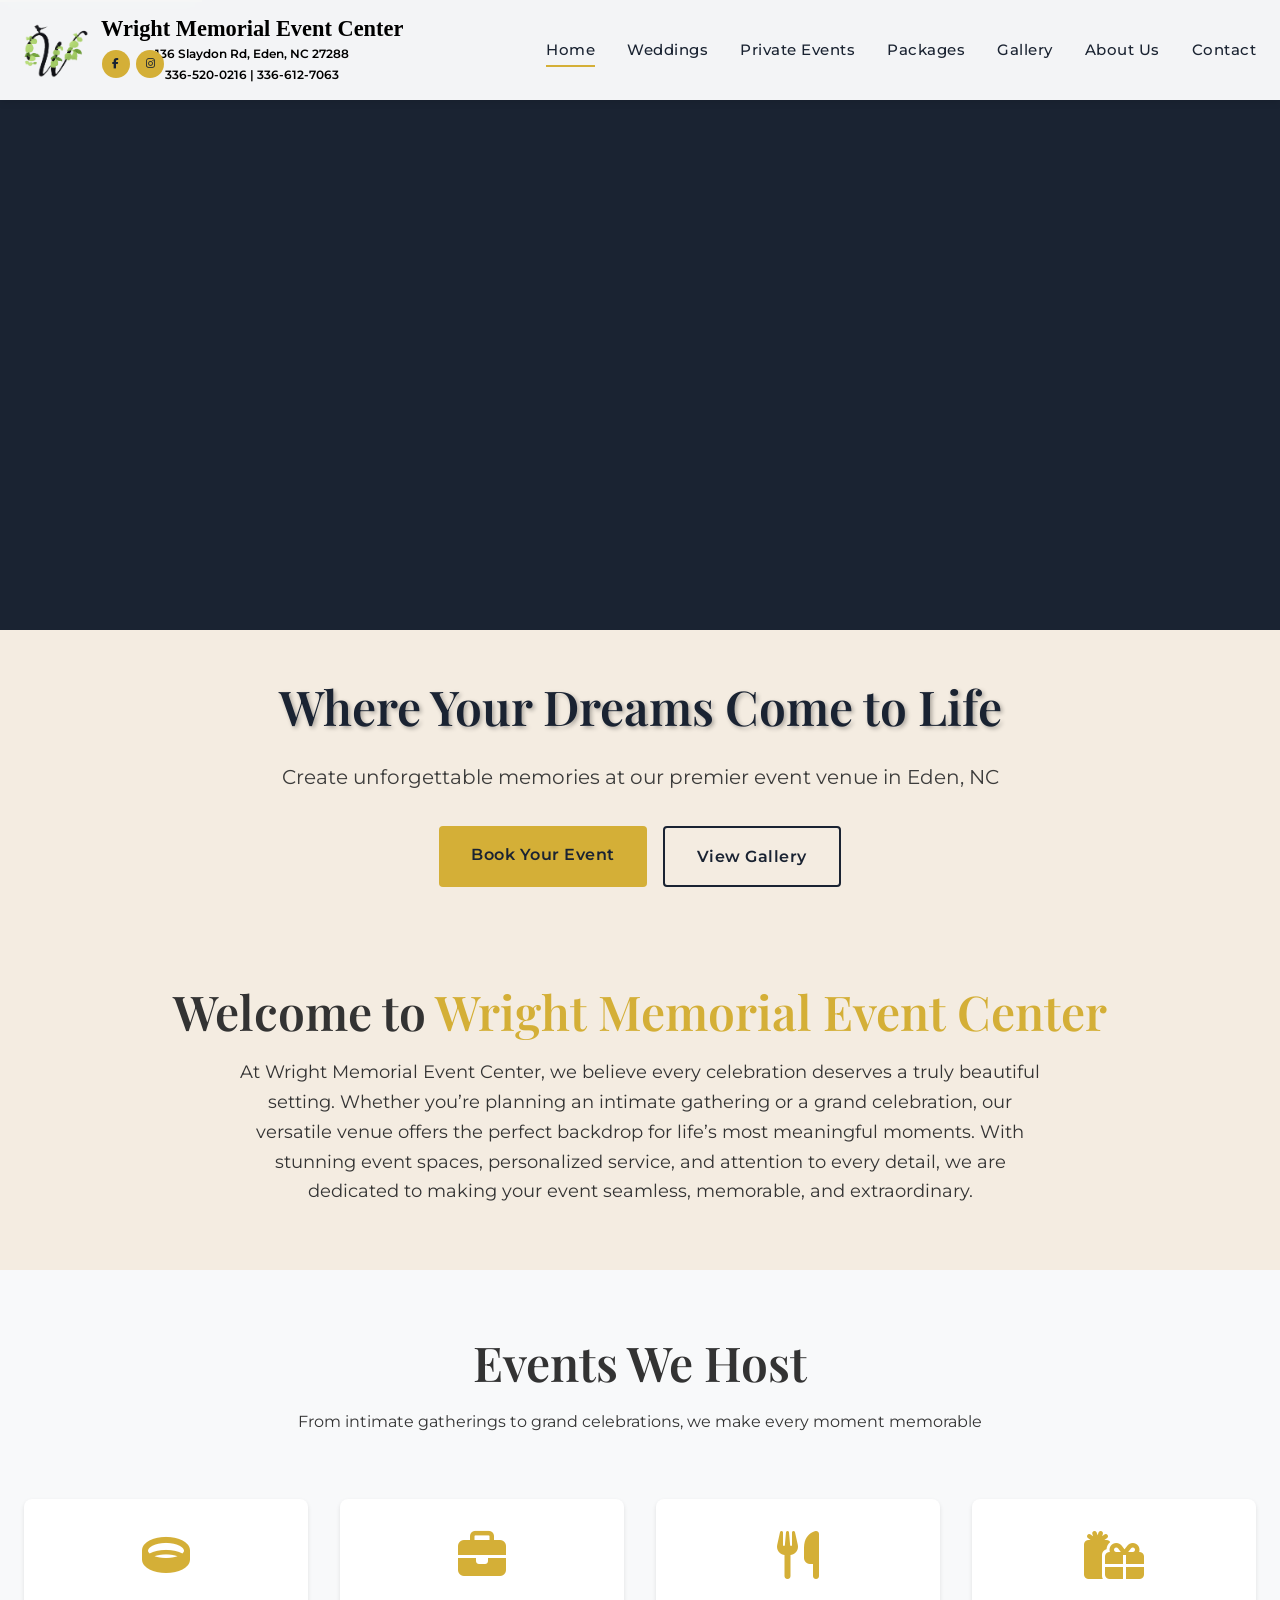
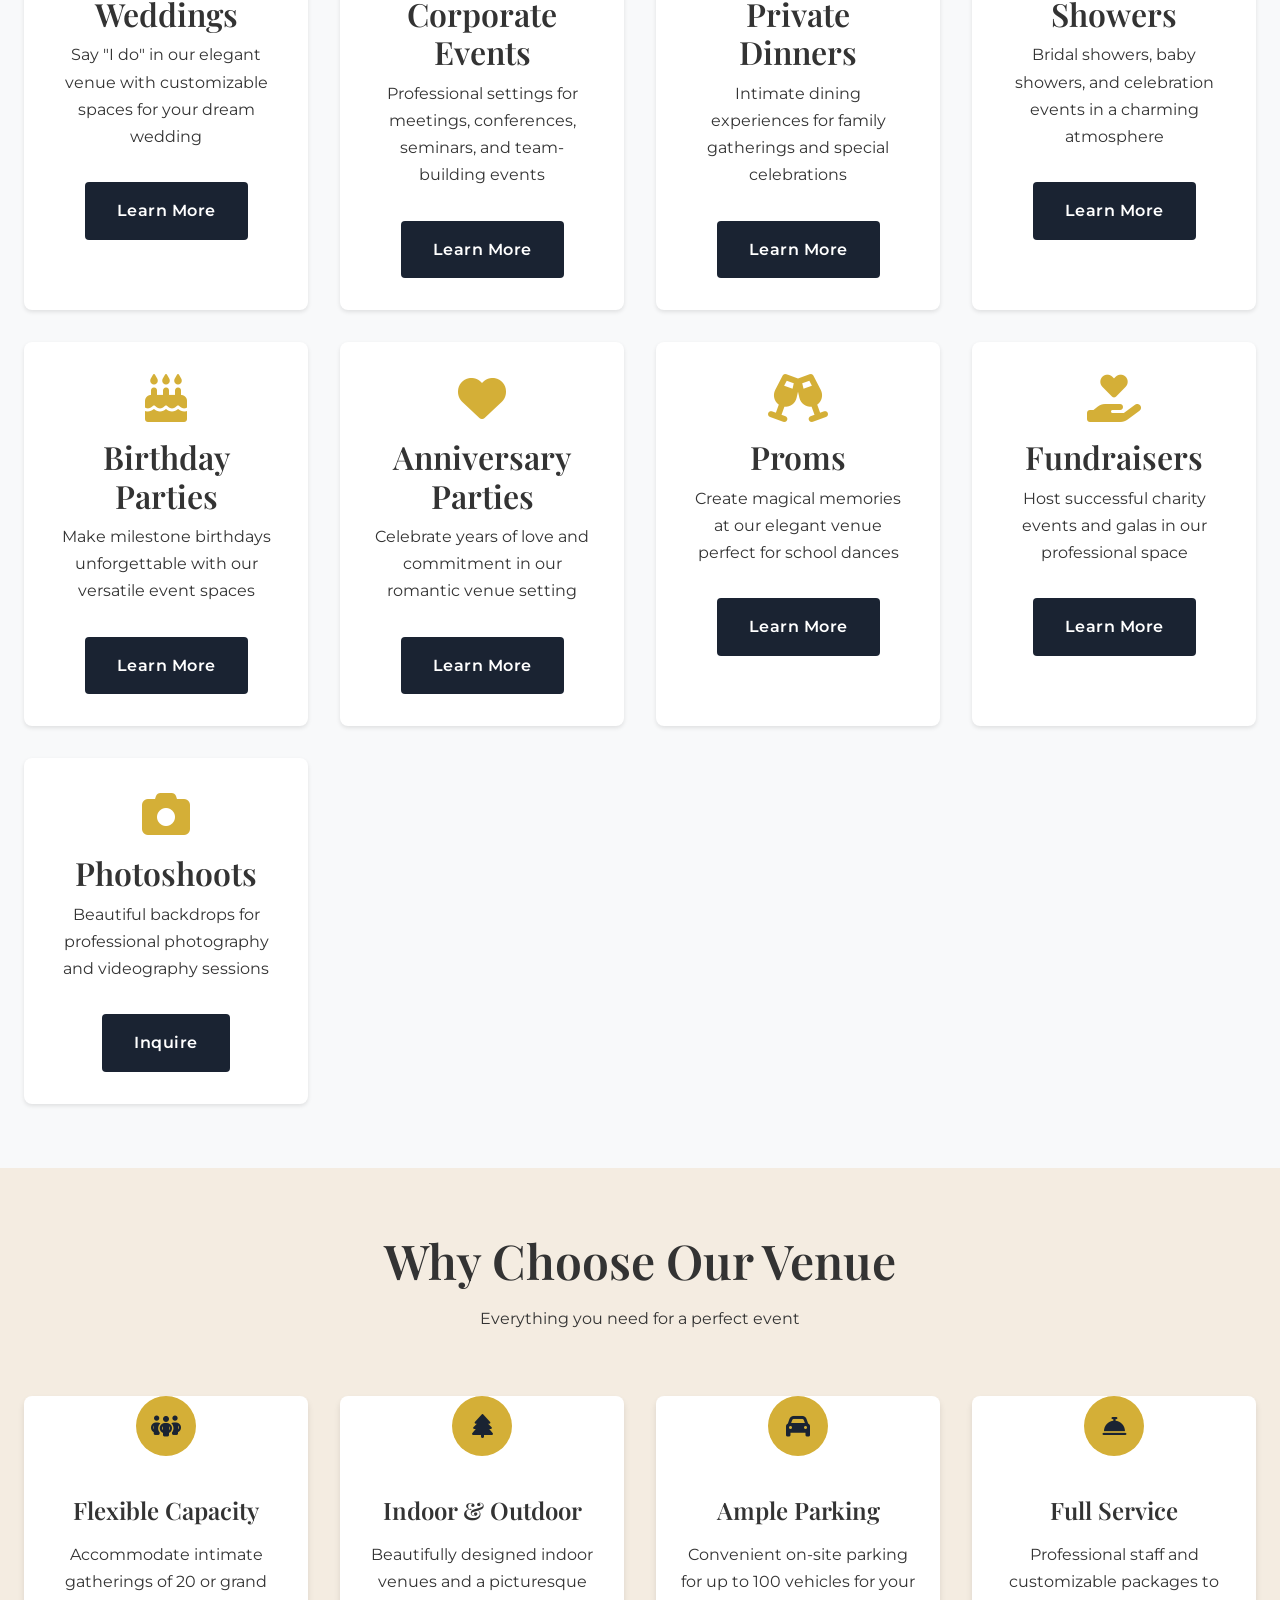
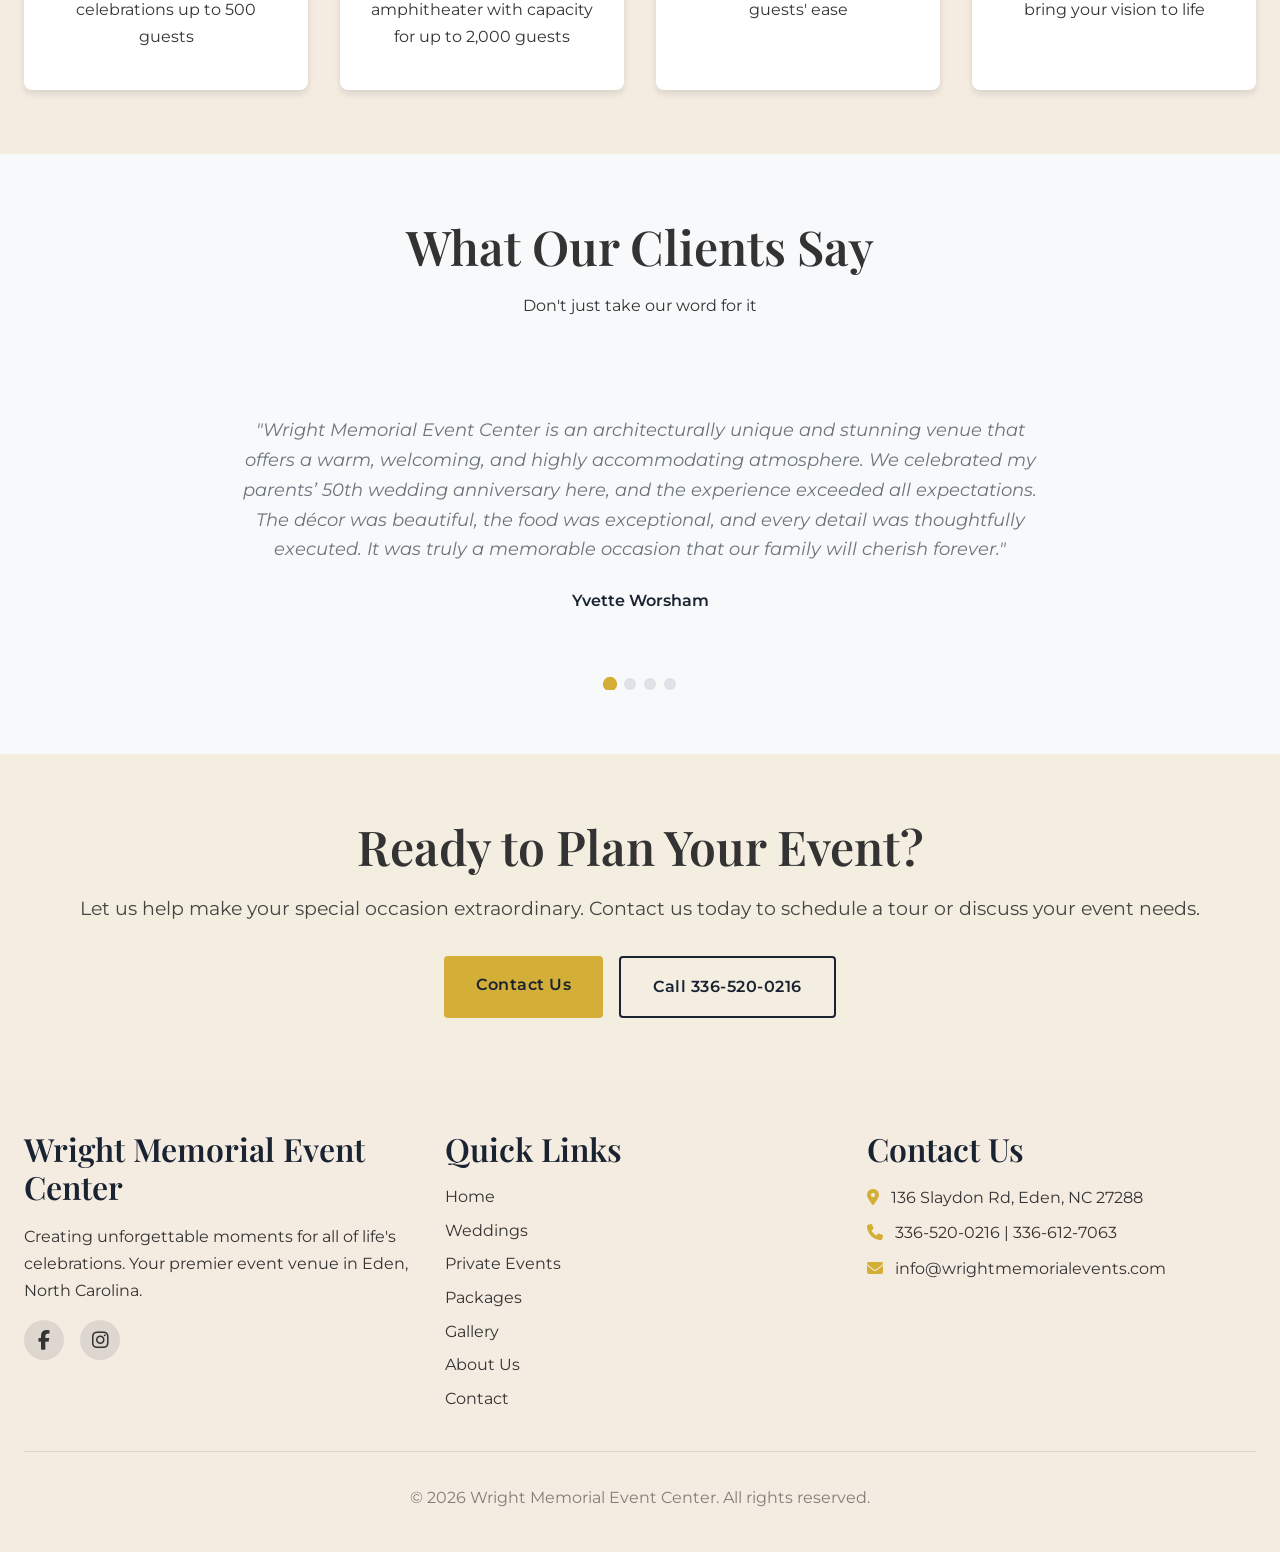
<file: index.html>
<!DOCTYPE html>
<html lang="en">
<head>
  <meta charset="UTF-8">
  <meta name="viewport" content="width=device-width, initial-scale=1.0">
  <meta name="description" content="Wright Memorial Event Center - Celebrating all moments that matter. Premier event venue in Eden, NC for weddings, corporate events, and special occasions.">
  <meta name="keywords" content="event venue, wedding venue, Eden NC, corporate events, private events, party venue">
  <meta name="author" content="Wright Memorial Event Center">

  <!-- Open Graph Meta Tags -->
  <meta property="og:title" content="Wright Memorial Event Center - Eden, NC">
  <meta property="og:description" content="Celebrating all moments that matter. Premier event venue for weddings, corporate events, and special occasions.">
  <meta property="og:type" content="website">
  <meta property="og:url" content="https://yourwebsite.com">
  <meta property="og:image" content="https://yourwebsite.com/images/og-image.jpg">

  <!-- Schema Markup -->
  <script type="application/ld+json">
  {
    "@context": "https://schema.org",
    "@type": "EventVenue",
    "name": "Wright Memorial Event Center",
    "description": "Premier event venue for weddings, corporate events, and special occasions",
    "address": {
      "@type": "PostalAddress",
      "streetAddress": "136 Slaydon Rd",
      "addressLocality": "Eden",
      "addressRegion": "NC",
      "postalCode": "27288",
      "addressCountry": "US"
    },
    "telephone": "(614) 284-0189",
    "url": "https://yourwebsite.com"
  }
  </script>

  <title>Wright Memorial Event Center - Eden, NC | Weddings & Special Events</title>

  <!-- Favicon (you'll need to add your own) -->
  <link rel="icon" type="image/png" href="favicon.png">

  <!-- Font Awesome for Icons -->
  <link rel="stylesheet" href="https://cdnjs.cloudflare.com/ajax/libs/font-awesome/6.4.0/css/all.min.css">

  <!-- Main Stylesheet -->
  <link rel="stylesheet" href="css/main.css">

  <!-- Configuration -->
  <script src="config.js"></script>
</head>
<body>
  <!-- Skip to Main Content (Accessibility) -->
  <a href="#main-content" class="skip-link">Skip to main content</a>

  <!-- NAVIGATION -->
  <nav class="navbar" role="navigation" aria-label="Main navigation">
    <div class="container">
      <div class="navbar-brand-wrapper">
        <div class="navbar-brand-logo">
          <a href="index.html">
            <img src="images/navicon.png" alt="Wright Memorial Event Center Logo">
          </a>
          <div class="navbar-brand-social">
            <a href="#facebook" data-social="facebook" aria-label="Facebook"><i class="fab fa-facebook-f"></i></a>
            <a href="#instagram" data-social="instagram" aria-label="Instagram"><i class="fab fa-instagram"></i></a>
          </div>
        </div>
        <a href="index.html" class="navbar-brand-content">
          <div class="navbar-brand-name" data-business-name>Wright Memorial Event Center</div>
          <div class="navbar-brand-address" data-business-address>136 Slaydon Rd, Eden, NC 27288</div>
          <div class="navbar-brand-phone" data-business-phone>336-520-0216 | 336 612 7063</div>
        </a>
      </div>

      <ul class="nav-menu">
        <li><a href="index.html" class="nav-link active">Home</a></li>
        <li><a href="weddings.html" class="nav-link">Weddings</a></li>
        <li><a href="private-events.html" class="nav-link">Private Events</a></li>
        <li><a href="packages.html" class="nav-link">Packages</a></li>
        <li><a href="gallery.html" class="nav-link">Gallery</a></li>
        <li><a href="about.html" class="nav-link">About Us</a></li>
        <li><a href="contact.html" class="nav-link">Contact</a></li>
      </ul>

      <div class="hamburger" aria-label="Toggle menu" role="button" tabindex="0">
        <span></span>
        <span></span>
        <span></span>
      </div>
    </div>
  </nav>

  <main id="main-content">
    <!-- HERO SECTION -->
    <section class="hero hero-home">
      <!-- UPDATE: Replace with your own video or use a background image -->
      <!-- You can download free videos from https://www.pexels.com/search/videos/wedding%20venue/ -->
      <div class="hero-video-container">
        <video class="hero-video" autoplay muted loop playsinline preload="auto">
          <source src="videos/hero-background.mp4" type="video/mp4">
        </video>
      </div>

      <!-- Alternative: Use a background image if you don't have a video -->
      <!-- <img src="images/homepage/hero-bg.jpg" alt="Beautiful event venue" class="hero-image"> -->

      <div class="hero-content">
        <h1>Where Your Dreams Come to Life</h1>
        <p>Create unforgettable memories at our premier event venue in Eden, NC</p>
        <div class="hero-buttons">
          <a href="contact.html" class="btn btn-primary">Book Your Event</a>
          <a href="gallery.html" class="btn btn-outline">View Gallery</a>
        </div>
      </div>
    </section>

    <!-- WELCOME SECTION -->
    <section class="section">
      <div class="container">
        <div class="text-center fade-in-up">
          <h2>Welcome to <span class="text-gold" data-business-name>Wright Memorial Event Center</span></h2>
          <p style="max-width: 800px; margin: 0 auto; font-size: 1.1rem;">
            At Wright Memorial Event Center, we believe every celebration deserves a truly beautiful setting. Whether you’re planning an intimate gathering or a grand celebration, our versatile venue offers the perfect backdrop for life’s most meaningful moments. With stunning event spaces, personalized service, and attention to every detail, we are dedicated to making your event seamless, memorable, and extraordinary.
          </p>
        </div>
      </div>
    </section>

    <!-- EVENT TYPES SHOWCASE -->
    <section class="section bg-light">
      <div class="container">
        <div class="text-center mb-4 fade-in-up">
          <h2>Events We Host</h2>
          <p>From intimate gatherings to grand celebrations, we make every moment memorable</p>
        </div>

        <div class="grid grid-3">
          <!-- Weddings -->
          <div class="event-card fade-in-up">
            <i class="fas fa-ring"></i>
            <h3>Weddings</h3>
            <p>Say "I do" in our elegant venue with customizable spaces for your dream wedding</p>
            <a href="weddings.html" class="btn btn-secondary" style="margin-top: 1rem;">Learn More</a>
          </div>

          <!-- Corporate Events -->
          <div class="event-card fade-in-up">
            <i class="fas fa-briefcase"></i>
            <h3>Corporate Events</h3>
            <p>Professional settings for meetings, conferences, seminars, and team-building events</p>
            <a href="private-events.html" class="btn btn-secondary" style="margin-top: 1rem;">Learn More</a>
          </div>

          <!-- Private Dinners -->
          <div class="event-card fade-in-up">
            <i class="fas fa-utensils"></i>
            <h3>Private Dinners</h3>
            <p>Intimate dining experiences for family gatherings and special celebrations</p>
            <a href="private-events.html" class="btn btn-secondary" style="margin-top: 1rem;">Learn More</a>
          </div>

          <!-- Showers -->
          <div class="event-card fade-in-up">
            <i class="fas fa-gifts"></i>
            <h3>Showers</h3>
            <p>Bridal showers, baby showers, and celebration events in a charming atmosphere</p>
            <a href="private-events.html" class="btn btn-secondary" style="margin-top: 1rem;">Learn More</a>
          </div>

          <!-- Birthday Parties -->
          <div class="event-card fade-in-up">
            <i class="fas fa-birthday-cake"></i>
            <h3>Birthday Parties</h3>
            <p>Make milestone birthdays unforgettable with our versatile event spaces</p>
            <a href="private-events.html" class="btn btn-secondary" style="margin-top: 1rem;">Learn More</a>
          </div>

          <!-- Anniversary Parties -->
          <div class="event-card fade-in-up">
            <i class="fas fa-heart"></i>
            <h3>Anniversary Parties</h3>
            <p>Celebrate years of love and commitment in our romantic venue setting</p>
            <a href="private-events.html" class="btn btn-secondary" style="margin-top: 1rem;">Learn More</a>
          </div>

          <!-- Proms -->
          <div class="event-card fade-in-up">
            <i class="fas fa-champagne-glasses"></i>
            <h3>Proms</h3>
            <p>Create magical memories at our elegant venue perfect for school dances</p>
            <a href="private-events.html" class="btn btn-secondary" style="margin-top: 1rem;">Learn More</a>
          </div>

          <!-- Fundraisers -->
          <div class="event-card fade-in-up">
            <i class="fas fa-hand-holding-heart"></i>
            <h3>Fundraisers</h3>
            <p>Host successful charity events and galas in our professional space</p>
            <a href="private-events.html" class="btn btn-secondary" style="margin-top: 1rem;">Learn More</a>
          </div>

          <!-- Photoshoots -->
          <div class="event-card fade-in-up">
            <i class="fas fa-camera"></i>
            <h3>Photoshoots</h3>
            <p>Beautiful backdrops for professional photography and videography sessions</p>
            <a href="contact.html" class="btn btn-secondary" style="margin-top: 1rem;">Inquire</a>
          </div>
        </div>
      </div>
    </section>

    <!-- VENUE FEATURES -->
    <section class="section">
      <div class="container">
        <div class="text-center mb-4 fade-in-up">
          <h2>Why Choose Our Venue</h2>
          <p>Everything you need for a perfect event</p>
        </div>

        <div class="grid grid-4">
          <div class="card fade-in-up">
            <div class="card-icon">
              <i class="fas fa-people-group"></i>
            </div>
            <div class="card-content text-center">
              <h4>Flexible Capacity</h4>
              <p>Accommodate intimate gatherings of 20 or grand celebrations up to 500 guests</p>
            </div>
          </div>

          <div class="card fade-in-up">
            <div class="card-icon">
              <i class="fas fa-tree"></i>
            </div>
            <div class="card-content text-center">
              <h4>Indoor & Outdoor</h4>
              <p>Beautifully designed indoor venues and a picturesque amphitheater with capacity for up to 2,000 guests</p>
            </div>
          </div>

          <div class="card fade-in-up">
            <div class="card-icon">
              <i class="fas fa-car"></i>
            </div>
            <div class="card-content text-center">
              <h4>Ample Parking</h4>
              <p>Convenient on-site parking for up to 100 vehicles for your guests' ease</p>
            </div>
          </div>

          <div class="card fade-in-up">
            <div class="card-icon">
              <i class="fas fa-concierge-bell"></i>
            </div>
            <div class="card-content text-center">
              <h4>Full Service</h4>
              <p>Professional staff and customizable packages to bring your vision to life</p>
            </div>
          </div>
        </div>
      </div>
    </section>

    <!-- TESTIMONIALS -->
    <section class="section bg-light">
      <div class="container">
        <div class="text-center mb-4 fade-in-up">
          <h2>What Our Clients Say</h2>
          <p>Don't just take our word for it</p>
        </div>

        <div class="testimonials-carousel fade-in-up" style="max-width: 900px; margin: 0 auto;">
          <div class="testimonials-track">
            <!-- Testimonial 1 -->
            <div class="testimonial-slide">
              <div class="testimonial">
                <p class="testimonial-text">
                  "Wright Memorial Event Center is an architecturally unique and stunning venue that offers a warm, welcoming, and highly accommodating atmosphere. We celebrated my parents’ 50th wedding anniversary here, and the experience exceeded all expectations. The décor was beautiful, the food was exceptional, and every detail was thoughtfully executed. It was truly a memorable occasion that our family will cherish forever."
                </p>
                <div class="testimonial-author">Yvette Worsham</div>                
              </div>
            </div>

            <!-- Testimonial 2 -->
            <div class="testimonial-slide">
              <div class="testimonial">
                <p class="testimonial-text">
                  "The venue was absolutely stunning and provided the perfect setting for our wedding day. Mrs. Jeanette was incredibly kind and helpful, generously allowing us to use a variety of wedding décor and assisting us with every question and concern. Our celebration was filled with love, laughter, and the joyful blending of cultures among our family and friends. It was truly an unforgettable experience."
                </p>
                <div class="testimonial-author">Brenda Glen</div>               
              </div>
            </div>

            <!-- Testimonial 3 -->
            <div class="testimonial-slide">
              <div class="testimonial">
                <p class="testimonial-text">
                  "An exceptional venue supported by even more exceptional people. This space is ideal for weddings, concerts, dances, recitals, vendor shows, and more. A wonderful location paired with outstanding service."
                </p>
                <div class="testimonial-author">Mike Dixon</div>                
              </div>
            </div>

            <!-- Testimonial 4 -->
            <div class="testimonial-slide">
              <div class="testimonial">
                <p class="testimonial-text">
                  "A beautiful and welcoming environment suitable for any occasion. The venue is spacious, impeccably clean, and highly recommended for your next event."
                </p>
                <div class="testimonial-author">Mary Frances Patterson</div>                
              </div>
            </div>
          </div>

          <!-- Carousel Dots -->
          <div class="carousel-dots">
            <span class="carousel-dot active"></span>
            <span class="carousel-dot"></span>
            <span class="carousel-dot"></span>
            <span class="carousel-dot"></span>
          </div>
        </div>
      </div>
    </section>

    <!-- CALL TO ACTION -->
    <section class="section bg-dark">
      <div class="container text-center fade-in-up">
        <h2>Ready to Plan Your Event?</h2>
        <p style="font-size: 1.2rem; margin-bottom: 2rem; opacity: 0.9;">
          Let us help make your special occasion extraordinary. Contact us today to schedule a tour
          or discuss your event needs.
        </p>
        <div class="hero-buttons">
          <a href="contact.html" class="btn btn-primary">Contact Us</a>
          <a href="tel:3365200216" class="btn btn-outline">Call 336-520-0216</a>
        </div>
      </div>
    </section>
  </main>

  <!-- FOOTER -->
  <footer class="footer">
    <div class="container">
      <div class="footer-content">
        <!-- About Section -->
        <div class="footer-section">
          <h3 data-business-name>Wright Memorial Event Center</h3>
          <p>Creating unforgettable moments for all of life's celebrations. Your premier event venue in Eden, North Carolina.</p>
          <div class="social-links">
            <!-- UPDATE: Add your actual social media URLs in config.js -->
            <a href="#facebook" data-social="facebook" class="social-link" aria-label="Facebook">
              <i class="fab fa-facebook-f"></i>
            </a>
            <a href="#instagram" data-social="instagram" class="social-link" aria-label="Instagram">
              <i class="fab fa-instagram"></i>
            </a>
          </div>
        </div>

        <!-- Quick Links -->
        <div class="footer-section">
          <h3>Quick Links</h3>
          <ul class="footer-links">
            <li><a href="index.html">Home</a></li>
            <li><a href="weddings.html">Weddings</a></li>
            <li><a href="private-events.html">Private Events</a></li>
            <li><a href="packages.html">Packages</a></li>
            <li><a href="gallery.html">Gallery</a></li>
            <li><a href="about.html">About Us</a></li>
            <li><a href="contact.html">Contact</a></li>
          </ul>
        </div>

        <!-- Contact Info -->
        <div class="footer-section">
          <h3>Contact Us</h3>
          <p>
            <i class="fas fa-map-marker-alt" style="margin-right: 0.5rem; color: var(--color-secondary);"></i>
            <span data-business-address>136 Slaydon Rd, Eden, NC 27288</span>
          </p>
          <p>
            <i class="fas fa-phone" style="margin-right: 0.5rem; color: var(--color-secondary);"></i>
            <a href="tel:6142840189" data-business-phone>(614) 284-0189</a>
          </p>
          <p>
            <i class="fas fa-envelope" style="margin-right: 0.5rem; color: var(--color-secondary);"></i>
            <a href="mailto:info@naturenestvenue.com" data-business-email>info@naturenestvenue.com</a>
          </p>
        </div>
      </div>

      <div class="footer-bottom">
        <p>&copy; 2026 <span data-business-name>Wright Memorial Event Center</span>. All rights reserved.</p>
      </div>
    </div>
  </footer>

  <!-- JavaScript Files -->
  <script src="js/navigation.js"></script>
  <script src="js/video-loader.js"></script>
  <script src="js/main.js"></script>
</body>
</html>
</file>
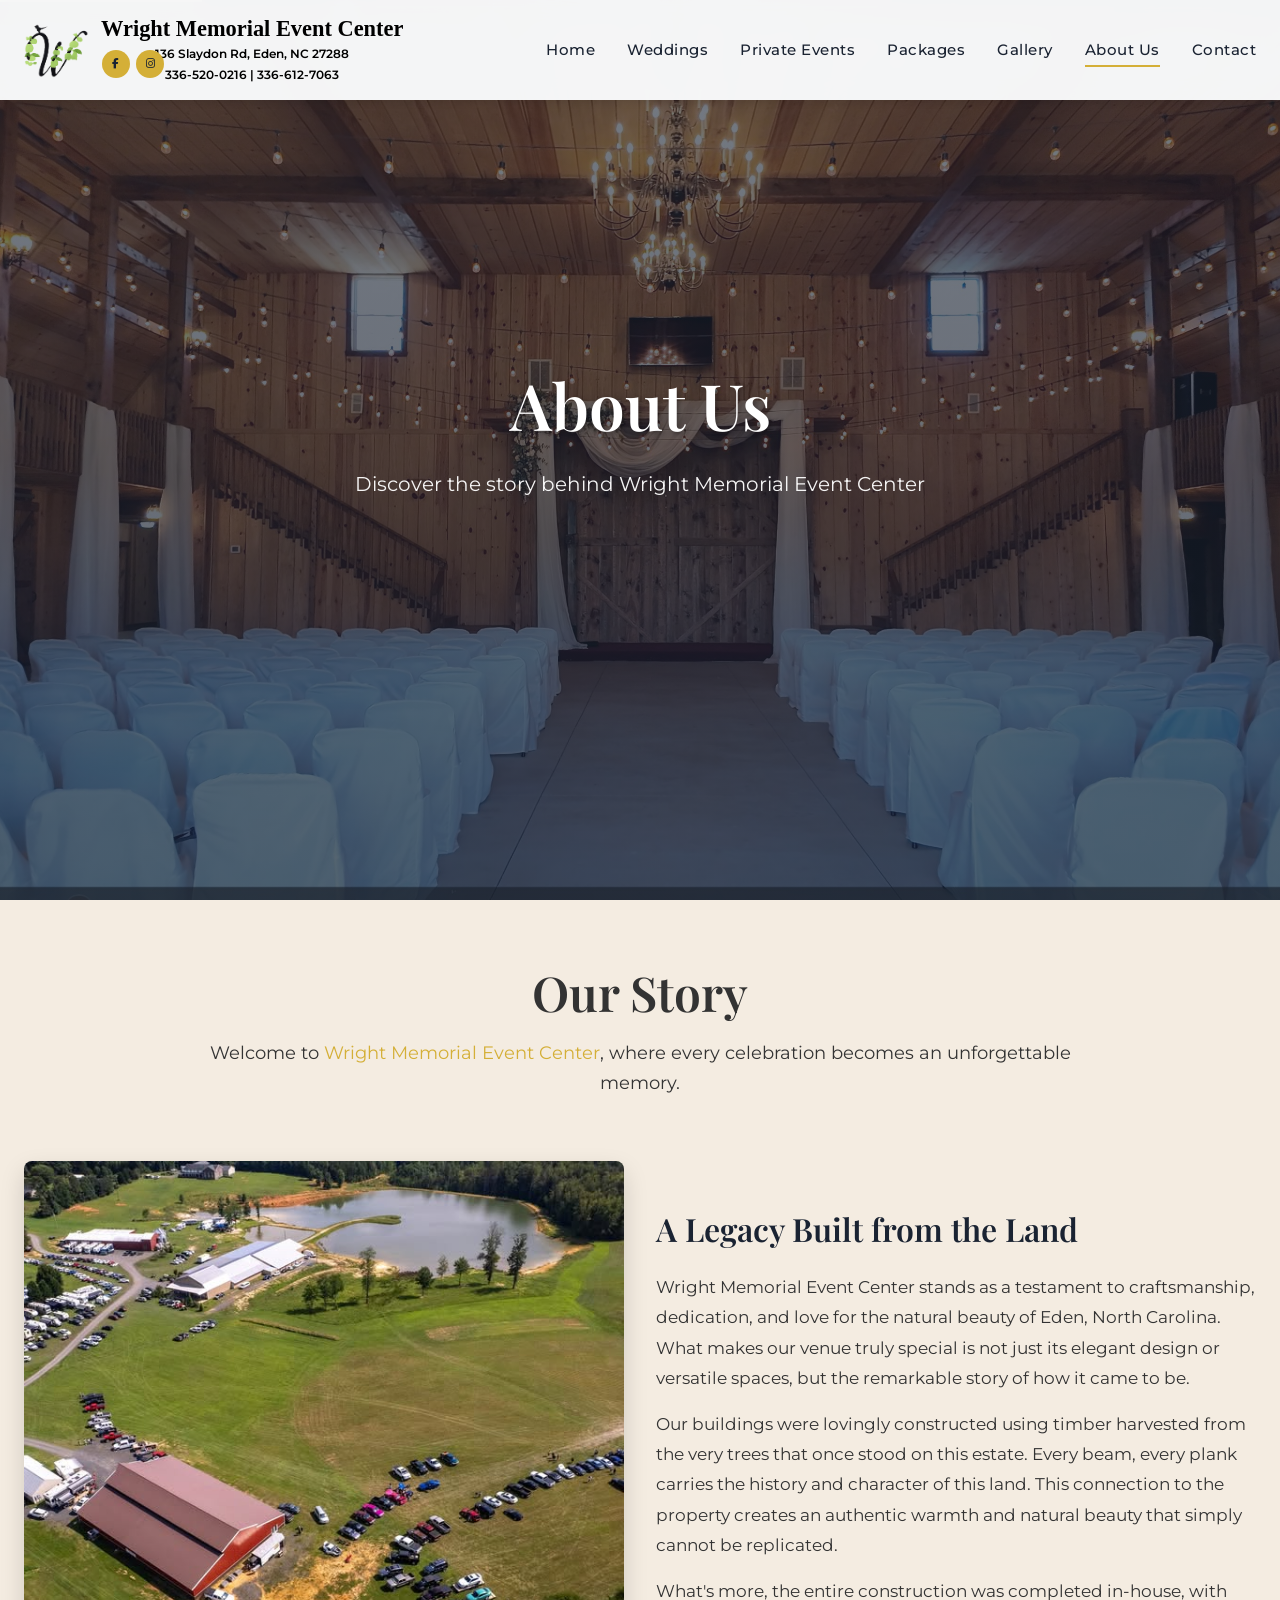
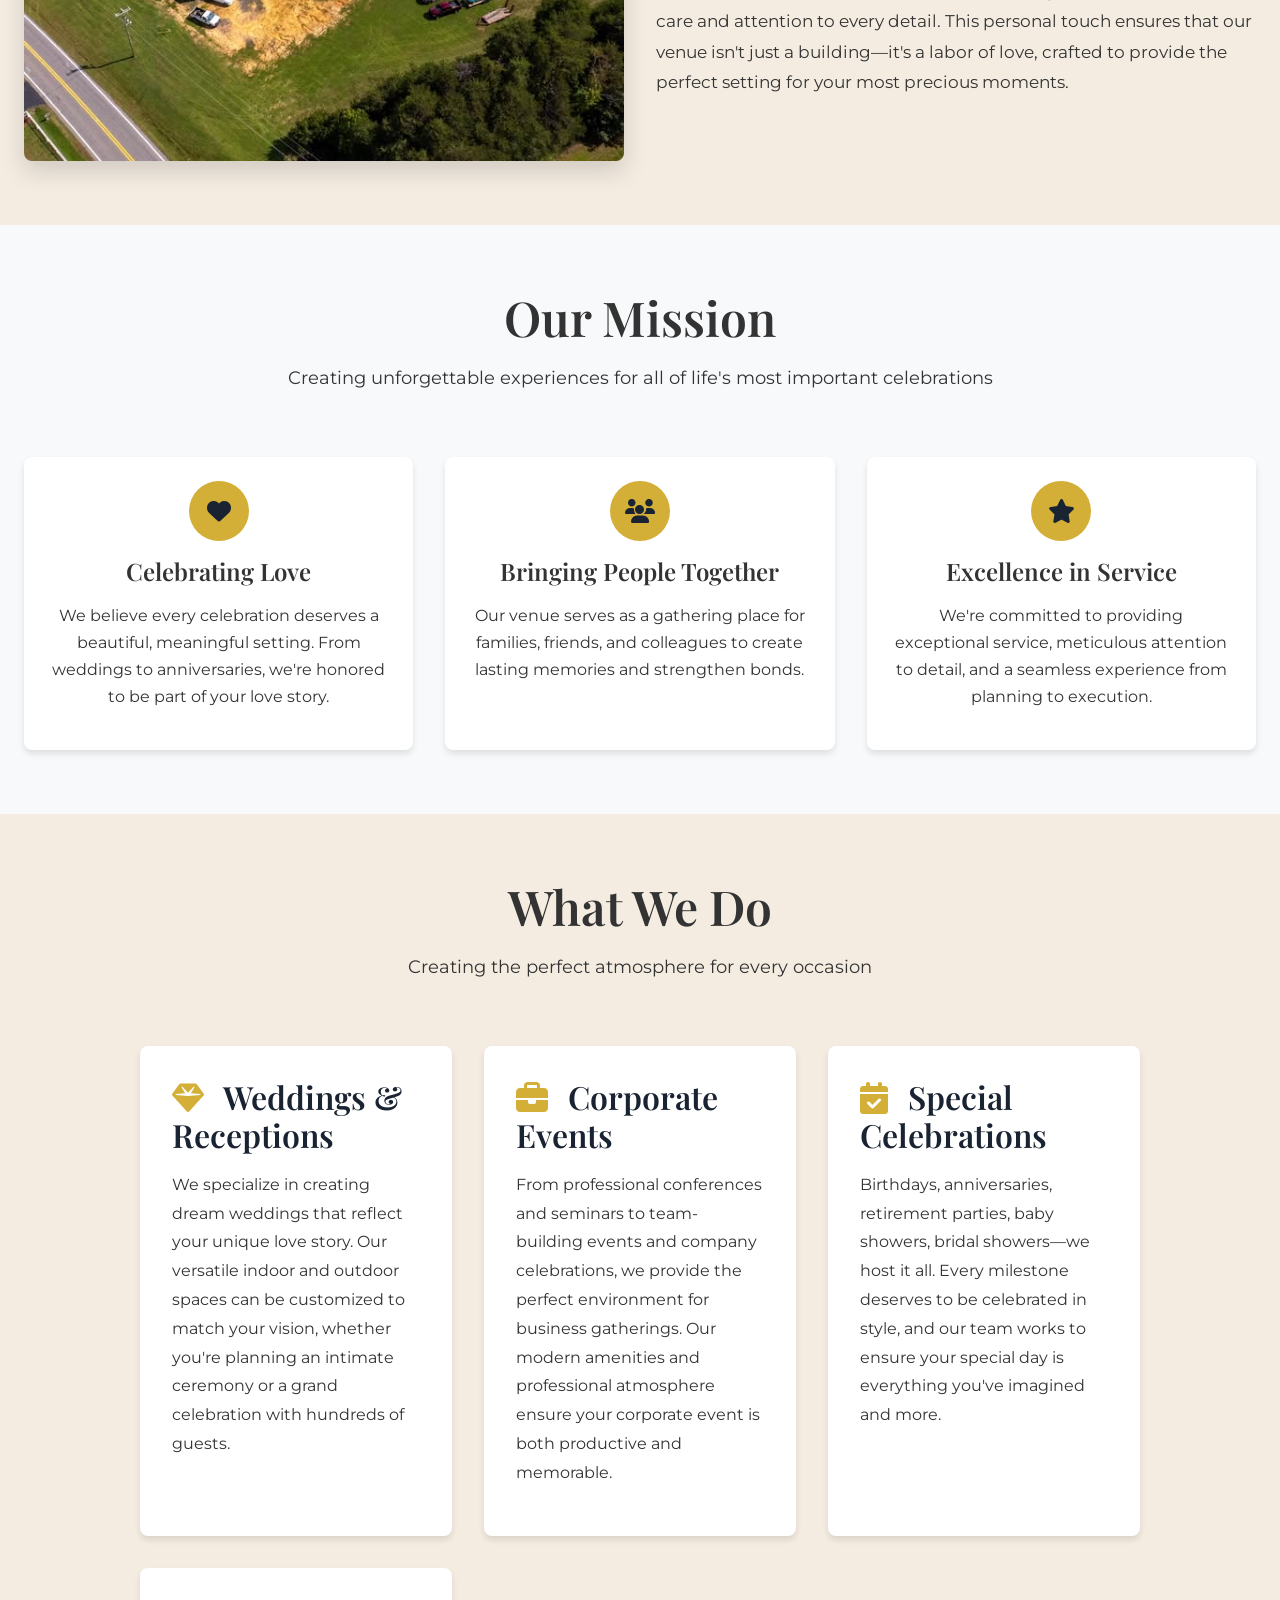
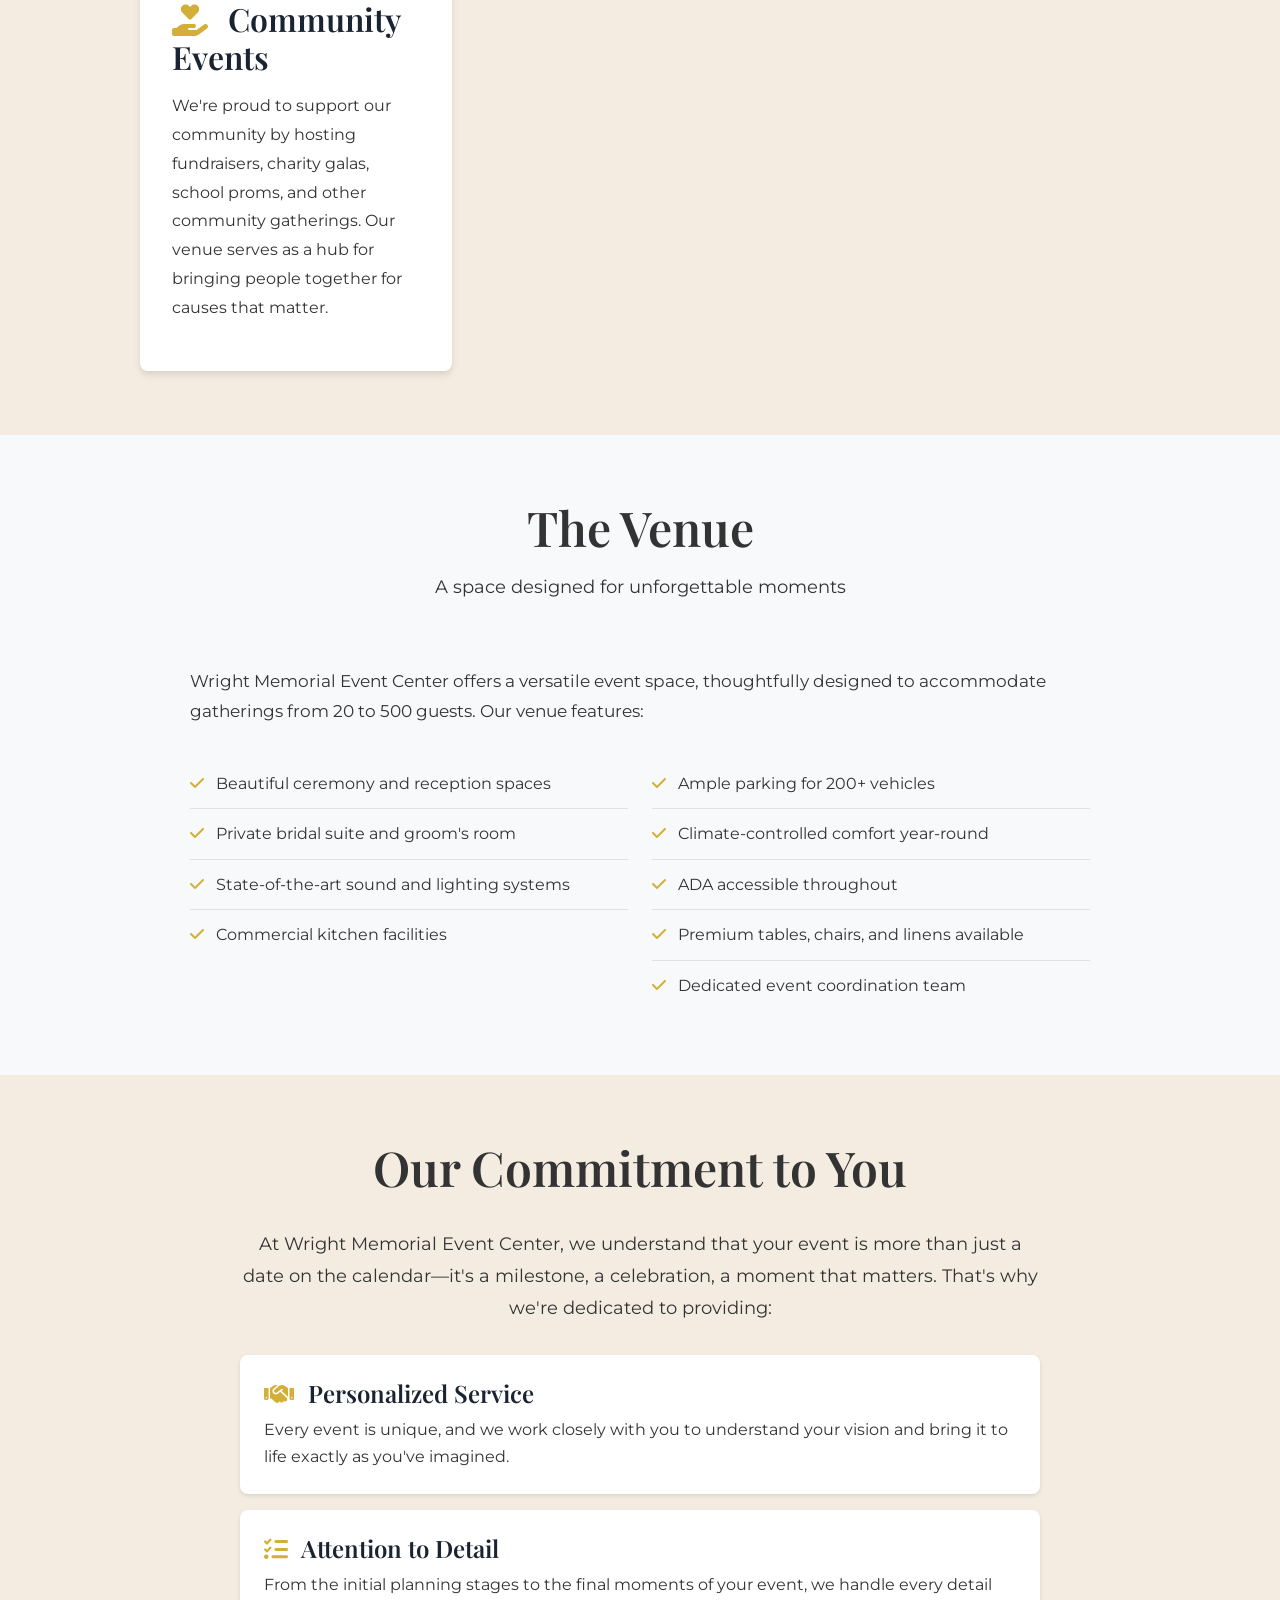
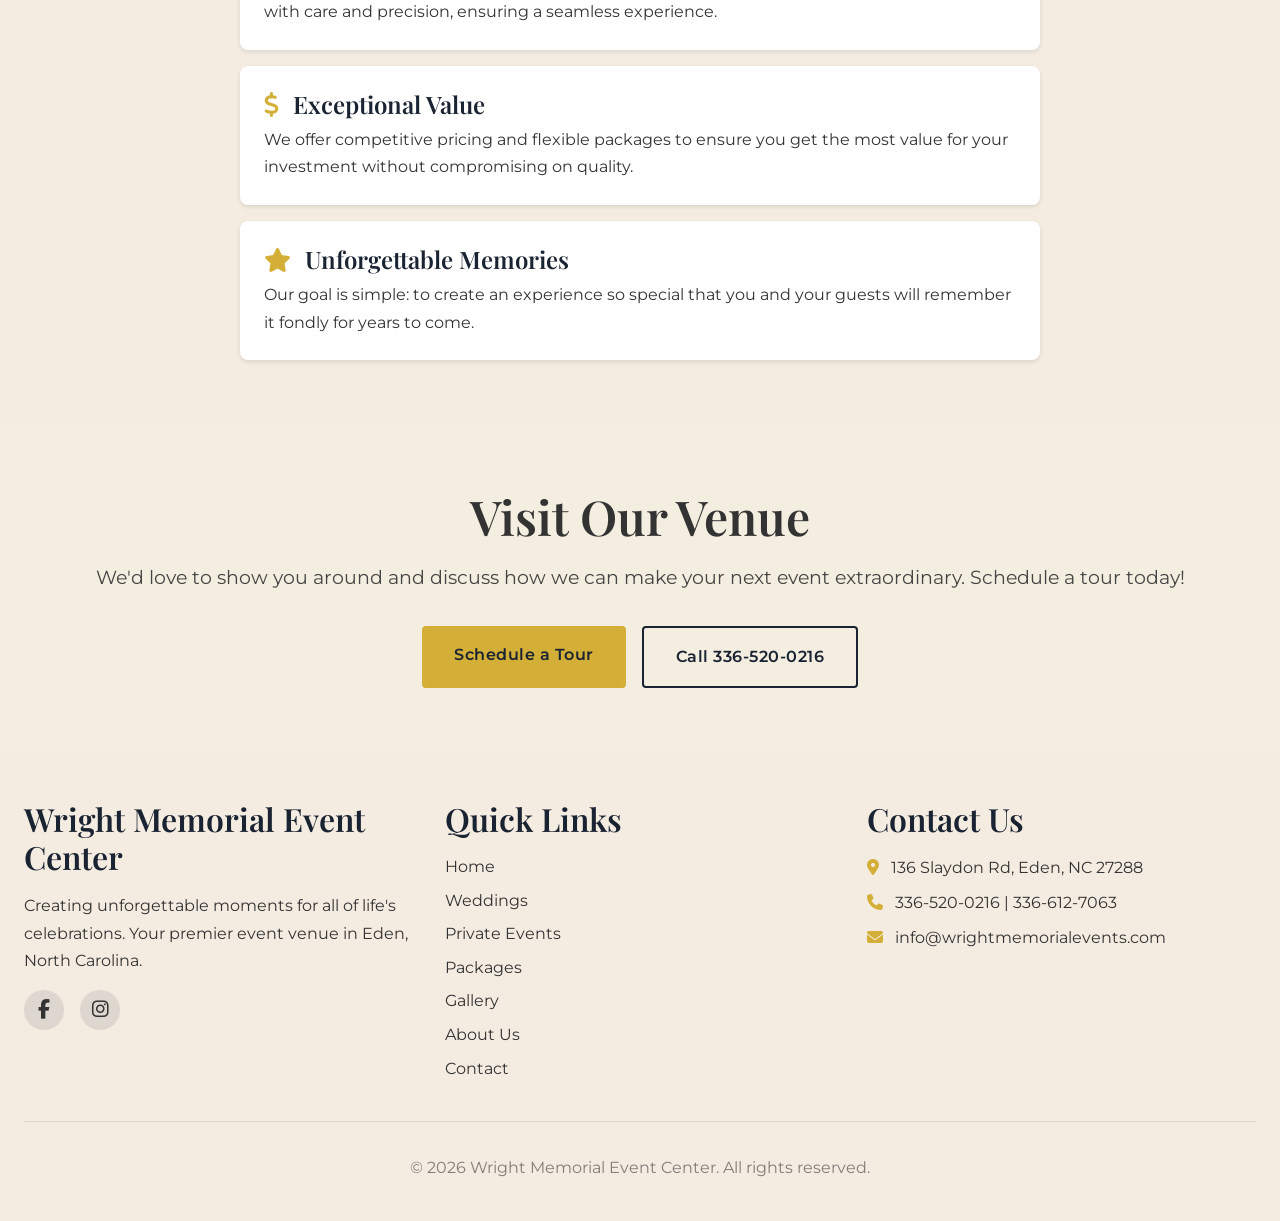
<file: about.html>
<!DOCTYPE html>
<html lang="en">
<head>
  <meta charset="UTF-8">
  <meta name="viewport" content="width=device-width, initial-scale=1.0">
  <meta name="description" content="Learn about Wright Memorial Event Center in Eden, NC. Discover our story, mission, and the craftsmanship behind our beautiful venue built from estate timber.">
  <meta name="keywords" content="about us, event venue story, Eden NC, Wright Memorial, venue history">

  <title>About Us - Wright Memorial Event Center | Eden, NC</title>

  <!-- Favicon -->
  <link rel="icon" type="image/png" href="favicon.png">

  <!-- Font Awesome -->
  <link rel="stylesheet" href="https://cdnjs.cloudflare.com/ajax/libs/font-awesome/6.4.0/css/all.min.css">

  <!-- Main Stylesheet -->
  <link rel="stylesheet" href="css/main.css">

  <!-- Configuration -->
  <script src="config.js"></script>
</head>
<body>
  <!-- Skip to Main Content -->
  <a href="#main-content" class="skip-link">Skip to main content</a>

  <!-- NAVIGATION -->
  <nav class="navbar" role="navigation" aria-label="Main navigation">
    <div class="container">
      <div class="navbar-brand-wrapper">
        <div class="navbar-brand-logo">
          <a href="index.html">
            <img src="images/navicon.png" alt="Wright Memorial Event Center Logo">
          </a>
          <div class="navbar-brand-social">
            <a href="#facebook" data-social="facebook" aria-label="Facebook"><i class="fab fa-facebook-f"></i></a>
            <a href="#instagram" data-social="instagram" aria-label="Instagram"><i class="fab fa-instagram"></i></a>
          </div>
        </div>
        <a href="index.html" class="navbar-brand-content">
          <div class="navbar-brand-name" data-business-name>Wright Memorial Event Center</div>
          <div class="navbar-brand-address" data-business-address>136 Slaydon Rd, Eden, NC 27288</div>
          <div class="navbar-brand-phone" data-business-phone>336-520-0216 | 336 612 7063</div>
        </a>
      </div>

      <ul class="nav-menu">
        <li><a href="index.html" class="nav-link">Home</a></li>
        <li><a href="weddings.html" class="nav-link">Weddings</a></li>
        <li><a href="private-events.html" class="nav-link">Private Events</a></li>
        <li><a href="packages.html" class="nav-link">Packages</a></li>
        <li><a href="gallery.html" class="nav-link">Gallery</a></li>
        <li><a href="about.html" class="nav-link active">About Us</a></li>
        <li><a href="contact.html" class="nav-link">Contact</a></li>
      </ul>

      <div class="hamburger" aria-label="Toggle menu" role="button" tabindex="0">
        <span></span>
        <span></span>
        <span></span>
      </div>
    </div>
  </nav>

  <main id="main-content">
    <!-- HERO SECTION -->
    <section class="hero">
      <img src="images/venues/maple_cove.jpg"
           alt="Wright Memorial Event Center"
           class="hero-image">

      <div class="hero-overlay"></div>

      <div class="hero-content">
        <h1>About Us</h1>
        <p>Discover the story behind Wright Memorial Event Center</p>
      </div>
    </section>

    <!-- OUR STORY SECTION -->
    <section class="section">
      <div class="container">
        <div class="text-center mb-4 fade-in-up">
          <h2>Our Story</h2>
          <p style="font-size: 1.1rem; max-width: 900px; margin: 0 auto;">
            Welcome to <span class="text-gold" data-business-name>Wright Memorial Event Center</span>, where every celebration
            becomes an unforgettable memory.
          </p>
        </div>

        <div class="grid grid-2" style="margin-top: 3rem;">
          <div class="fade-in-up">
            <img src="images/socialevents/socialevents_35.jpg"
                 alt="Event center exterior"
                 style="width: 100%; border-radius: var(--radius-md); box-shadow: var(--shadow-lg);">
          </div>

          <div class="fade-in-up" style="display: flex; flex-direction: column; justify-content: center;">
            <h3 style="color: var(--color-primary); margin-bottom: 1.5rem;">A Legacy Built from the Land</h3>
            <p style="font-size: 1.05rem; line-height: 1.8; margin-bottom: 1rem;">
              Wright Memorial Event Center stands as a testament to craftsmanship, dedication, and love for the natural beauty
              of Eden, North Carolina. What makes our venue truly special is not just its elegant design or versatile spaces,
              but the remarkable story of how it came to be.
            </p>
            <p style="font-size: 1.05rem; line-height: 1.8; margin-bottom: 1rem;">
              Our buildings were lovingly constructed using timber harvested from the very trees that once stood on this estate.
              Every beam, every plank carries the history and character of this land. This connection to the property creates
              an authentic warmth and natural beauty that simply cannot be replicated.
            </p>
            <p style="font-size: 1.05rem; line-height: 1.8;">
              What's more, the entire construction was completed in-house, with care and attention to every detail. This
              personal touch ensures that our venue isn't just a building—it's a labor of love, crafted to provide the
              perfect setting for your most precious moments.
            </p>
          </div>
        </div>
      </div>
    </section>

    <!-- MISSION SECTION -->
    <section class="section bg-light">
      <div class="container">
        <div class="text-center mb-4 fade-in-up">
          <h2>Our Mission</h2>
          <p style="font-size: 1.1rem; max-width: 800px; margin: 0 auto;">
            Creating unforgettable experiences for all of life's most important celebrations
          </p>
        </div>

        <div class="grid grid-3" style="margin-top: 3rem;">
          <div class="card fade-in-up">
            <div class="card-content text-center">
              <div class="card-icon">
                <i class="fas fa-heart"></i>
              </div>
              <h4>Celebrating Love</h4>
              <p>We believe every celebration deserves a beautiful, meaningful setting. From weddings to anniversaries,
                 we're honored to be part of your love story.</p>
            </div>
          </div>

          <div class="card fade-in-up">
            <div class="card-content text-center">
              <div class="card-icon">
                <i class="fas fa-users"></i>
              </div>
              <h4>Bringing People Together</h4>
              <p>Our venue serves as a gathering place for families, friends, and colleagues to create lasting memories
                 and strengthen bonds.</p>
            </div>
          </div>

          <div class="card fade-in-up">
            <div class="card-content text-center">
              <div class="card-icon">
                <i class="fas fa-star"></i>
              </div>
              <h4>Excellence in Service</h4>
              <p>We're committed to providing exceptional service, meticulous attention to detail, and a seamless
                 experience from planning to execution.</p>
            </div>
          </div>
        </div>
      </div>
    </section>

    <!-- WHAT WE DO SECTION -->
    <section class="section">
      <div class="container">
        <div class="text-center mb-4 fade-in-up">
          <h2>What We Do</h2>
          <p style="font-size: 1.1rem;">Creating the perfect atmosphere for every occasion</p>
        </div>

        <div style="max-width: 1000px; margin: 0 auto;">
          <div class="grid grid-2" style="gap: 2rem; margin-top: 3rem;">
            <div class="fade-in-up">
              <div style="background: var(--color-accent); padding: 2rem; border-radius: var(--radius-md); box-shadow: var(--shadow-md); height: 100%;">
                <h3 style="color: var(--color-primary); margin-bottom: 1rem;">
                  <i class="fas fa-gem" style="color: var(--color-secondary); margin-right: 0.75rem;"></i>
                  Weddings & Receptions
                </h3>
                <p style="line-height: 1.8;">
                  We specialize in creating dream weddings that reflect your unique love story. Our versatile indoor and
                  outdoor spaces can be customized to match your vision, whether you're planning an intimate ceremony or
                  a grand celebration with hundreds of guests.
                </p>
              </div>
            </div>

            <div class="fade-in-up">
              <div style="background: var(--color-accent); padding: 2rem; border-radius: var(--radius-md); box-shadow: var(--shadow-md); height: 100%;">
                <h3 style="color: var(--color-primary); margin-bottom: 1rem;">
                  <i class="fas fa-briefcase" style="color: var(--color-secondary); margin-right: 0.75rem;"></i>
                  Corporate Events
                </h3>
                <p style="line-height: 1.8;">
                  From professional conferences and seminars to team-building events and company celebrations, we provide
                  the perfect environment for business gatherings. Our modern amenities and professional atmosphere ensure
                  your corporate event is both productive and memorable.
                </p>
              </div>
            </div>

            <div class="fade-in-up">
              <div style="background: var(--color-accent); padding: 2rem; border-radius: var(--radius-md); box-shadow: var(--shadow-md); height: 100%;">
                <h3 style="color: var(--color-primary); margin-bottom: 1rem;">
                  <i class="fas fa-calendar-check" style="color: var(--color-secondary); margin-right: 0.75rem;"></i>
                  Special Celebrations
                </h3>
                <p style="line-height: 1.8;">
                  Birthdays, anniversaries, retirement parties, baby showers, bridal showers—we host it all. Every milestone
                  deserves to be celebrated in style, and our team works to ensure your special day is everything you've
                  imagined and more.
                </p>
              </div>
            </div>

            <div class="fade-in-up">
              <div style="background: var(--color-accent); padding: 2rem; border-radius: var(--radius-md); box-shadow: var(--shadow-md); height: 100%;">
                <h3 style="color: var(--color-primary); margin-bottom: 1rem;">
                  <i class="fas fa-hand-holding-heart" style="color: var(--color-secondary); margin-right: 0.75rem;"></i>
                  Community Events
                </h3>
                <p style="line-height: 1.8;">
                  We're proud to support our community by hosting fundraisers, charity galas, school proms, and other
                  community gatherings. Our venue serves as a hub for bringing people together for causes that matter.
                </p>
              </div>
            </div>
          </div>
        </div>
      </div>
    </section>

    <!-- THE VENUE SECTION -->
    <section class="section bg-light">
      <div class="container">
        <div class="text-center mb-4 fade-in-up">
          <h2>The Venue</h2>
          <p style="font-size: 1.1rem;">A space designed for unforgettable moments</p>
        </div>

        <div style="max-width: 900px; margin: 0 auto;">
          <div class="fade-in-up">
            <p style="font-size: 1.05rem; line-height: 1.8; margin-bottom: 1.5rem;">
              Wright Memorial Event Center offers a versatile event space, thoughtfully designed to accommodate gatherings from 20 to 500 guests. Our venue features:
            </p>

            <div class="grid grid-2" style="gap: 1.5rem; margin-top: 2rem;">
              <div>
                <ul style="list-style: none; padding: 0;">

                  <li style="padding: 0.75rem 0; border-bottom: 1px solid var(--color-border); display: flex; align-items: flex-start; gap: 0.75rem;">
                    <i class="fas fa-check" style="color: var(--color-secondary); margin-top: 0.25rem; flex-shrink: 0;"></i>
                    <span>Beautiful ceremony and reception spaces</span>
                  </li>
                  <li style="padding: 0.75rem 0; border-bottom: 1px solid var(--color-border); display: flex; align-items: flex-start; gap: 0.75rem;">
                    <i class="fas fa-check" style="color: var(--color-secondary); margin-top: 0.25rem; flex-shrink: 0;"></i>
                    <span>Private bridal suite and groom's room</span>
                  </li>
                  <li style="padding: 0.75rem 0; border-bottom: 1px solid var(--color-border); display: flex; align-items: flex-start; gap: 0.75rem;">
                    <i class="fas fa-check" style="color: var(--color-secondary); margin-top: 0.25rem; flex-shrink: 0;"></i>
                    <span>State-of-the-art sound and lighting systems</span>
                  </li>
                  <li style="padding: 0.75rem 0; display: flex; align-items: flex-start; gap: 0.75rem;">
                    <i class="fas fa-check" style="color: var(--color-secondary); margin-top: 0.25rem; flex-shrink: 0;"></i>
                    <span>Commercial kitchen facilities</span>
                  </li>
                </ul>
              </div>

              <div>
                <ul style="list-style: none; padding: 0;">
                  <li style="padding: 0.75rem 0; border-bottom: 1px solid var(--color-border); display: flex; align-items: flex-start; gap: 0.75rem;">
                    <i class="fas fa-check" style="color: var(--color-secondary); margin-top: 0.25rem; flex-shrink: 0;"></i>
                    <span>Ample parking for 200+ vehicles</span>
                  </li>
                  <li style="padding: 0.75rem 0; border-bottom: 1px solid var(--color-border); display: flex; align-items: flex-start; gap: 0.75rem;">
                    <i class="fas fa-check" style="color: var(--color-secondary); margin-top: 0.25rem; flex-shrink: 0;"></i>
                    <span>Climate-controlled comfort year-round</span>
                  </li>
                  <li style="padding: 0.75rem 0; border-bottom: 1px solid var(--color-border); display: flex; align-items: flex-start; gap: 0.75rem;">
                    <i class="fas fa-check" style="color: var(--color-secondary); margin-top: 0.25rem; flex-shrink: 0;"></i>
                    <span>ADA accessible throughout</span>
                  </li>
                  <li style="padding: 0.75rem 0; border-bottom: 1px solid var(--color-border); display: flex; align-items: flex-start; gap: 0.75rem;">
                    <i class="fas fa-check" style="color: var(--color-secondary); margin-top: 0.25rem; flex-shrink: 0;"></i>
                    <span>Premium tables, chairs, and linens available</span>
                  </li>
                  <li style="padding: 0.75rem 0; display: flex; align-items: flex-start; gap: 0.75rem;">
                    <i class="fas fa-check" style="color: var(--color-secondary); margin-top: 0.25rem; flex-shrink: 0;"></i>
                    <span>Dedicated event coordination team</span>
                  </li>
                </ul>
              </div>
            </div>
          </div>
        </div>
      </div>
    </section>

    <!-- OUR COMMITMENT SECTION -->
    <section class="section">
      <div class="container">
        <div class="text-center fade-in-up">
          <h2>Our Commitment to You</h2>
          <div style="max-width: 800px; margin: 2rem auto 0;">
            <p style="font-size: 1.1rem; line-height: 1.8; margin-bottom: 1.5rem;">
              At Wright Memorial Event Center, we understand that your event is more than just a date on the calendar—it's
              a milestone, a celebration, a moment that matters. That's why we're dedicated to providing:
            </p>

            <div style="text-align: left; margin-top: 2rem;">
              <div style="background: var(--color-accent); padding: 1.5rem; border-radius: var(--radius-md); margin-bottom: 1rem; box-shadow: var(--shadow-sm);">
                <h4 style="color: var(--color-primary); margin-bottom: 0.5rem;">
                  <i class="fas fa-handshake" style="color: var(--color-secondary); margin-right: 0.5rem;"></i>
                  Personalized Service
                </h4>
                <p style="margin: 0; line-height: 1.7;">
                  Every event is unique, and we work closely with you to understand your vision and bring it to life exactly
                  as you've imagined.
                </p>
              </div>

              <div style="background: var(--color-accent); padding: 1.5rem; border-radius: var(--radius-md); margin-bottom: 1rem; box-shadow: var(--shadow-sm);">
                <h4 style="color: var(--color-primary); margin-bottom: 0.5rem;">
                  <i class="fas fa-list-check" style="color: var(--color-secondary); margin-right: 0.5rem;"></i>
                  Attention to Detail
                </h4>
                <p style="margin: 0; line-height: 1.7;">
                  From the initial planning stages to the final moments of your event, we handle every detail with care and
                  precision, ensuring a seamless experience.
                </p>
              </div>

              <div style="background: var(--color-accent); padding: 1.5rem; border-radius: var(--radius-md); margin-bottom: 1rem; box-shadow: var(--shadow-sm);">
                <h4 style="color: var(--color-primary); margin-bottom: 0.5rem;">
                  <i class="fas fa-dollar-sign" style="color: var(--color-secondary); margin-right: 0.5rem;"></i>
                  Exceptional Value
                </h4>
                <p style="margin: 0; line-height: 1.7;">
                  We offer competitive pricing and flexible packages to ensure you get the most value for your investment
                  without compromising on quality.
                </p>
              </div>

              <div style="background: var(--color-accent); padding: 1.5rem; border-radius: var(--radius-md); box-shadow: var(--shadow-sm);">
                <h4 style="color: var(--color-primary); margin-bottom: 0.5rem;">
                  <i class="fas fa-star" style="color: var(--color-secondary); margin-right: 0.5rem;"></i>
                  Unforgettable Memories
                </h4>
                <p style="margin: 0; line-height: 1.7;">
                  Our goal is simple: to create an experience so special that you and your guests will remember it fondly
                  for years to come.
                </p>
              </div>
            </div>
          </div>
        </div>
      </div>
    </section>

    <!-- CALL TO ACTION -->
    <section class="section bg-dark">
      <div class="container text-center fade-in-up">
        <h2>Visit Our Venue</h2>
        <p style="font-size: 1.2rem; margin-bottom: 2rem; opacity: 0.9;">
          We'd love to show you around and discuss how we can make your next event extraordinary.
          Schedule a tour today!
        </p>
        <div class="hero-buttons">
          <a href="contact.html" class="btn btn-primary">Schedule a Tour</a>
          <a href="tel:3365200216" class="btn btn-outline">Call 336-520-0216</a>
        </div>
      </div>
    </section>
  </main>

  <!-- FOOTER -->
  <footer class="footer">
    <div class="container">
      <div class="footer-content">
        <div class="footer-section">
          <h3 data-business-name>Wright Memorial Event Center</h3>
          <p>Creating unforgettable moments for all of life's celebrations. Your premier event venue in Eden, North Carolina.</p>
          <div class="social-links">
            <a href="#facebook" data-social="facebook" class="social-link" aria-label="Facebook">
              <i class="fab fa-facebook-f"></i>
            </a>
            <a href="#instagram" data-social="instagram" class="social-link" aria-label="Instagram">
              <i class="fab fa-instagram"></i>
            </a>
          </div>
        </div>

        <div class="footer-section">
          <h3>Quick Links</h3>
          <ul class="footer-links">
            <li><a href="index.html">Home</a></li>
            <li><a href="weddings.html">Weddings</a></li>
            <li><a href="private-events.html">Private Events</a></li>
            <li><a href="packages.html">Packages</a></li>
            <li><a href="gallery.html">Gallery</a></li>
            <li><a href="about.html">About Us</a></li>
            <li><a href="contact.html">Contact</a></li>
          </ul>
        </div>

        <div class="footer-section">
          <h3>Contact Us</h3>
          <p>
            <i class="fas fa-map-marker-alt" style="margin-right: 0.5rem; color: var(--color-secondary);"></i>
            <span data-business-address>136 Slaydon Rd, Eden, NC 27288</span>
          </p>
          <p>
            <i class="fas fa-phone" style="margin-right: 0.5rem; color: var(--color-secondary);"></i>
            <a href="tel:6142840189" data-business-phone>(614) 284-0189</a>
          </p>
          <p>
            <i class="fas fa-envelope" style="margin-right: 0.5rem; color: var(--color-secondary);"></i>
            <a href="mailto:info@naturenestvenue.com" data-business-email>info@naturenestvenue.com</a>
          </p>
        </div>
      </div>

      <div class="footer-bottom">
        <p>&copy; 2026 <span data-business-name>Wright Memorial Event Center</span>. All rights reserved.</p>
      </div>
    </div>
  </footer>

  <!-- JavaScript Files -->
  <script src="js/navigation.js"></script>
  <script src="js/main.js"></script>
</body>
</html>
</file>
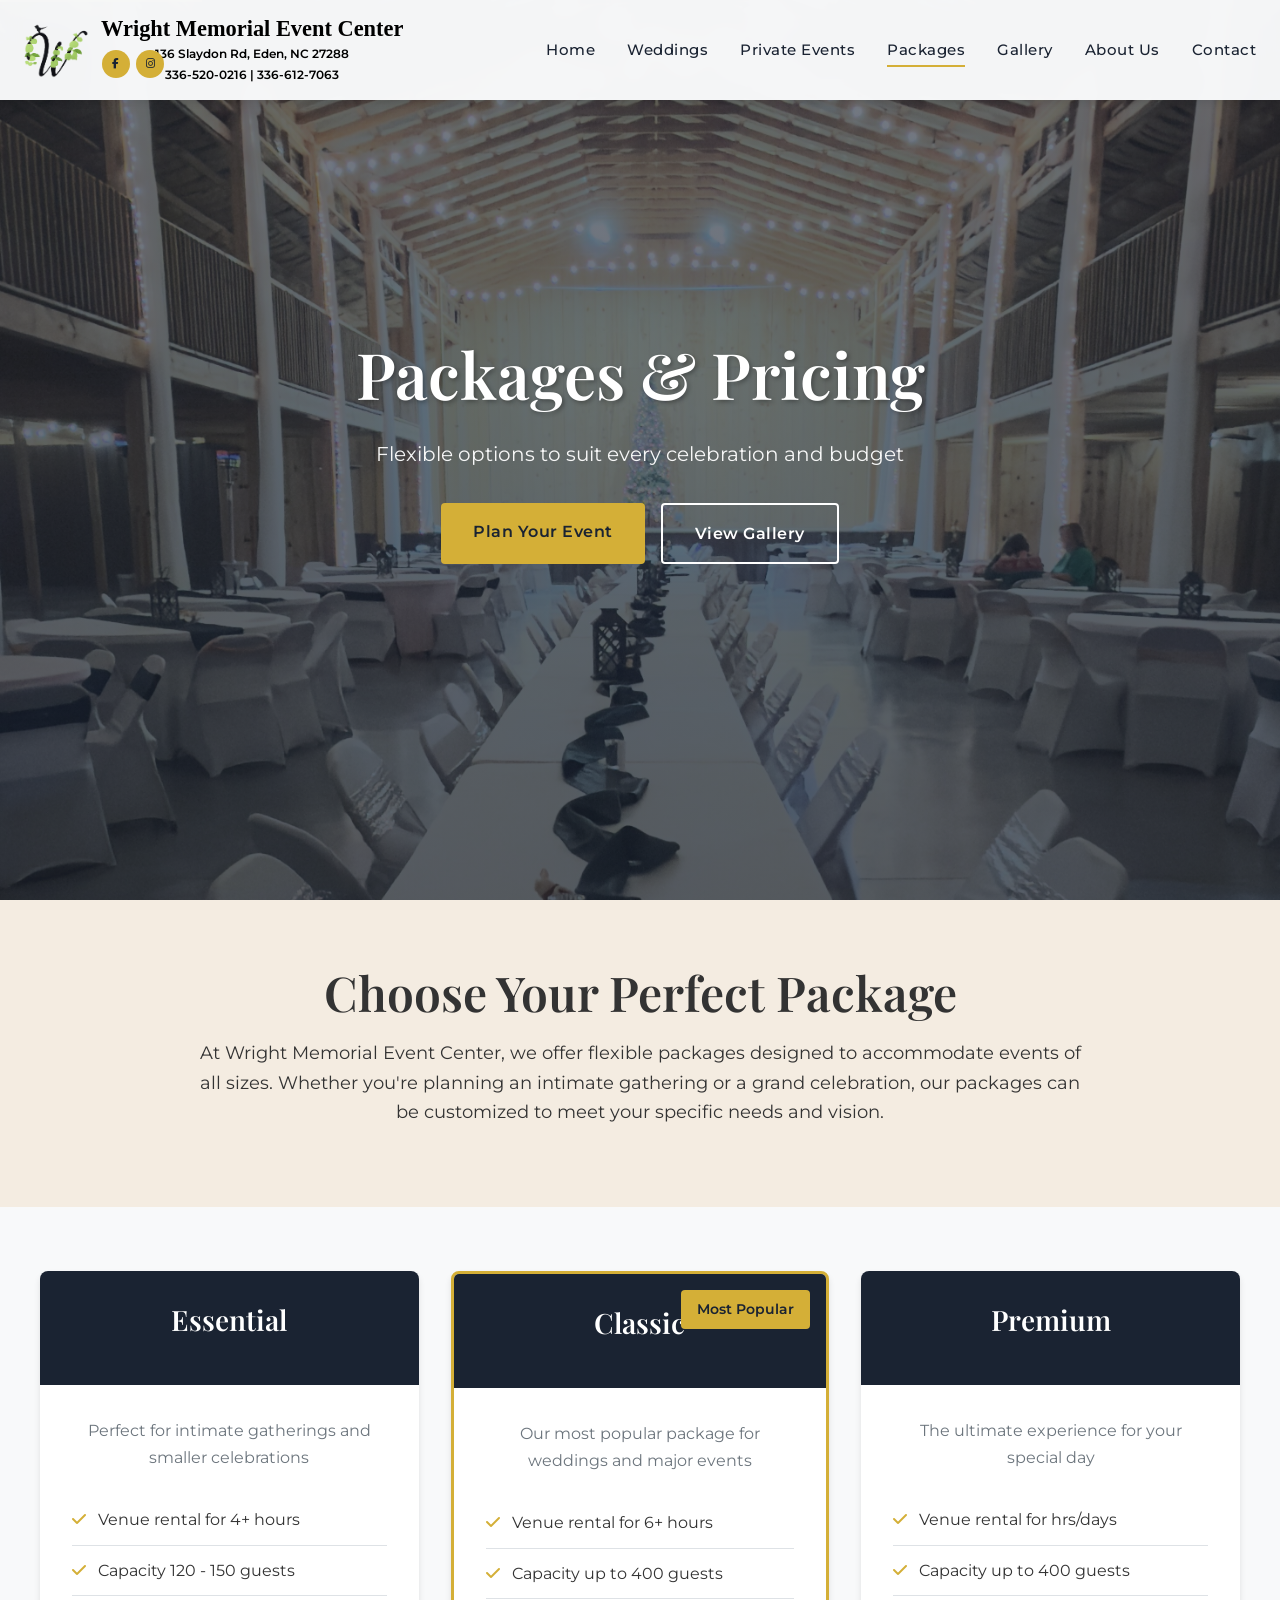
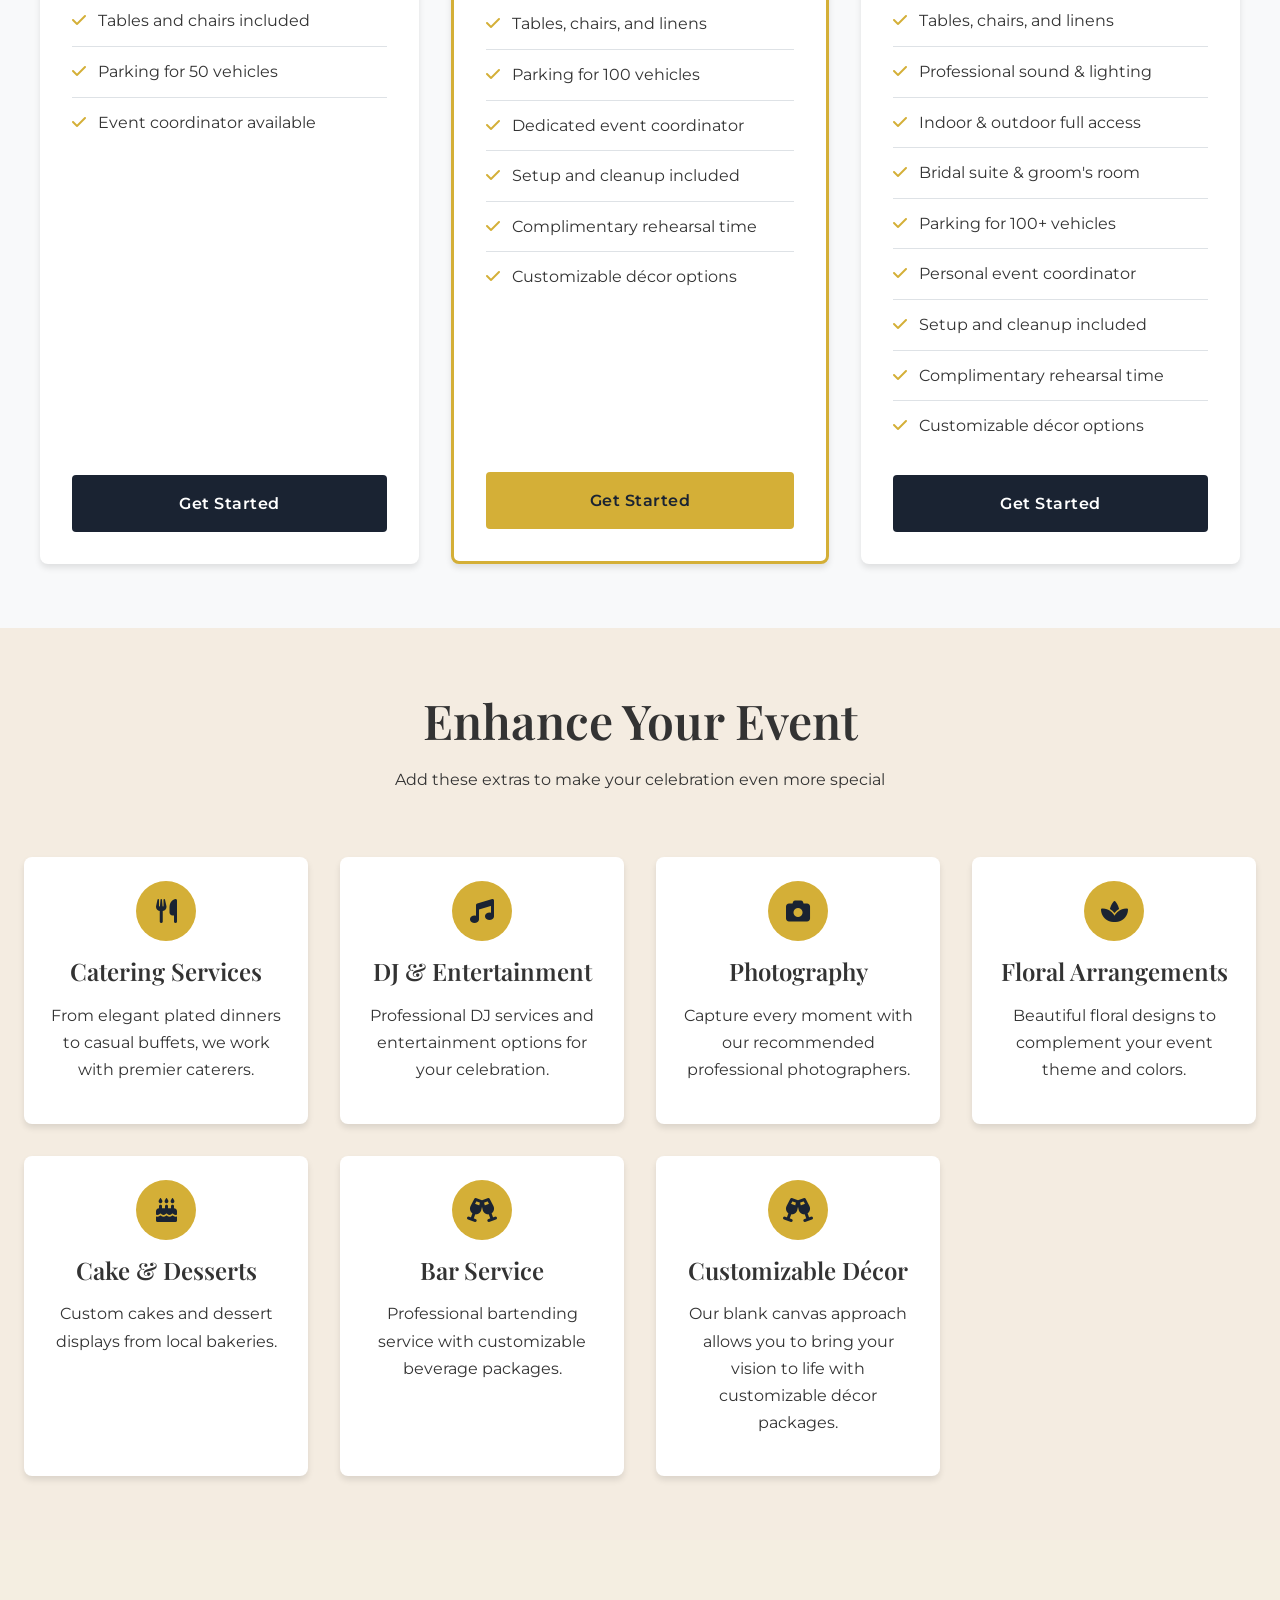
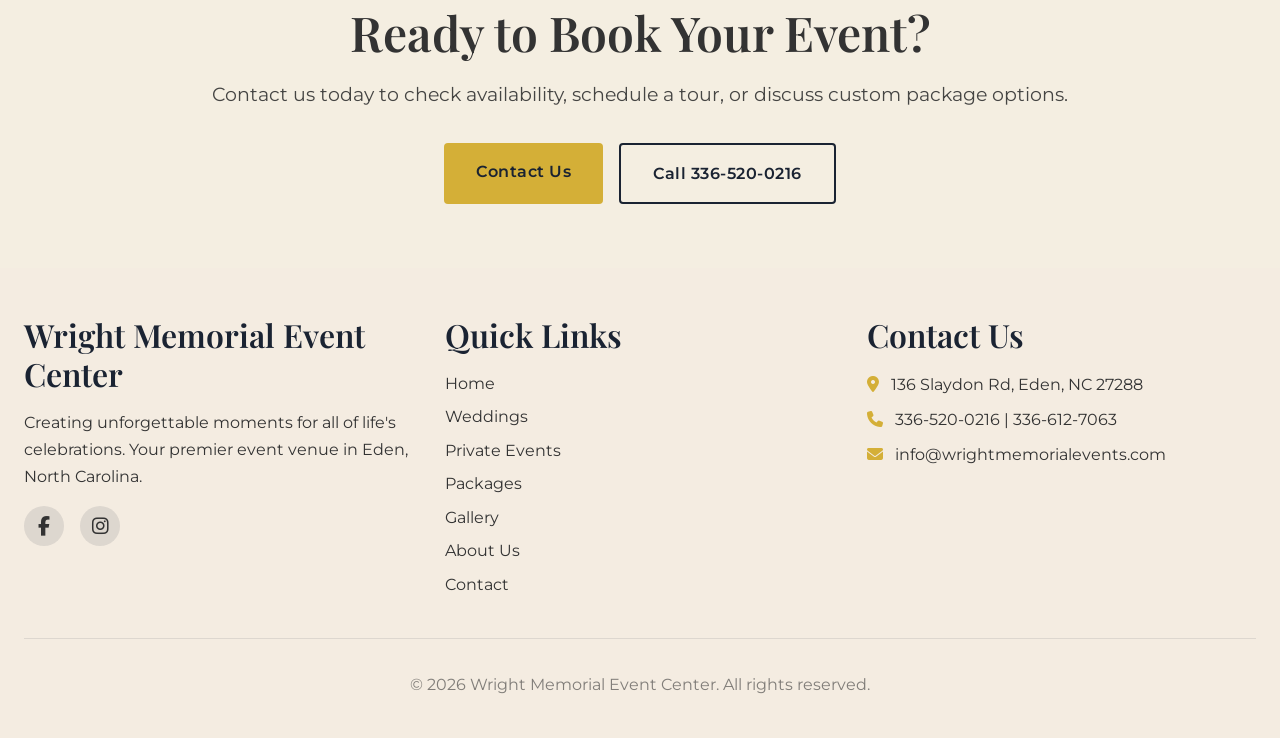
<file: packages.html>
<!DOCTYPE html>
<html lang="en">
<head>
  <meta charset="UTF-8">
  <meta name="viewport" content="width=device-width, initial-scale=1.0">
  <meta name="description" content="Event venue packages and pricing at Wright Memorial Event Center in Eden, NC. Choose the perfect package for your wedding, corporate event, or celebration.">
  <meta name="keywords" content="venue packages, event pricing, wedding packages, Eden NC, venue rental">

  <title>Packages & Pricing - Wright Memorial Event Center | Eden, NC</title>

  <!-- Favicon -->
  <link rel="icon" type="image/png" href="favicon.png">

  <!-- Font Awesome -->
  <link rel="stylesheet" href="https://cdnjs.cloudflare.com/ajax/libs/font-awesome/6.4.0/css/all.min.css">

  <!-- Main Stylesheet -->
  <link rel="stylesheet" href="css/main.css">

  <!-- Configuration -->
  <script src="config.js"></script>
</head>
<body>
  <!-- Skip to Main Content -->
  <a href="#main-content" class="skip-link">Skip to main content</a>

  <!-- NAVIGATION -->
  <nav class="navbar" role="navigation" aria-label="Main navigation">
    <div class="container">
      <div class="navbar-brand-wrapper">
        <div class="navbar-brand-logo">
          <a href="index.html">
            <img src="images/navicon.png" alt="Wright Memorial Event Center Logo">
          </a>
          <div class="navbar-brand-social">
            <a href="#facebook" data-social="facebook" aria-label="Facebook"><i class="fab fa-facebook-f"></i></a>
            <a href="#instagram" data-social="instagram" aria-label="Instagram"><i class="fab fa-instagram"></i></a>
          </div>
        </div>
        <a href="index.html" class="navbar-brand-content">
          <div class="navbar-brand-name" data-business-name>Wright Memorial Event Center</div>
          <div class="navbar-brand-address" data-business-address>136 Slaydon Rd, Eden, NC 27288</div>
          <div class="navbar-brand-phone" data-business-phone>336-520-0216 | 336 612 7063</div>
        </a>
      </div>

      <ul class="nav-menu">
        <li><a href="index.html" class="nav-link">Home</a></li>
        <li><a href="weddings.html" class="nav-link">Weddings</a></li>
        <li><a href="private-events.html" class="nav-link">Private Events</a></li>
        <li><a href="packages.html" class="nav-link active">Packages</a></li>
        <li><a href="gallery.html" class="nav-link">Gallery</a></li>
        <li><a href="about.html" class="nav-link">About Us</a></li>
        <li><a href="contact.html" class="nav-link">Contact</a></li>
      </ul>

      <div class="hamburger" aria-label="Toggle menu" role="button" tabindex="0">
        <span></span>
        <span></span>
        <span></span>
      </div>
    </div>
  </nav>

  <main id="main-content">
    <!-- HERO SECTION -->
    <section class="hero">
      <img src="images/venues/ivy_ridge2.jpg"
           alt="Event venue packages"
           class="hero-image">

      <div class="hero-overlay"></div>

      <div class="hero-content">
        <h1>Packages & Pricing</h1>
        <p>Flexible options to suit every celebration and budget</p>
        <div class="hero-buttons">
          <a href="contact.html" class="btn btn-primary">Plan Your Event</a>
          <a href="gallery.html" class="btn btn-outline">View Gallery</a>
        </div>
      </div>
    </section>

    <!-- INTRO SECTION -->
    <section class="section">
      <div class="container">
        <div class="text-center fade-in-up" style="max-width: 900px; margin: 0 auto;">
          <h2>Choose Your Perfect Package</h2>
          <p style="font-size: 1.1rem;">
            At Wright Memorial Event Center, we offer flexible packages designed to accommodate events of all sizes.
            Whether you're planning an intimate gathering or a grand celebration, our packages can be customized
            to meet your specific needs and vision.
          </p>
        </div>
      </div>
    </section>

    <!-- PACKAGES SECTION -->
    <section class="section bg-light">
      <div class="container">
        <div class="packages-grid">
          <!-- Essential Package -->
          <div class="package-card fade-in-up">
            <div class="package-header">
              <h3>Essential</h3>
              <div class="package-price">
              </div>
            </div>
            <div class="package-body">
              <p class="package-description">Perfect for intimate gatherings and smaller celebrations</p>
              <ul class="package-features">
                <li><i class="fas fa-check"></i> Venue rental for 4+ hours</li>
                <li><i class="fas fa-check"></i> Capacity 120 - 150 guests</li>
                <li><i class="fas fa-check"></i> Tables and chairs included</li>                
                <li><i class="fas fa-check"></i> Parking for 50 vehicles</li>
                <li><i class="fas fa-check"></i> Event coordinator available</li>
              </ul>
              <a href="contact.html" class="btn btn-secondary" style="width: 100%; margin-top: 1.5rem;">Get Started</a>
            </div>
          </div>

          <!-- Classic Package -->
          <div class="package-card package-featured fade-in-up">
            <div class="package-badge">Most Popular</div>
            <div class="package-header">
              <h3>Classic</h3>
              <div class="package-price">
              </div>
            </div>
            <div class="package-body">
              <p class="package-description">Our most popular package for weddings and major events</p>
              <ul class="package-features">
                <li><i class="fas fa-check"></i> Venue rental for 6+ hours</li>
                <li><i class="fas fa-check"></i> Capacity up to 400 guests</li>
                <li><i class="fas fa-check"></i> Tables, chairs, and linens</li>                
                <li><i class="fas fa-check"></i> Parking for 100 vehicles</li>
                <li><i class="fas fa-check"></i> Dedicated event coordinator</li>
                <li><i class="fas fa-check"></i> Setup and cleanup included</li>
                <li><i class="fas fa-check"></i> Complimentary rehearsal time</li>
                <li><i class="fas fa-check"></i> Customizable décor options</li>
              </ul>
              <a href="contact.html" class="btn btn-primary" style="width: 100%; margin-top: 1.5rem;">Get Started</a>
            </div>
          </div>

          <!-- Premium Package -->
          <div class="package-card fade-in-up">
            <div class="package-header">
              <h3>Premium</h3>
              <div class="package-price">
              </div>
            </div>
            <div class="package-body">
              <p class="package-description">The ultimate experience for your special day</p>
              <ul class="package-features">
                <li><i class="fas fa-check"></i> Venue rental for hrs/days</li>
                <li><i class="fas fa-check"></i> Capacity up to 400 guests</li>
                <li><i class="fas fa-check"></i> Tables, chairs, and linens</li>
                <li><i class="fas fa-check"></i> Professional sound & lighting</li>
                <li><i class="fas fa-check"></i> Indoor & outdoor full access</li>
                <li><i class="fas fa-check"></i> Bridal suite & groom's room</li>
                <li><i class="fas fa-check"></i> Parking for 100+ vehicles</li>
                <li><i class="fas fa-check"></i> Personal event coordinator</li>
                <li><i class="fas fa-check"></i> Setup and cleanup included</li>
                <li><i class="fas fa-check"></i> Complimentary rehearsal time</li>
                <li><i class="fas fa-check"></i> Customizable décor options</li>
              </ul>
              <a href="contact.html" class="btn btn-secondary" style="width: 100%; margin-top: 1.5rem;">Get Started</a>
            </div>
          </div>
        </div>
      </div>
    </section>

    <!-- ADD-ONS SECTION -->
    <section class="section">
      <div class="container">
        <div class="text-center mb-4 fade-in-up">
          <h2>Enhance Your Event</h2>
          <p>Add these extras to make your celebration even more special</p>
        </div>

        <div class="grid grid-3">
          <div class="card fade-in-up">
            <div class="card-content text-center">
              <div class="card-icon">
                <i class="fas fa-utensils"></i>
              </div>
              <h4>Catering Services</h4>
              <p>From elegant plated dinners to casual buffets, we work with premier caterers.</p>              
            </div>
          </div>

          <div class="card fade-in-up">
            <div class="card-content text-center">
              <div class="card-icon">
                <i class="fas fa-music"></i>
              </div>
              <h4>DJ & Entertainment</h4>
              <p>Professional DJ services and entertainment options for your celebration.</p>              
            </div>
          </div>

          <div class="card fade-in-up">
            <div class="card-content text-center">
              <div class="card-icon">
                <i class="fas fa-camera"></i>
              </div>
              <h4>Photography</h4>
              <p>Capture every moment with our recommended professional photographers.</p>             
            </div>
          </div>

          <div class="card fade-in-up">
            <div class="card-content text-center">
              <div class="card-icon">
                <i class="fas fa-spa"></i>
              </div>
              <h4>Floral Arrangements</h4>
              <p>Beautiful floral designs to complement your event theme and colors.</p>
              
            </div>
          </div>

          <div class="card fade-in-up">
            <div class="card-content text-center">
              <div class="card-icon">
                <i class="fas fa-cake-candles"></i>
              </div>
              <h4>Cake & Desserts</h4>
              <p>Custom cakes and dessert displays from local bakeries.</p>              
            </div>
          </div>

          <div class="card fade-in-up">
            <div class="card-content text-center">
              <div class="card-icon">
                <i class="fas fa-champagne-glasses"></i>
              </div>
              <h4>Bar Service</h4>
              <p>Professional bartending service with customizable beverage packages.</p>              
            </div>
          </div>

           <div class="card fade-in-up">
            <div class="card-content text-center">
              <div class="card-icon">
                <i class="fas fa-champagne-glasses"></i>
              </div>
              <h4>Customizable Décor</h4>
              <p>Our blank canvas approach allows you to bring your vision to life with customizable décor packages.</p>              
            </div>
          </div>
        </div>
      </div>
    </section>  

    <!-- CALL TO ACTION -->
    <section class="section bg-dark">
      <div class="container text-center fade-in-up">
        <h2>Ready to Book Your Event?</h2>
        <p style="font-size: 1.2rem; margin-bottom: 2rem; opacity: 0.9;">
          Contact us today to check availability, schedule a tour, or discuss custom package options.
        </p>
        <div class="hero-buttons">
          <a href="contact.html" class="btn btn-primary">Contact Us</a>
          <a href="tel:3365200216" class="btn btn-outline">Call 336-520-0216</a>
        </div>
      </div>
    </section>
  </main>

  <!-- FOOTER -->
  <footer class="footer">
    <div class="container">
      <div class="footer-content">
        <div class="footer-section">
          <h3 data-business-name>Wright Memorial Event Center</h3>
          <p>Creating unforgettable moments for all of life's celebrations. Your premier event venue in Eden, North Carolina.</p>
          <div class="social-links">
            <a href="#facebook" data-social="facebook" class="social-link" aria-label="Facebook">
              <i class="fab fa-facebook-f"></i>
            </a>
            <a href="#instagram" data-social="instagram" class="social-link" aria-label="Instagram">
              <i class="fab fa-instagram"></i>
            </a>
          </div>
        </div>

        <div class="footer-section">
          <h3>Quick Links</h3>
          <ul class="footer-links">
            <li><a href="index.html">Home</a></li>
            <li><a href="weddings.html">Weddings</a></li>
            <li><a href="private-events.html">Private Events</a></li>
            <li><a href="packages.html">Packages</a></li>
            <li><a href="gallery.html">Gallery</a></li>
            <li><a href="about.html">About Us</a></li>
            <li><a href="contact.html">Contact</a></li>
          </ul>
        </div>

        <div class="footer-section">
          <h3>Contact Us</h3>
          <p>
            <i class="fas fa-map-marker-alt" style="margin-right: 0.5rem; color: var(--color-secondary);"></i>
            <span data-business-address>136 Slaydon Rd, Eden, NC 27288</span>
          </p>
          <p>
            <i class="fas fa-phone" style="margin-right: 0.5rem; color: var(--color-secondary);"></i>
            <a href="tel:6142840189" data-business-phone>(614) 284-0189</a>
          </p>
          <p>
            <i class="fas fa-envelope" style="margin-right: 0.5rem; color: var(--color-secondary);"></i>
            <a href="mailto:info@naturenestvenue.com" data-business-email>info@naturenestvenue.com</a>
          </p>
        </div>
      </div>

      <div class="footer-bottom">
        <p>&copy; 2026 <span data-business-name>Wright Memorial Event Center</span>. All rights reserved.</p>
      </div>
    </div>
  </footer>

  <!-- JavaScript Files -->
  <script src="js/navigation.js"></script>
  <script src="js/main.js"></script>
</body>
</html>
</file>
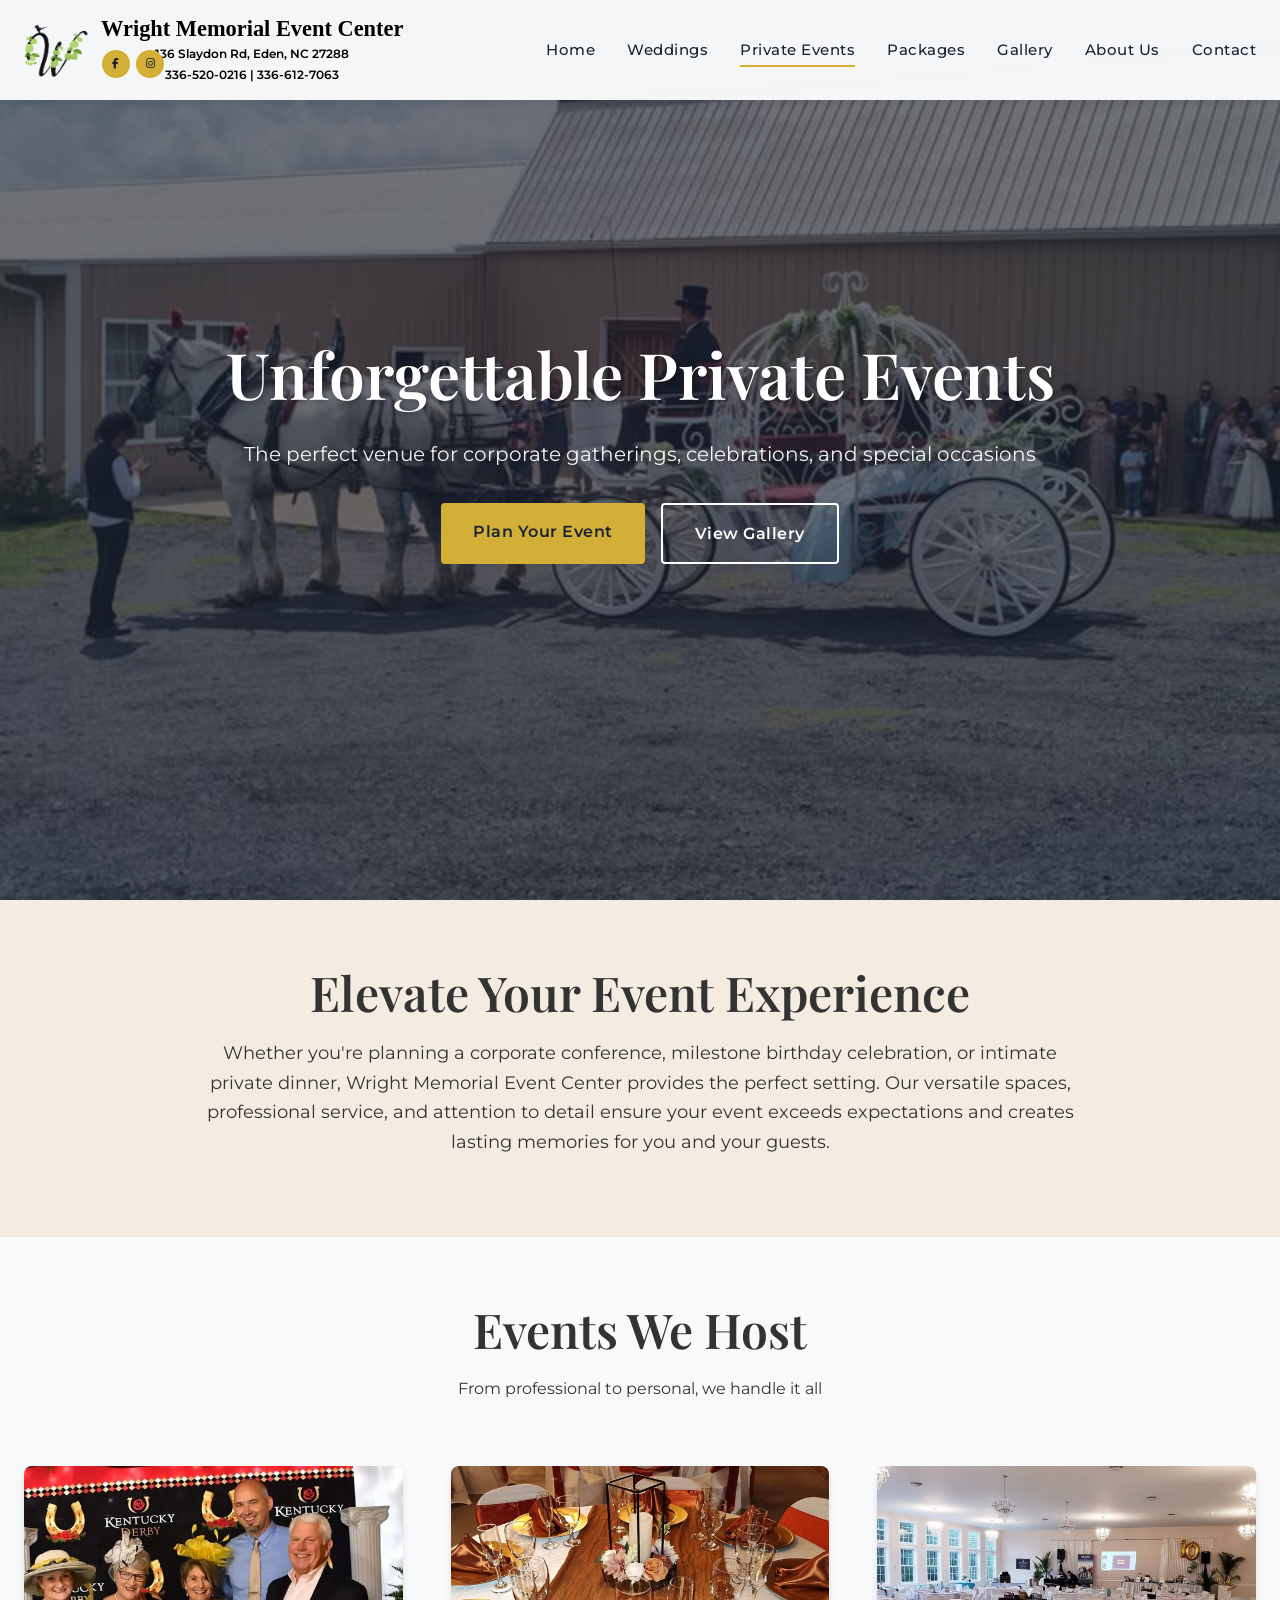
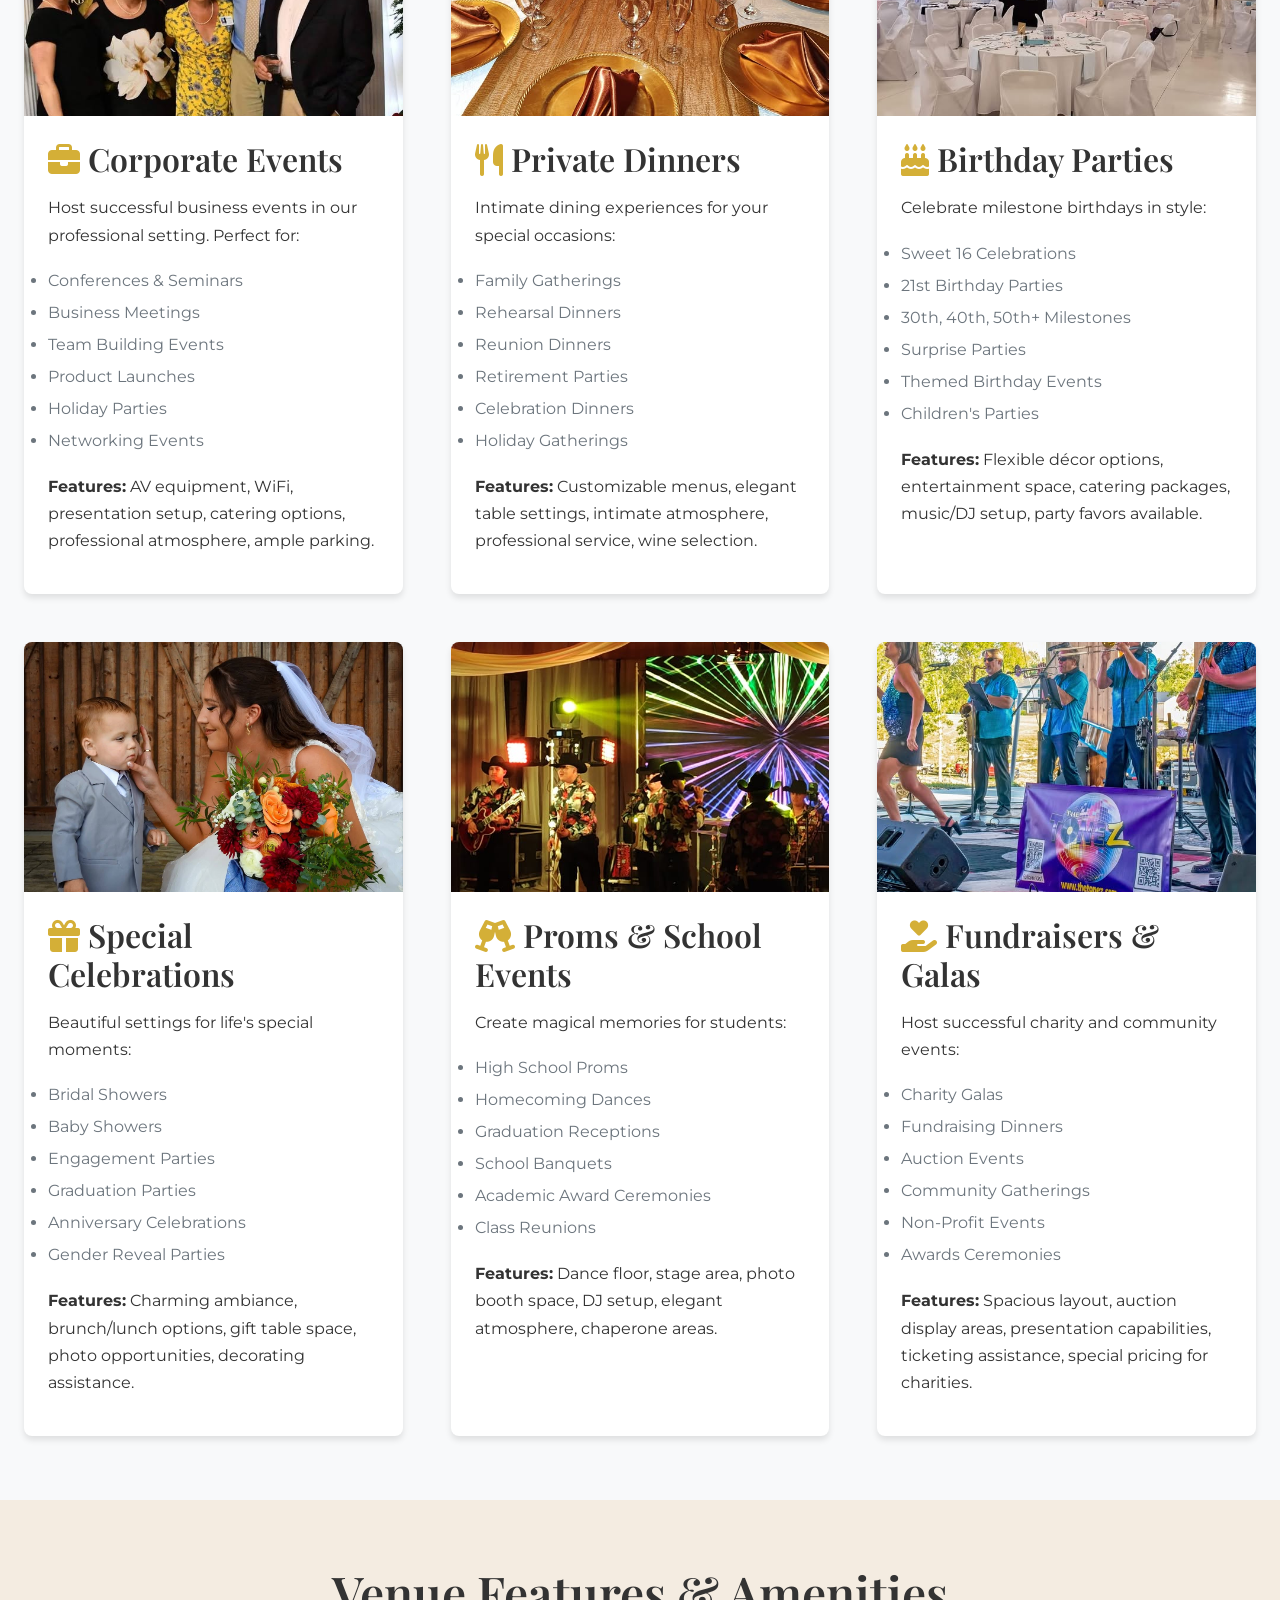
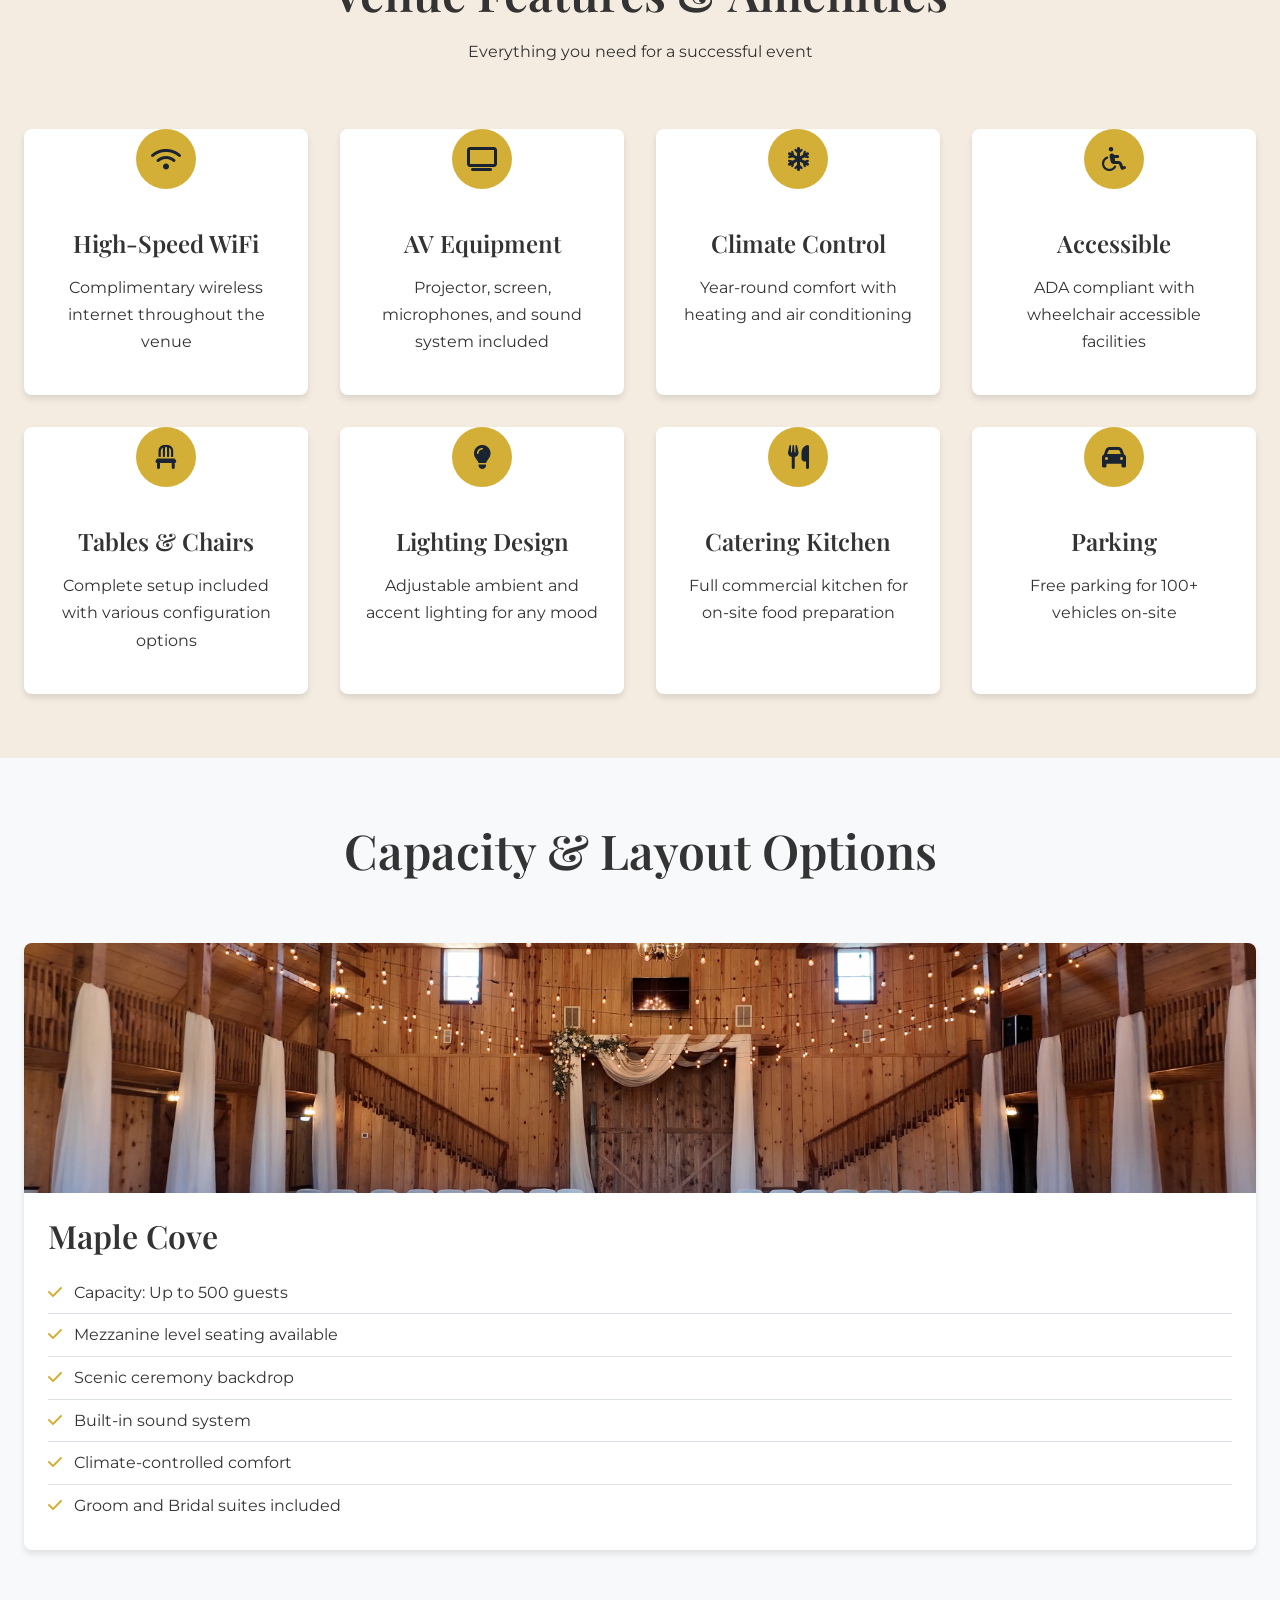
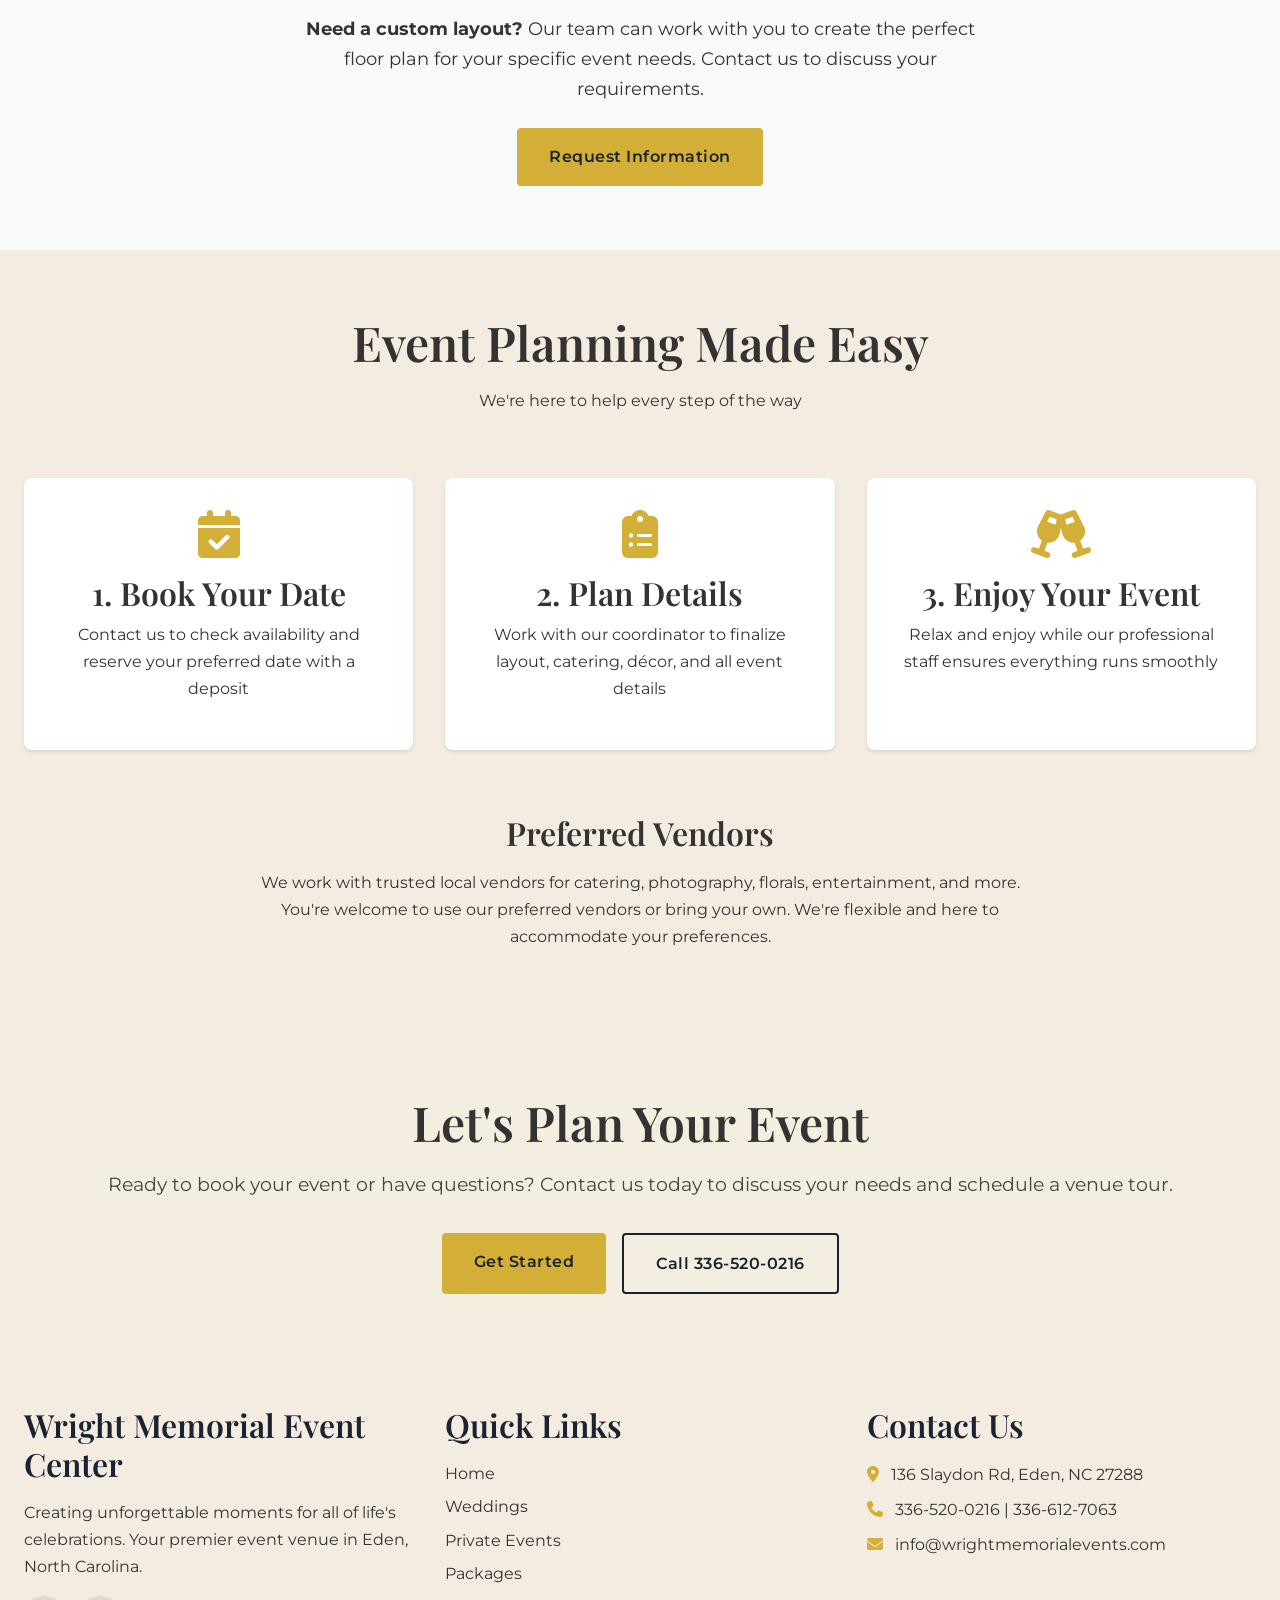
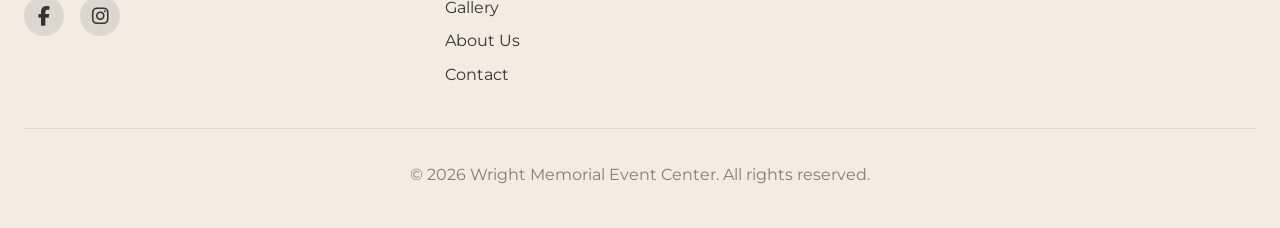
<file: private-events.html>
<!DOCTYPE html>
<html lang="en">
<head>
  <meta charset="UTF-8">
  <meta name="viewport" content="width=device-width, initial-scale=1.0">
  <meta name="description" content="Host your corporate events, private parties, and special occasions at Wright Memorial Event Center in Eden, NC. Professional spaces for all types of gatherings.">
  <meta name="keywords" content="corporate events, private parties, Eden NC, business events, birthday parties, anniversary, shower venue">

  <title>Private Events - Wright Memorial Event Center | Eden, NC</title>

  <!-- Favicon -->
  <link rel="icon" type="image/png" href="favicon.png">

  <!-- Font Awesome -->
  <link rel="stylesheet" href="https://cdnjs.cloudflare.com/ajax/libs/font-awesome/6.4.0/css/all.min.css">

  <!-- Main Stylesheet -->
  <link rel="stylesheet" href="css/main.css">

  <!-- Configuration -->
  <script src="config.js"></script>
</head>
<body>
  <!-- Skip to Main Content -->
  <a href="#main-content" class="skip-link">Skip to main content</a>

  <!-- NAVIGATION -->
  <nav class="navbar" role="navigation" aria-label="Main navigation">
    <div class="container">
      <div class="navbar-brand-wrapper">
        <div class="navbar-brand-logo">
          <a href="index.html">
            <img src="images/navicon.png" alt="Wright Memorial Event Center Logo">
          </a>
          <div class="navbar-brand-social">
            <a href="#facebook" data-social="facebook" aria-label="Facebook"><i class="fab fa-facebook-f"></i></a>
            <a href="#instagram" data-social="instagram" aria-label="Instagram"><i class="fab fa-instagram"></i></a>
          </div>
        </div>
        <a href="index.html" class="navbar-brand-content">
          <div class="navbar-brand-name" data-business-name>Wright Memorial Event Center</div>
          <div class="navbar-brand-address" data-business-address>136 Slaydon Rd, Eden, NC 27288</div>
          <div class="navbar-brand-phone" data-business-phone>336-520-0216 | 336 612 7063</div>
        </a>
      </div>

      <ul class="nav-menu">
        <li><a href="index.html" class="nav-link">Home</a></li>
        <li><a href="weddings.html" class="nav-link">Weddings</a></li>
        <li><a href="private-events.html" class="nav-link active">Private Events</a></li>
        <li><a href="packages.html" class="nav-link">Packages</a></li>
        <li><a href="gallery.html" class="nav-link">Gallery</a></li>
        <li><a href="about.html" class="nav-link">About Us</a></li>
        <li><a href="contact.html" class="nav-link">Contact</a></li>
      </ul>

      <div class="hamburger" aria-label="Toggle menu" role="button" tabindex="0">
        <span></span>
        <span></span>
        <span></span>
      </div>
    </div>
  </nav>

  <main id="main-content">
    <!-- HERO SECTION -->
    <section class="hero">
      <!-- UPDATE: Add your event venue image -->
      <img src="images/privateevents/privateevents_heroimage.jpg"
           alt="Wright Memorial Event Center private event space"
           class="hero-image">

      <div class="hero-overlay"></div>

      <div class="hero-content">
        <h1>Unforgettable Private Events</h1>
        <p>The perfect venue for corporate gatherings, celebrations, and special occasions</p>
        <div class="hero-buttons">
          <a href="contact.html" class="btn btn-primary">Plan Your Event</a>
          <a href="gallery.html" class="btn btn-outline">View Gallery</a>
        </div>
      </div>
    </section>

    <!-- INTRO SECTION -->
    <section class="section">
      <div class="container">
        <div class="text-center fade-in-up" style="max-width: 900px; margin: 0 auto;">
          <h2>Elevate Your Event Experience</h2>
          <p style="font-size: 1.1rem;">
            Whether you're planning a corporate conference, milestone birthday celebration, or intimate
            private dinner, Wright Memorial Event Center provides the perfect setting. Our versatile spaces, professional
            service, and attention to detail ensure your event exceeds expectations and creates lasting
            memories for you and your guests.
          </p>
        </div>
      </div>
    </section>

    <!-- EVENT TYPES -->
    <section class="section bg-light">
      <div class="container">
        <div class="text-center mb-4 fade-in-up">
          <h2>Events We Host</h2>
          <p>From professional to personal, we handle it all</p>
        </div>

        <div class="grid grid-2" style="gap: 3rem;">
          <!-- Corporate Events -->
          <div class="card fade-in-up">
            <img src="images/socialevents/socialevents_18.jpg"
                 alt="Corporate event space"
                 class="card-img">
            <div class="card-content">
              <h3><i class="fas fa-briefcase" style="color: var(--color-secondary); margin-right: 0.5rem;"></i>Corporate Events</h3>
              <p>
                Host successful business events in our professional setting. Perfect for:
              </p>
              <ul style="color: var(--color-dark-gray); line-height: 2;">
                <li>Conferences & Seminars</li>
                <li>Business Meetings</li>
                <li>Team Building Events</li>
                <li>Product Launches</li>
                <li>Holiday Parties</li>
                <li>Networking Events</li>
              </ul>
              <p style="margin-top: 1rem;">
                <strong>Features:</strong> AV equipment, WiFi, presentation setup, catering options,
                professional atmosphere, ample parking.
              </p>
            </div>
          </div>

          <!-- Private Dinners -->
          <div class="card fade-in-up">
            <img src="images/privateevents/privateevents_13.jpg"
                 alt="Private dinner setting"
                 class="card-img">
            <div class="card-content">
              <h3><i class="fas fa-utensils" style="color: var(--color-secondary); margin-right: 0.5rem;"></i>Private Dinners</h3>
              <p>
                Intimate dining experiences for your special occasions:
              </p>
              <ul style="color: var(--color-dark-gray); line-height: 2;">
                <li>Family Gatherings</li>
                <li>Rehearsal Dinners</li>
                <li>Reunion Dinners</li>
                <li>Retirement Parties</li>
                <li>Celebration Dinners</li>
                <li>Holiday Gatherings</li>
              </ul>
              <p style="margin-top: 1rem;">
                <strong>Features:</strong> Customizable menus, elegant table settings, intimate
                atmosphere, professional service, wine selection.
              </p>
            </div>
          </div>

          <!-- Birthday Parties -->
          <div class="card fade-in-up">
            <img src="images/privateevents/privateevents_15.jpg"
                 alt="Birthday party celebration"
                 class="card-img">
            <div class="card-content">
              <h3><i class="fas fa-birthday-cake" style="color: var(--color-secondary); margin-right: 0.5rem;"></i>Birthday Parties</h3>
              <p>
                Celebrate milestone birthdays in style:
              </p>
              <ul style="color: var(--color-dark-gray); line-height: 2;">
                <li>Sweet 16 Celebrations</li>
                <li>21st Birthday Parties</li>
                <li>30th, 40th, 50th+ Milestones</li>
                <li>Surprise Parties</li>
                <li>Themed Birthday Events</li>
                <li>Children's Parties</li>
              </ul>
              <p style="margin-top: 1rem;">
                <strong>Features:</strong> Flexible décor options, entertainment space, catering
                packages, music/DJ setup, party favors available.
              </p>
            </div>
          </div>

          <!-- Showers & Celebrations -->
          <div class="card fade-in-up">
            <img src="images/weddings/wedding_36.jpg"
                 alt="Bridal shower celebration"
                 class="card-img">
            <div class="card-content">
              <h3><i class="fas fa-gift" style="color: var(--color-secondary); margin-right: 0.5rem;"></i>Special Celebrations</h3>
              <p>
                Beautiful settings for life's special moments:
              </p>
              <ul style="color: var(--color-dark-gray); line-height: 2;">
                <li>Bridal Showers</li>
                <li>Baby Showers</li>
                <li>Engagement Parties</li>
                <li>Graduation Parties</li>
                <li>Anniversary Celebrations</li>
                <li>Gender Reveal Parties</li>
              </ul>
              <p style="margin-top: 1rem;">
                <strong>Features:</strong> Charming ambiance, brunch/lunch options, gift table
                space, photo opportunities, decorating assistance.
              </p>
            </div>
          </div>

          <!-- Proms & School Events -->
          <div class="card fade-in-up">
            <img src="images/socialevents/socialevents_01.jpg"
                 alt="Prom or formal event"
                 class="card-img">
            <div class="card-content">
              <h3><i class="fas fa-champagne-glasses" style="color: var(--color-secondary); margin-right: 0.5rem;"></i>Proms & School Events</h3>
              <p>
                Create magical memories for students:
              </p>
              <ul style="color: var(--color-dark-gray); line-height: 2;">
                <li>High School Proms</li>
                <li>Homecoming Dances</li>
                <li>Graduation Receptions</li>
                <li>School Banquets</li>
                <li>Academic Award Ceremonies</li>
                <li>Class Reunions</li>
              </ul>
              <p style="margin-top: 1rem;">
                <strong>Features:</strong> Dance floor, stage area, photo booth space, DJ setup,
                elegant atmosphere, chaperone areas.
              </p>
            </div>
          </div>

          <!-- Fundraisers & Galas -->
          <div class="card fade-in-up">
            <img src="images/socialevents/socialevents_07.jpg"
                 alt="Fundraiser gala event"
                 class="card-img">
            <div class="card-content">
              <h3><i class="fas fa-hand-holding-heart" style="color: var(--color-secondary); margin-right: 0.5rem;"></i>Fundraisers & Galas</h3>
              <p>
                Host successful charity and community events:
              </p>
              <ul style="color: var(--color-dark-gray); line-height: 2;">
                <li>Charity Galas</li>
                <li>Fundraising Dinners</li>
                <li>Auction Events</li>
                <li>Community Gatherings</li>
                <li>Non-Profit Events</li>
                <li>Awards Ceremonies</li>
              </ul>
              <p style="margin-top: 1rem;">
                <strong>Features:</strong> Spacious layout, auction display areas, presentation
                capabilities, ticketing assistance, special pricing for charities.
              </p>
            </div>
          </div>
        </div>
      </div>
    </section>

    <!-- VENUE FEATURES -->
    <section class="section">
      <div class="container">
        <div class="text-center mb-4 fade-in-up">
          <h2>Venue Features & Amenities</h2>
          <p>Everything you need for a successful event</p>
        </div>

        <div class="grid grid-4">
          <div class="card fade-in-up">
            <div class="card-icon">
              <i class="fas fa-wifi"></i>
            </div>
            <div class="card-content text-center">
              <h4>High-Speed WiFi</h4>
              <p>Complimentary wireless internet throughout the venue</p>
            </div>
          </div>

          <div class="card fade-in-up">
            <div class="card-icon">
              <i class="fas fa-tv"></i>
            </div>
            <div class="card-content text-center">
              <h4>AV Equipment</h4>
              <p>Projector, screen, microphones, and sound system included</p>
            </div>
          </div>

          <div class="card fade-in-up">
            <div class="card-icon">
              <i class="fas fa-snowflake"></i>
            </div>
            <div class="card-content text-center">
              <h4>Climate Control</h4>
              <p>Year-round comfort with heating and air conditioning</p>
            </div>
          </div>

          <div class="card fade-in-up">
            <div class="card-icon">
              <i class="fas fa-wheelchair"></i>
            </div>
            <div class="card-content text-center">
              <h4>Accessible</h4>
              <p>ADA compliant with wheelchair accessible facilities</p>
            </div>
          </div>

          <div class="card fade-in-up">
            <div class="card-icon">
              <i class="fas fa-chair"></i>
            </div>
            <div class="card-content text-center">
              <h4>Tables & Chairs</h4>
              <p>Complete setup included with various configuration options</p>
            </div>
          </div>

          <div class="card fade-in-up">
            <div class="card-icon">
              <i class="fas fa-lightbulb"></i>
            </div>
            <div class="card-content text-center">
              <h4>Lighting Design</h4>
              <p>Adjustable ambient and accent lighting for any mood</p>
            </div>
          </div>

          <div class="card fade-in-up">
            <div class="card-icon">
              <i class="fas fa-utensils"></i>
            </div>
            <div class="card-content text-center">
              <h4>Catering Kitchen</h4>
              <p>Full commercial kitchen for on-site food preparation</p>
            </div>
          </div>

          <div class="card fade-in-up">
            <div class="card-icon">
              <i class="fas fa-car"></i>
            </div>
            <div class="card-content text-center">
              <h4>Parking</h4>
              <p>Free parking for 100+ vehicles on-site</p>
            </div>
          </div>
        </div>
      </div>
    </section>

    <!-- CAPACITY & PRICING -->
    <section class="section bg-light">
      <div class="container">
        <div class="text-center mb-4 fade-in-up">
          <h2>Capacity & Layout Options</h2>
        </div>

        <div class="grid grid-2">
          <div class="card fade-in-up">
            <img src="images\venues\maple_cove.jpg"
                 alt="Outdoor wedding ceremony space"
                 class="card-img">
            <div class="card-content">
              <h3>Maple Cove</h3>
              <ul style="list-style: none; padding: 0;">
                <li style="padding: 0.5rem 0; border-bottom: 1px solid var(--color-border);">
                  <i class="fas fa-check" style="color: var(--color-secondary); margin-right: 0.5rem;"></i>
                  Capacity: Up to 500 guests
                </li>
                <li style="padding: 0.5rem 0; border-bottom: 1px solid var(--color-border);">
                  <i class="fas fa-check" style="color: var(--color-secondary); margin-right: 0.5rem;"></i>
                  Mezzanine level seating available
                </li>
                <li style="padding: 0.5rem 0; border-bottom: 1px solid var(--color-border);">
                  <i class="fas fa-check" style="color: var(--color-secondary); margin-right: 0.5rem;"></i>
                  Scenic ceremony backdrop
                </li>
                 <li style="padding: 0.5rem 0; border-bottom: 1px solid var(--color-border);">
                  <i class="fas fa-check" style="color: var(--color-secondary); margin-right: 0.5rem;"></i>
                  Built-in sound system
                </li>
                <li style="padding: 0.5rem 0; border-bottom: 1px solid var(--color-border);">
                  <i class="fas fa-check" style="color: var(--color-secondary); margin-right: 0.5rem;"></i>
                  Climate-controlled comfort
                </li>
                <li style="padding: 0.5rem 0;">
                  <i class="fas fa-check" style="color: var(--color-secondary); margin-right: 0.5rem;"></i>
                  Groom and Bridal suites included
                </li>
              </ul>
            </div>
          </div>

        </div>

        <div class="text-center mt-4 fade-in-up">
          <p style="font-size: 1.1rem; max-width: 700px; margin: 0 auto;">
            <strong>Need a custom layout?</strong> Our team can work with you to create the perfect
            floor plan for your specific event needs. Contact us to discuss your requirements.
          </p>
          <a href="contact.html" class="btn btn-primary" style="margin-top: 1.5rem;">Request Information</a>
        </div>
      </div>
    </section>

    <!-- PLANNING RESOURCES -->
    <section class="section">
      <div class="container">
        <div class="text-center mb-4 fade-in-up">
          <h2>Event Planning Made Easy</h2>
          <p>We're here to help every step of the way</p>
        </div>

        <div class="grid grid-3">
          <div class="event-card fade-in-up">
            <i class="fas fa-calendar-check"></i>
            <h3>1. Book Your Date</h3>
            <p>Contact us to check availability and reserve your preferred date with a deposit</p>
          </div>

          <div class="event-card fade-in-up">
            <i class="fas fa-clipboard-list"></i>
            <h3>2. Plan Details</h3>
            <p>Work with our coordinator to finalize layout, catering, décor, and all event details</p>
          </div>

          <div class="event-card fade-in-up">
            <i class="fas fa-glass-cheers"></i>
            <h3>3. Enjoy Your Event</h3>
            <p>Relax and enjoy while our professional staff ensures everything runs smoothly</p>
          </div>
        </div>

        <div class="text-center mt-4 fade-in-up">
          <h3>Preferred Vendors</h3>
          <p style="max-width: 800px; margin: 1rem auto;">
            We work with trusted local vendors for catering, photography, florals, entertainment, and more.
            You're welcome to use our preferred vendors or bring your own. We're flexible and here to
            accommodate your preferences.
          </p>
        </div>
      </div>
    </section>

    <!-- CALL TO ACTION -->
    <section class="section bg-dark">
      <div class="container text-center fade-in-up">
        <h2>Let's Plan Your Event</h2>
        <p style="font-size: 1.2rem; margin-bottom: 2rem; opacity: 0.9;">
          Ready to book your event or have questions? Contact us today to discuss your needs
          and schedule a venue tour.
        </p>
        <div class="hero-buttons">
          <a href="contact.html" class="btn btn-primary">Get Started</a>
          <a href="tel:3365200216" class="btn btn-outline">Call 336-520-0216</a>
        </div>
      </div>
    </section>
  </main>

  <!-- FOOTER -->
  <footer class="footer">
    <div class="container">
      <div class="footer-content">
        <div class="footer-section">
          <h3 data-business-name>Wright Memorial Event Center</h3>
          <p>Creating unforgettable moments for all of life's celebrations. Your premier event venue in Eden, North Carolina.</p>
          <div class="social-links">
            <a href="#facebook" data-social="facebook" class="social-link" aria-label="Facebook">
              <i class="fab fa-facebook-f"></i>
            </a>
            <a href="#instagram" data-social="instagram" class="social-link" aria-label="Instagram">
              <i class="fab fa-instagram"></i>
            </a>
          </div>
        </div>

        <div class="footer-section">
          <h3>Quick Links</h3>
          <ul class="footer-links">
            <li><a href="index.html">Home</a></li>
            <li><a href="weddings.html">Weddings</a></li>
            <li><a href="private-events.html">Private Events</a></li>
            <li><a href="packages.html">Packages</a></li>
            <li><a href="gallery.html">Gallery</a></li>
            <li><a href="about.html">About Us</a></li>
            <li><a href="contact.html">Contact</a></li>
          </ul>
        </div>

        <div class="footer-section">
          <h3>Contact Us</h3>
          <p>
            <i class="fas fa-map-marker-alt" style="margin-right: 0.5rem; color: var(--color-secondary);"></i>
            <span data-business-address>136 Slaydon Rd, Eden, NC 27288</span>
          </p>
          <p>
            <i class="fas fa-phone" style="margin-right: 0.5rem; color: var(--color-secondary);"></i>
            <a href="tel:6142840189" data-business-phone>(614) 284-0189</a>
          </p>
          <p>
            <i class="fas fa-envelope" style="margin-right: 0.5rem; color: var(--color-secondary);"></i>
            <a href="mailto:info@naturenestvenue.com" data-business-email>info@naturenestvenue.com</a>
          </p>
        </div>
      </div>

      <div class="footer-bottom">
        <p>&copy; 2026 <span data-business-name>Wright Memorial Event Center</span>. All rights reserved.</p>
      </div>
    </div>
  </footer>

  <!-- JavaScript Files -->
  <script src="js/navigation.js"></script>
  <script src="js/main.js"></script>
</body>
</html>
</file>
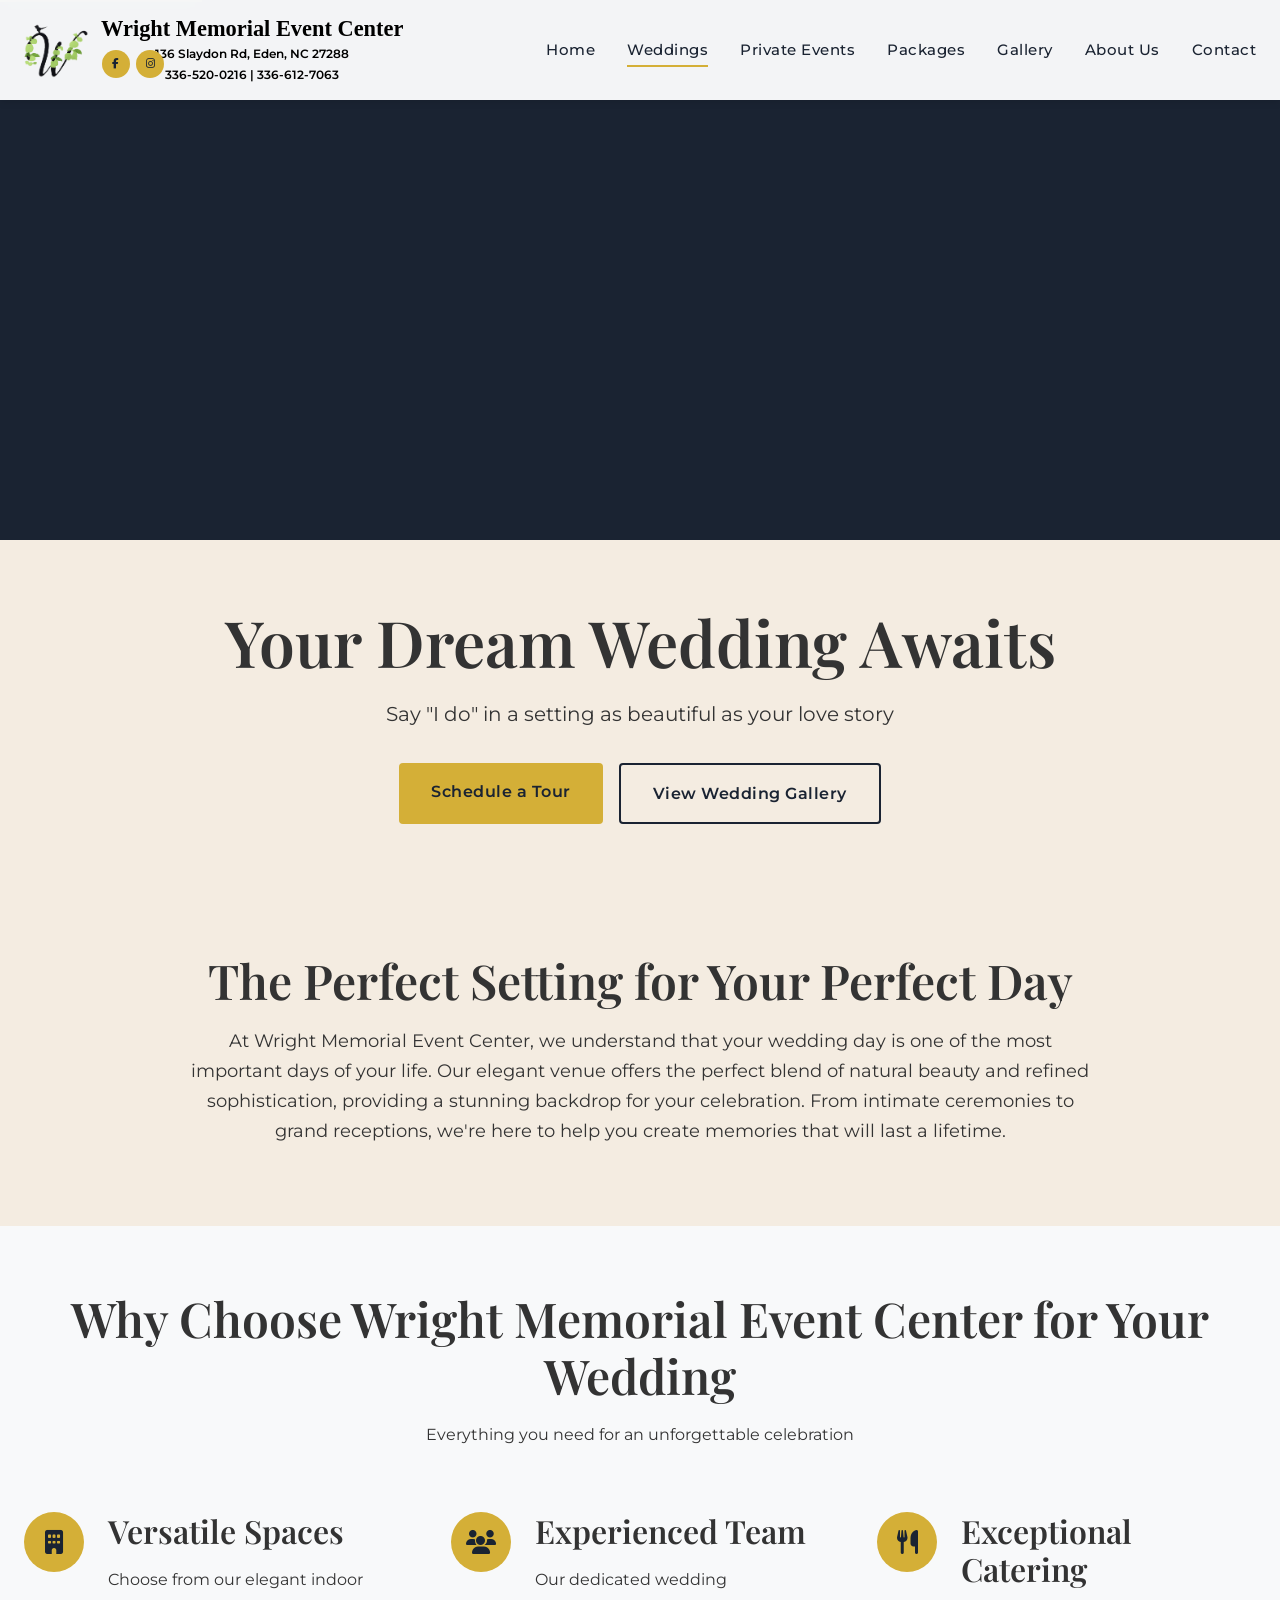
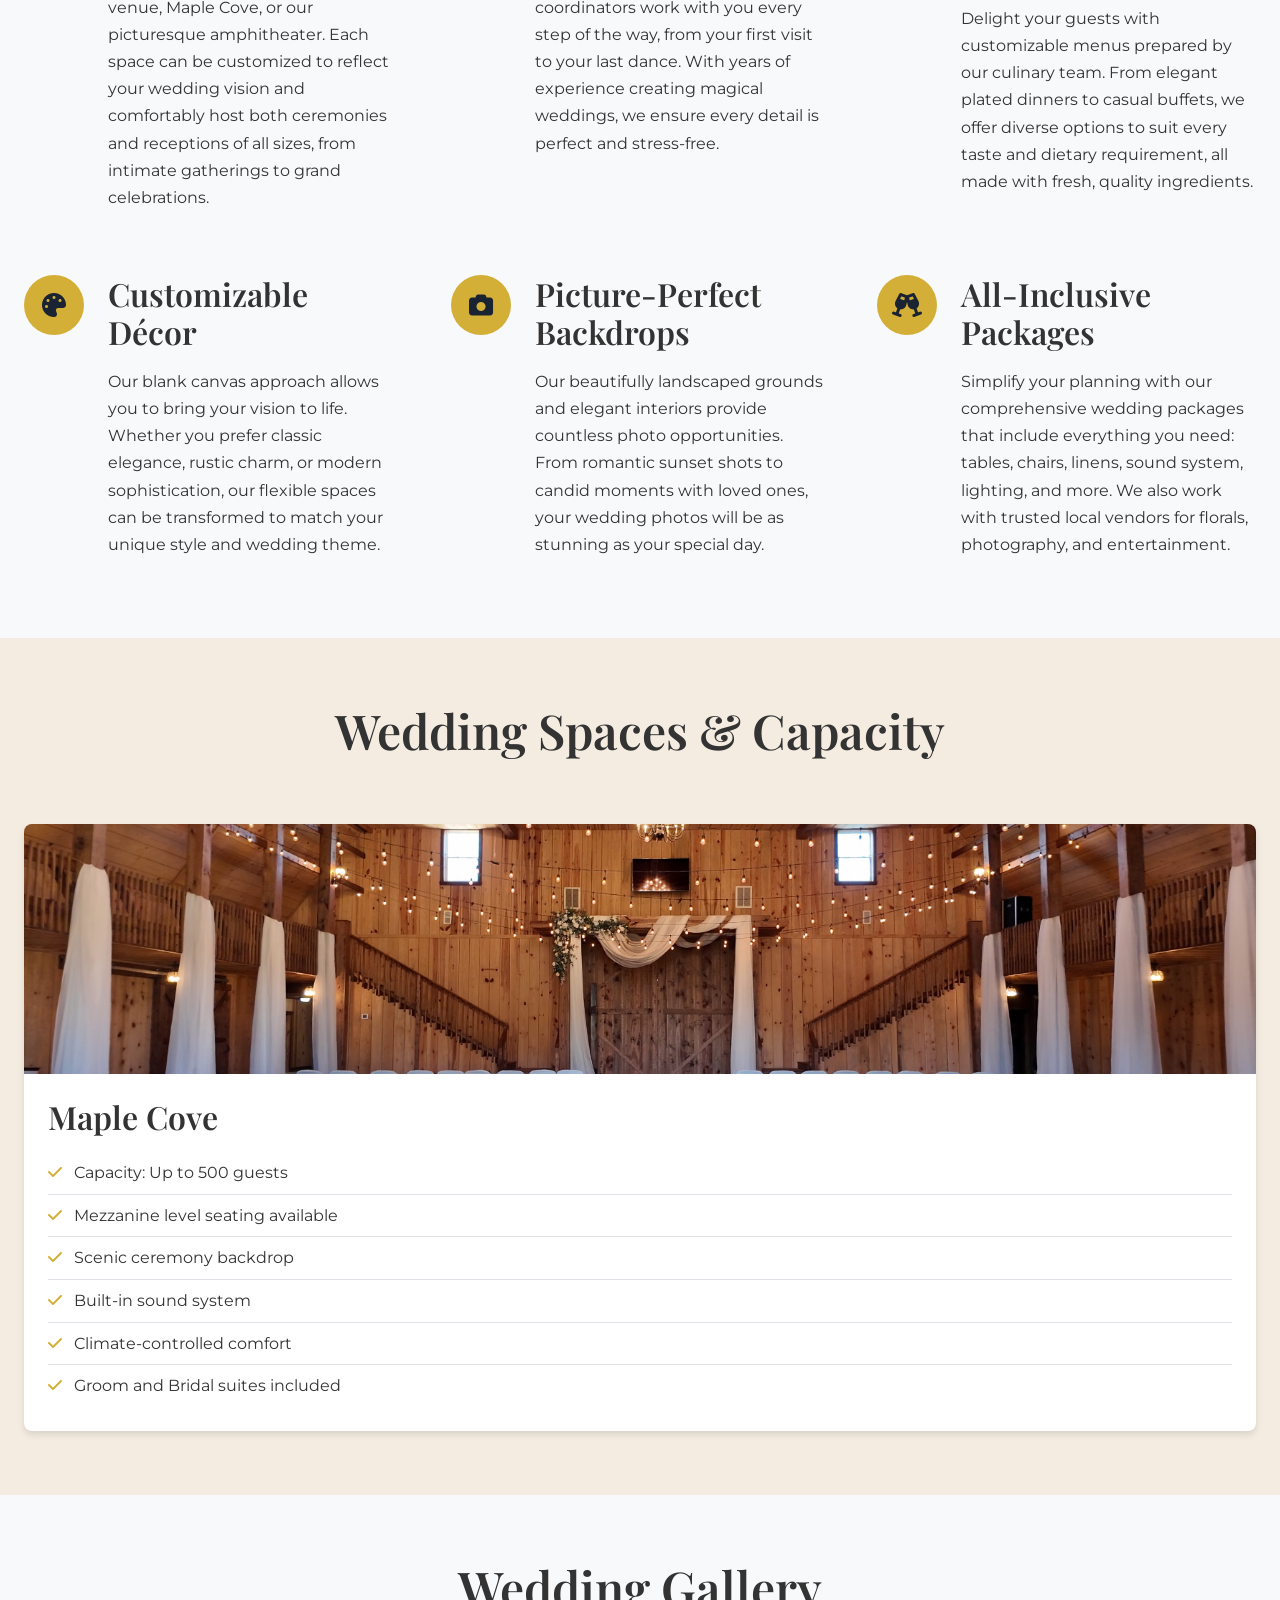
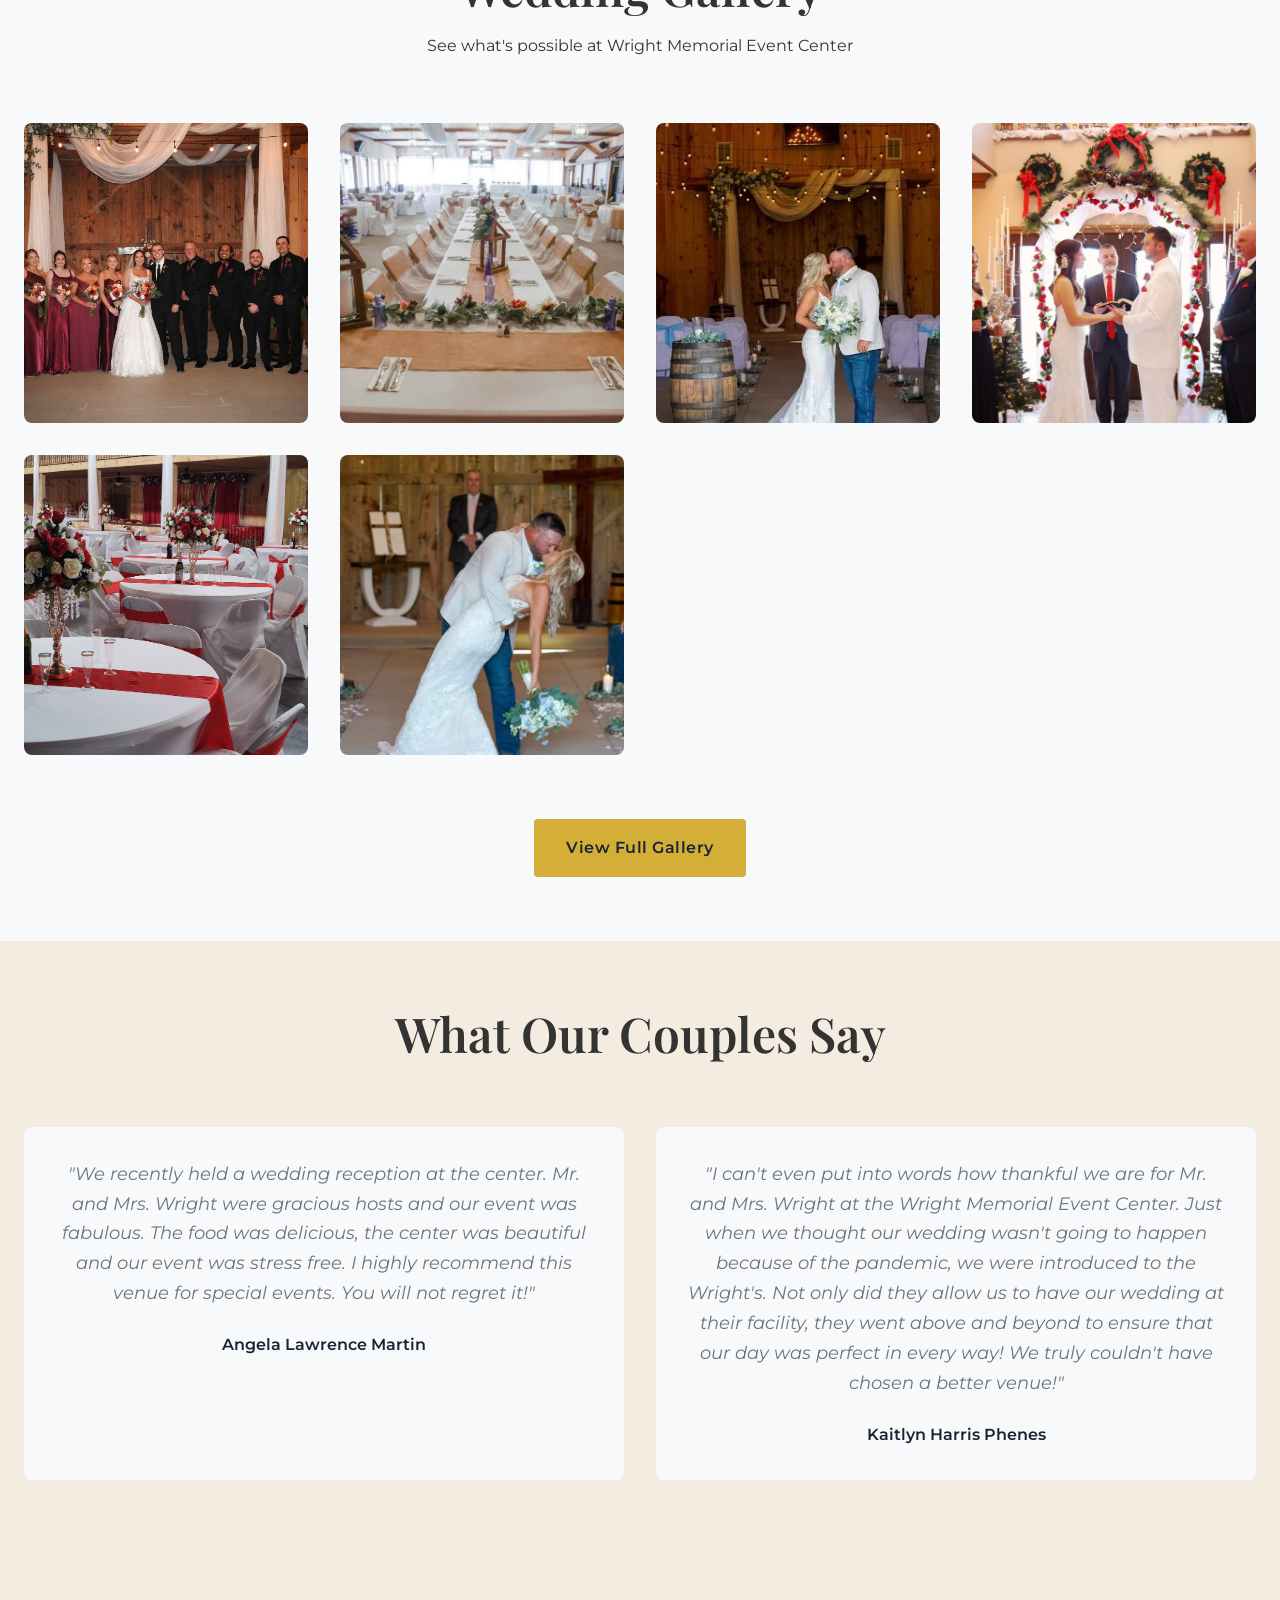
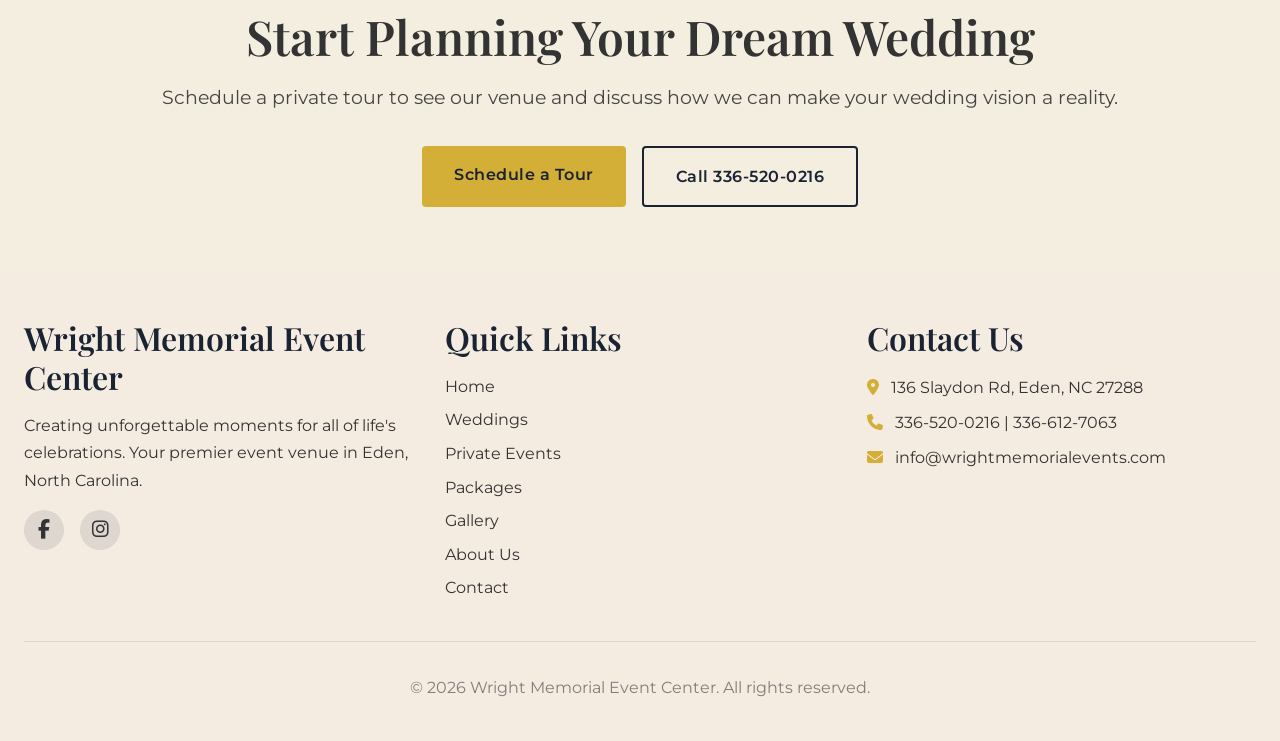
<file: weddings.html>
<!DOCTYPE html>
<html lang="en">
<head>
  <meta charset="UTF-8">
  <meta name="viewport" content="width=device-width, initial-scale=1.0">
  <meta name="description" content="Beautiful wedding venue in Eden, NC. Create your dream wedding at Wright Memorial Event Center with stunning indoor and outdoor spaces, professional service, and unforgettable settings.">
  <meta name="keywords" content="wedding venue, Eden NC wedding, outdoor wedding, indoor wedding, wedding reception, bridal venue">

  <!-- Open Graph Meta Tags -->
  <meta property="og:title" content="Wedding Venue - Wright Memorial Event Center">
  <meta property="og:description" content="Create your dream wedding at our beautiful venue in Eden, NC">
  <meta property="og:type" content="website">

  <title>Weddings - Wright Memorial Event Center | Eden, NC</title>

  <!-- Favicon -->
  <link rel="icon" type="image/png" href="favicon.png">

  <!-- Font Awesome -->
  <link rel="stylesheet" href="https://cdnjs.cloudflare.com/ajax/libs/font-awesome/6.4.0/css/all.min.css">

  <!-- Main Stylesheet -->
  <link rel="stylesheet" href="css/main.css">

  <!-- Configuration -->
  <script src="config.js"></script>
</head>
<body>
  <!-- Skip to Main Content -->
  <a href="#main-content" class="skip-link">Skip to main content</a>

  <!-- NAVIGATION -->
  <nav class="navbar" role="navigation" aria-label="Main navigation">
    <div class="container">
      <div class="navbar-brand-wrapper">
        <div class="navbar-brand-logo">
          <a href="index.html">
            <img src="images/navicon.png" alt="Wright Memorial Event Center Logo">
          </a>
          <div class="navbar-brand-social">
            <a href="#facebook" data-social="facebook" aria-label="Facebook"><i class="fab fa-facebook-f"></i></a>
            <a href="#instagram" data-social="instagram" aria-label="Instagram"><i class="fab fa-instagram"></i></a>
          </div>
        </div>
        <a href="index.html" class="navbar-brand-content">
          <div class="navbar-brand-name" data-business-name>Wright Memorial Event Center</div>
          <div class="navbar-brand-address" data-business-address>136 Slaydon Rd, Eden, NC 27288</div>
          <div class="navbar-brand-phone" data-business-phone>336-520-0216 | 336 612 7063</div>
        </a>
      </div>

      <ul class="nav-menu">
        <li><a href="index.html" class="nav-link">Home</a></li>
        <li><a href="weddings.html" class="nav-link active">Weddings</a></li>
        <li><a href="private-events.html" class="nav-link">Private Events</a></li>
        <li><a href="packages.html" class="nav-link">Packages</a></li>
        <li><a href="gallery.html" class="nav-link">Gallery</a></li>
        <li><a href="about.html" class="nav-link">About Us</a></li>
        <li><a href="contact.html" class="nav-link">Contact</a></li>
      </ul>

      <div class="hamburger" aria-label="Toggle menu" role="button" tabindex="0">
        <span></span>
        <span></span>
        <span></span>
      </div>
    </div>
  </nav>

  <main id="main-content">
    <!-- HERO VIDEO SECTION -->
    <section class="hero hero-wedding">
      <!-- Wedding hero video -->
      <div class="hero-video-container">
        <video class="hero-video" autoplay muted loop playsinline preload="auto">
          <source src="videos/hero-weddingpage.mp4" type="video/mp4">
        </video>
      </div>
    </section>

    <!-- HERO CONTENT SECTION -->
    <section class="section hero-intro">
      <div class="container">
        <div class="text-center fade-in-up">
          <h1>Your Dream Wedding Awaits</h1>
          <p style="font-size: 1.25rem; margin-bottom: 2rem; max-width: 700px; margin-left: auto; margin-right: auto;">Say "I do" in a setting as beautiful as your love story</p>
          <div class="hero-buttons">
            <a href="contact.html" class="btn btn-primary">Schedule a Tour</a>
            <a href="gallery.html" class="btn btn-outline">View Wedding Gallery</a>
          </div>
        </div>
      </div>
    </section>

    <!-- WEDDING INTRO -->
    <section class="section">
      <div class="container">
        <div class="text-center fade-in-up" style="max-width: 900px; margin: 0 auto;">
          <h2>The Perfect Setting for Your Perfect Day</h2>
          <p style="font-size: 1.1rem;">
            At Wright Memorial Event Center, we understand that your wedding day is one of the most important days of your life.
            Our elegant venue offers the perfect blend of natural beauty and refined sophistication, providing
            a stunning backdrop for your celebration. From intimate ceremonies to grand receptions, we're here
            to help you create memories that will last a lifetime.
          </p>
        </div>
      </div>
    </section>

    <!-- WHY CHOOSE US -->
    <section class="section bg-light">
      <div class="container">
        <div class="text-center mb-4 fade-in-up">
          <h2>Why Choose Wright Memorial Event Center for Your Wedding</h2>
          <p>Everything you need for an unforgettable celebration</p>
        </div>

        <div class="grid grid-2" style="gap: 3rem;">
          <!-- Feature 1 -->
          <div class="fade-in-up">
            <div style="display: flex; gap: 1.5rem; align-items: start;">
              <div style="flex-shrink: 0;">
                <div class="card-icon">
                  <i class="fas fa-building"></i>
                </div>
              </div>
              <div>
                <h3>Versatile Spaces</h3>
                <p>
                  Choose from our elegant indoor venue, Maple Cove, or our picturesque amphitheater. Each space can be customized to reflect your wedding vision and comfortably host both ceremonies and receptions of all sizes, from intimate gatherings to grand celebrations.
                </p>
              </div>
            </div>
          </div>

          <!-- Feature 2 -->
          <div class="fade-in-up">
            <div style="display: flex; gap: 1.5rem; align-items: start;">
              <div style="flex-shrink: 0;">
                <div class="card-icon">
                  <i class="fas fa-users"></i>
                </div>
              </div>
              <div>
                <h3>Experienced Team</h3>
                <p>
                  Our dedicated wedding coordinators work with you every step of the way, from
                  your first visit to your last dance. With years of experience creating magical
                  weddings, we ensure every detail is perfect and stress-free.
                </p>
              </div>
            </div>
          </div>

          <!-- Feature 3 -->
          <div class="fade-in-up">
            <div style="display: flex; gap: 1.5rem; align-items: start;">
              <div style="flex-shrink: 0;">
                <div class="card-icon">
                  <i class="fas fa-utensils"></i>
                </div>
              </div>
              <div>
                <h3>Exceptional Catering</h3>
                <p>
                  Delight your guests with customizable menus prepared by our culinary team.
                  From elegant plated dinners to casual buffets, we offer diverse options to
                  suit every taste and dietary requirement, all made with fresh, quality ingredients.
                </p>
              </div>
            </div>
          </div>

          <!-- Feature 4 -->
          <div class="fade-in-up">
            <div style="display: flex; gap: 1.5rem; align-items: start;">
              <div style="flex-shrink: 0;">
                <div class="card-icon">
                  <i class="fas fa-palette"></i>
                </div>
              </div>
              <div>
                <h3>Customizable Décor</h3>
                <p>
                  Our blank canvas approach allows you to bring your vision to life. Whether you
                  prefer classic elegance, rustic charm, or modern sophistication, our flexible
                  spaces can be transformed to match your unique style and wedding theme.
                </p>
              </div>
            </div>
          </div>

          <!-- Feature 5 -->
          <div class="fade-in-up">
            <div style="display: flex; gap: 1.5rem; align-items: start;">
              <div style="flex-shrink: 0;">
                <div class="card-icon">
                  <i class="fas fa-camera"></i>
                </div>
              </div>
              <div>
                <h3>Picture-Perfect Backdrops</h3>
                <p>
                  Our beautifully landscaped grounds and elegant interiors provide countless
                  photo opportunities. From romantic sunset shots to candid moments with loved
                  ones, your wedding photos will be as stunning as your special day.
                </p>
              </div>
            </div>
          </div>

          <!-- Feature 6 -->
          <div class="fade-in-up">
            <div style="display: flex; gap: 1.5rem; align-items: start;">
              <div style="flex-shrink: 0;">
                <div class="card-icon">
                  <i class="fas fa-champagne-glasses"></i>
                </div>
              </div>
              <div>
                <h3>All-Inclusive Packages</h3>
                <p>
                  Simplify your planning with our comprehensive wedding packages that include
                  everything you need: tables, chairs, linens, sound system, lighting, and more.
                  We also work with trusted local vendors for florals, photography, and entertainment.
                </p>
              </div>
            </div>
          </div>
        </div>
      </div>
    </section>

    <!-- VENUE CAPACITY -->
    <section class="section">
      <div class="container">
        <div class="text-center mb-4 fade-in-up">
          <h2>Wedding Spaces & Capacity</h2>
        </div>

        <div class="grid grid-2">
          <div class="card fade-in-up">
            <img src="images\venues\maple_cove.jpg"
                 alt="Outdoor wedding ceremony space"
                 class="card-img">
            <div class="card-content">
              <h3>Maple Cove</h3>
              <ul style="list-style: none; padding: 0;">
                <li style="padding: 0.5rem 0; border-bottom: 1px solid var(--color-border);">
                  <i class="fas fa-check" style="color: var(--color-secondary); margin-right: 0.5rem;"></i>
                  Capacity: Up to 500 guests
                </li>
                <li style="padding: 0.5rem 0; border-bottom: 1px solid var(--color-border);">
                  <i class="fas fa-check" style="color: var(--color-secondary); margin-right: 0.5rem;"></i>
                  Mezzanine level seating available
                </li>
                <li style="padding: 0.5rem 0; border-bottom: 1px solid var(--color-border);">
                  <i class="fas fa-check" style="color: var(--color-secondary); margin-right: 0.5rem;"></i>
                  Scenic ceremony backdrop
                </li>
                 <li style="padding: 0.5rem 0; border-bottom: 1px solid var(--color-border);">
                  <i class="fas fa-check" style="color: var(--color-secondary); margin-right: 0.5rem;"></i>
                  Built-in sound system
                </li>
                <li style="padding: 0.5rem 0; border-bottom: 1px solid var(--color-border);">
                  <i class="fas fa-check" style="color: var(--color-secondary); margin-right: 0.5rem;"></i>
                  Climate-controlled comfort
                </li>
                <li style="padding: 0.5rem 0;">
                  <i class="fas fa-check" style="color: var(--color-secondary); margin-right: 0.5rem;"></i>
                  Groom and Bridal suites included
                </li>
              </ul>
            </div>
          </div>

        </div>
      </div>
    </section>

    <!-- WEDDING GALLERY PREVIEW -->
    <section class="section bg-light">
      <div class="container">
        <div class="text-center mb-4 fade-in-up">
          <h2>Wedding Gallery</h2>
          <p>See what's possible at Wright Memorial Event Center</p>
        </div>

        <div class="grid grid-3">
          <!-- UPDATE: Add your own wedding photos -->
          <div class="fade-in-up">
            <img src="images/weddings/wedding_34.jpg"
                 alt="Wedding ceremony setup"
                 style="width: 100%; height: 300px; object-fit: cover; border-radius: var(--radius-md);">
          </div>
          <div class="fade-in-up">
            <img src="images/privateevents/privateevents_01.jpg"
                 alt="Wedding reception tables"
                 style="width: 100%; height: 300px; object-fit: cover; border-radius: var(--radius-md);">
          </div>
          <div class="fade-in-up">
            <img src="images/weddings/wedding_11.jpg"
                 alt="Wedding venue details"
                 style="width: 100%; height: 300px; object-fit: cover; border-radius: var(--radius-md);">
          </div>
          <div class="fade-in-up">
            <img src="images/weddings/wedding_26.jpg"
                 alt="Outdoor wedding ceremony"
                 style="width: 100%; height: 300px; object-fit: cover; border-radius: var(--radius-md);">
          </div>
          <div class="fade-in-up">
            <img src="images/privateevents/privateevents_31.jpg"
                 alt="Wedding centerpieces"
                 style="width: 100%; height: 300px; object-fit: cover; border-radius: var(--radius-md);">
          </div>
          <div class="fade-in-up">
            <img src="images/weddings/wedding_10.jpg"
                 alt="Wedding dance floor"
                 style="width: 100%; height: 300px; object-fit: cover; border-radius: var(--radius-md);">
          </div>
        </div>

        <div class="text-center mt-4 fade-in-up">
          <a href="gallery.html" class="btn btn-primary">View Full Gallery</a>
        </div>
      </div>
    </section>

    <!-- WEDDING TESTIMONIALS -->
    <section class="section">
      <div class="container">
        <div class="text-center mb-4 fade-in-up">
          <h2>What Our Couples Say</h2>
        </div>

        <div class="grid grid-2">
          <div class="testimonial fade-in-up">
            <p class="testimonial-text">
              "We recently held a wedding reception at the center.  Mr. and Mrs. Wright were gracious hosts and our event was fabulous.  The food was delicious, the center was beautiful and our event was stress free.  I highly recommend this venue for special events.  You will not regret it!"
            </p>
            <div class="testimonial-author">Angela Lawrence Martin</div>            
          </div>

          <div class="testimonial fade-in-up">
            <p class="testimonial-text">
              "I can't even put into words how thankful we are for Mr. and Mrs. Wright at the Wright Memorial Event Center. Just when we thought our wedding wasn't going to happen because of the pandemic, we were introduced to the Wright's. Not only did they allow us to have our wedding at their facility, they went above and beyond to ensure that our day was perfect in every way! We truly couldn't have chosen a better venue!"
            </p>
            <div class="testimonial-author">Kaitlyn Harris Phenes</div>            
          </div>
        </div>
      </div>
    </section>

    <!-- CALL TO ACTION -->
    <section class="section bg-dark">
      <div class="container text-center fade-in-up">
        <h2>Start Planning Your Dream Wedding</h2>
        <p style="font-size: 1.2rem; margin-bottom: 2rem; opacity: 0.9;">
          Schedule a private tour to see our venue and discuss how we can make your wedding vision a reality.
        </p>
        <div class="hero-buttons">
          <a href="contact.html" class="btn btn-primary">Schedule a Tour</a>
          <a href="tel:3365200216" class="btn btn-outline">Call 336-520-0216</a>
        </div>
      </div>
    </section>
  </main>

  <!-- FOOTER -->
  <footer class="footer">
    <div class="container">
      <div class="footer-content">
        <div class="footer-section">
          <h3 data-business-name>Wright Memorial Event Center</h3>
          <p>Creating unforgettable moments for all of life's celebrations. Your premier event venue in Eden, North Carolina.</p>
          <div class="social-links">
            <a href="#facebook" data-social="facebook" class="social-link" aria-label="Facebook">
              <i class="fab fa-facebook-f"></i>
            </a>
            <a href="#instagram" data-social="instagram" class="social-link" aria-label="Instagram">
              <i class="fab fa-instagram"></i>
            </a>
          </div>
        </div>

        <div class="footer-section">
          <h3>Quick Links</h3>
          <ul class="footer-links">
            <li><a href="index.html">Home</a></li>
            <li><a href="weddings.html">Weddings</a></li>
            <li><a href="private-events.html">Private Events</a></li>
            <li><a href="packages.html">Packages</a></li>
            <li><a href="gallery.html">Gallery</a></li>
            <li><a href="about.html">About Us</a></li>
            <li><a href="contact.html">Contact</a></li>
          </ul>
        </div>

        <div class="footer-section">
          <h3>Contact Us</h3>
          <p>
            <i class="fas fa-map-marker-alt" style="margin-right: 0.5rem; color: var(--color-secondary);"></i>
            <span data-business-address>136 Slaydon Rd, Eden, NC 27288</span>
          </p>
          <p>
            <i class="fas fa-phone" style="margin-right: 0.5rem; color: var(--color-secondary);"></i>
            <a href="tel:6142840189" data-business-phone>(614) 284-0189</a>
          </p>
          <p>
            <i class="fas fa-envelope" style="margin-right: 0.5rem; color: var(--color-secondary);"></i>
            <a href="mailto:info@naturenestvenue.com" data-business-email>info@naturenestvenue.com</a>
          </p>
        </div>
      </div>

      <div class="footer-bottom">
        <p>&copy; 2026 <span data-business-name>Wright Memorial Event Center</span>. All rights reserved.</p>
      </div>
    </div>
  </footer>

  <!-- JavaScript Files -->
  <script src="js/navigation.js"></script>
  <script src="js/main.js"></script>
</body>
</html>
</file>
<file: css/main.css>
/* ============================================
   NATURE NEST EVENT VENUE - MAIN STYLES
   ============================================ */

/* Import Google Fonts */
@import url('https://fonts.googleapis.com/css2?family=Playfair+Display:wght@400;500;600;700&family=Montserrat:wght@300;400;500;600;700&display=swap');

/* ============================================
   CSS VARIABLES
   ============================================ */
:root {
  /* Colors */
  --color-primary: #1a2332;
  --color-secondary: #d4af37;
  --color-accent: #ffffff;
  --color-text: #333333;
  --color-light-gray: #f8f9fa;
  --color-dark-gray: #6c757d;
  --color-border: #dee2e6;

  /* Typography */
  --font-heading: 'Playfair Display', serif;
  --font-body: 'Montserrat', sans-serif;

  /* Spacing */
  --spacing-xs: 0.5rem;
  --spacing-sm: 1rem;
  --spacing-md: 2rem;
  --spacing-lg: 4rem;
  --spacing-xl: 6rem;

  /* Transitions */
  --transition-fast: 0.2s ease;
  --transition-normal: 0.3s ease;
  --transition-slow: 0.5s ease;

  /* Border Radius */
  --radius-sm: 4px;
  --radius-md: 8px;
  --radius-lg: 16px;

  /* Shadows */
  --shadow-sm: 0 2px 4px rgba(0, 0, 0, 0.1);
  --shadow-md: 0 4px 6px rgba(0, 0, 0, 0.1);
  --shadow-lg: 0 10px 25px rgba(0, 0, 0, 0.15);
  --shadow-xl: 0 20px 40px rgba(0, 0, 0, 0.2);
}

/* ============================================
   RESET & BASE STYLES
   ============================================ */
* {
  margin: 0;
  padding: 0;
  box-sizing: border-box;
}

html {
  scroll-behavior: smooth;
  font-size: 16px;
}

body {
  font-family: var(--font-body);
  color: var(--color-text);
  line-height: 1.6;
  overflow-x: hidden;
  background-color: #f4ece1;
}

img {
  max-width: 100%;
  height: auto;
  display: block;
}

a {
  text-decoration: none;
  color: inherit;
  transition: var(--transition-normal);
}

button {
  cursor: pointer;
  border: none;
  background: none;
  font-family: inherit;
}

/* ============================================
   TYPOGRAPHY
   ============================================ */
h1, h2, h3, h4, h5, h6 {
  font-family: var(--font-heading);
  font-weight: 600;
  line-height: 1.2;
  margin-bottom: 1rem;
}

h1 {
  font-size: clamp(2.5rem, 5vw, 4rem);
}

h2 {
  font-size: clamp(2rem, 4vw, 3rem);
}

h3 {
  font-size: clamp(1.5rem, 3vw, 2rem);
}

h4 {
  font-size: clamp(1.25rem, 2.5vw, 1.5rem);
}

p {
  margin-bottom: 1rem;
  font-size: 1rem;
  line-height: 1.7;
}

.text-center {
  text-align: center;
}

.text-gold {
  color: var(--color-secondary);
}

/* ============================================
   LAYOUT UTILITIES
   ============================================ */
.container {
  max-width: 1280px;
  margin: 0 auto;
  padding: 0 1.5rem;
}

.container-fluid {
  width: 100%;
  padding: 0 1.5rem;
}

.section {
  padding: var(--spacing-lg) 0;
}

.section-lg {
  padding: var(--spacing-xl) 0;
}

.grid {
  display: grid;
  gap: 2rem;
}

.grid-2 {
  grid-template-columns: repeat(auto-fit, minmax(300px, 1fr));
}

.grid-3 {
  grid-template-columns: repeat(auto-fit, minmax(280px, 1fr));
}

.grid-4 {
  grid-template-columns: repeat(auto-fit, minmax(250px, 1fr));
}

.flex {
  display: flex;
}

.flex-center {
  display: flex;
  align-items: center;
  justify-content: center;
}

.flex-between {
  display: flex;
  align-items: center;
  justify-content: space-between;
}

.flex-column {
  flex-direction: column;
}

/* ============================================
   NAVIGATION
   ============================================ */
.navbar {
  position: fixed;
  top: 0;
  left: 0;
  right: 0;
  background: rgba(248, 249, 250, 0.98);
  backdrop-filter: blur(10px);
  z-index: 1000;
  padding: 1rem 0;
  transition: var(--transition-normal);
  box-shadow: 0 2px 8px rgba(0, 0, 0, 0.1);
}

.navbar.scrolled {
  box-shadow: var(--shadow-md);
  background: rgba(255, 255, 255, 0.98);
}

.navbar .container {
  display: flex;
  align-items: center;
  justify-content: space-between;
}

.navbar-brand {
  font-family: var(--font-heading);
  font-size: 1.5rem;
  color: #000000;
  font-weight: 700;
  display: flex;
  align-items: center;
  gap: 0.75rem;
}

.navbar-brand-wrapper {
  display: flex;
  align-items: center;
  gap: 0.75rem;
}

.navbar-brand-logo {
  position: relative;
}

.navbar-brand-logo img,
.navbar-brand img {
  height: 65px;
  width: auto;
  display: block;
  object-fit: contain;
}

.navbar-brand-content {
  display: flex;
  flex-direction: column;
  gap: 0.1rem;
  text-align: center;
  color: #000000;
}

.navbar-brand-name {
  font-family: 'Georgia', serif;
  font-size: 1.4rem;
  color: #000000;
  font-weight: 700;
  line-height: 1.2;
}

.navbar-brand-address {
  font-family: var(--font-body);
  font-size: 0.75rem;
  color: #000000;
  font-weight: 600;
}

.navbar-brand-phone {
  font-family: var(--font-body);
  font-size: 0.75rem;
  color: #000000;
  font-weight: 600;
}

.nav-menu {
  display: flex;
  list-style: none;
  gap: 2rem;
  align-items: center;
}

.navbar-brand-social {
  position: absolute;
  right: -75px;
  bottom: 5px;
  display: flex;
  flex-direction: row;
  gap: 0.4rem;
}

.navbar-brand-social a {
  width: 28px;
  height: 28px;
  background: var(--color-secondary);
  border-radius: 50%;
  display: flex;
  align-items: center;
  justify-content: center;
  font-size: 0.65rem;
  color: var(--color-primary);
  transition: var(--transition-normal);
}

.navbar-brand-social a:hover {
  background: var(--color-primary);
  color: #fff;
  transform: translateY(-2px);
}

.nav-link {
  color: var(--color-primary);
  font-weight: 500;
  font-size: 0.95rem;
  letter-spacing: 0.5px;
  padding: 0.5rem 0;
  position: relative;
}

.nav-link::after {
  content: '';
  position: absolute;
  bottom: 0;
  left: 0;
  width: 0;
  height: 2px;
  background: var(--color-secondary);
  transition: var(--transition-normal);
}

.nav-link:hover::after,
.nav-link.active::after {
  width: 100%;
}

.nav-link:hover {
  color: var(--color-secondary);
}

.hamburger {
  display: none;
  flex-direction: column;
  cursor: pointer;
  z-index: 1001;
}

.hamburger span {
  width: 25px;
  height: 3px;
  background: var(--color-primary);
  margin: 3px 0;
  transition: var(--transition-normal);
  border-radius: 2px;
}

.hamburger.active span:nth-child(1) {
  transform: rotate(45deg) translate(7px, 7px);
}

.hamburger.active span:nth-child(2) {
  opacity: 0;
}

.hamburger.active span:nth-child(3) {
  transform: rotate(-45deg) translate(7px, -7px);
}

/* Mobile Navigation */
@media (max-width: 768px) {
  .hamburger {
    display: flex;
  }

  .nav-menu {
    position: fixed;
    top: 0;
    right: -100%;
    width: 70%;
    max-width: 300px;
    height: 100vh;
    background: var(--color-primary);
    flex-direction: column;
    justify-content: center;
    align-items: center;
    transition: var(--transition-normal);
    box-shadow: var(--shadow-xl);
  }

  .nav-menu.active {
    right: 0;
  }

  .nav-link {
    color: var(--color-accent);
    font-size: 1.2rem;
    padding: 1rem;
  }

  .nav-link.active {
    color: var(--color-secondary);
  }

  .nav-link:hover {
    color: var(--color-secondary);
  }
}

/* ============================================
   BUTTONS
   ============================================ */
.btn {
  display: inline-block;
  padding: 1rem 2rem;
  font-weight: 600;
  font-size: 1rem;
  text-align: center;
  border-radius: var(--radius-sm);
  transition: var(--transition-normal);
  cursor: pointer;
  letter-spacing: 0.5px;
}

.btn-primary {
  background: var(--color-secondary);
  color: var(--color-primary);
}

.btn-primary:hover {
  background: #c29d2e;
  transform: translateY(-2px);
  box-shadow: var(--shadow-lg);
}

.btn-outline {
  background: transparent;
  color: var(--color-accent);
  border: 2px solid var(--color-accent);
}

.btn-outline:hover {
  background: var(--color-accent);
  color: var(--color-primary);
}

.btn-secondary {
  background: var(--color-primary);
  color: var(--color-accent);
}

.btn-secondary:hover {
  background: #2a3342;
  transform: translateY(-2px);
  box-shadow: var(--shadow-lg);
}

/* ============================================
   HERO SECTIONS
   ============================================ */
/* Default hero style (for weddings, private events, etc.) */
.hero {
  position: relative;
  height: 100vh;
  min-height: 600px;
  display: flex;
  align-items: center;
  justify-content: center;
  color: var(--color-accent);
  overflow: hidden;
}

.hero-image {
  position: absolute;
  top: 0;
  left: 0;
  width: 100%;
  height: 100%;
  object-fit: cover;
  z-index: -2;
}

.hero-overlay {
  position: absolute;
  top: 0;
  left: 0;
  width: 100%;
  height: 100%;
  background: linear-gradient(rgba(26, 35, 50, 0.6), rgba(26, 35, 50, 0.7));
  z-index: -1;
}

.hero-content {
  text-align: center;
  max-width: 900px;
  padding: 0 1.5rem;
  animation: fadeInUp 1s ease;
}

.hero-content h1 {
  margin-bottom: 1.5rem;
  text-shadow: 2px 2px 4px rgba(0, 0, 0, 0.3);
}

.hero-content p {
  font-size: 1.25rem;
  margin-bottom: 2rem;
  opacity: 0.95;
}

.hero-buttons {
  display: flex;
  gap: 1rem;
  justify-content: center;
  flex-wrap: wrap;
}

/* Hero video styles (for all hero sections) */
.hero-video-container {
  position: absolute;
  top: 0;
  left: 0;
  width: 100%;
  height: 100%;
  overflow: hidden;
  z-index: -2;
}

.hero-video {
  position: absolute;
  top: 0;
  left: 0;
  width: 100%;
  height: 100%;
  object-fit: cover;
}

/* Homepage hero style (video with content below) */
.hero-home {
  display: flex;
  flex-direction: column;
  height: auto;
  min-height: auto;
}

.hero-home .hero-video-container {
  width: 100%;
  height: 70vh;
  min-height: 500px;
  overflow: hidden;
  position: relative;
  display: flex;
  align-items: center;
  background: var(--color-primary);
}

.hero-home .hero-video {
  position: absolute;
  top: 0;
  left: 0;
  width: 100%;
  height: 100%;
  object-fit: cover;
  z-index: 1;
}

/* Wedding page hero style (video only) */
.hero-wedding {
  height: 60vh;
  min-height: 450px;
}

.hero-wedding .hero-video-container {
  width: 100%;
  height: 100%;
  overflow: hidden;
  position: absolute;
  top: 0;
  left: 0;
  display: flex;
  align-items: center;
  background: var(--color-primary);
}

.hero-wedding .hero-video {
  position: absolute;
  top: 0;
  left: 0;
  width: 100%;
  height: 100%;
  object-fit: cover;
  z-index: 1;
}

.hero-home .hero-content {
  background: transparent;
  color: var(--color-text);
  text-align: center;
  padding: 3rem 1.5rem 2rem;
  animation: fadeInUp 1s ease;
}

.hero-home .hero-content h1 {
  margin-bottom: 1.5rem;
  max-width: 900px;
  margin-left: auto;
  margin-right: auto;
  color: var(--color-primary);
  font-size: clamp(2rem, 4vw, 3rem);
}

.hero-home .hero-content p {
  font-size: 1.25rem;
  margin-bottom: 2rem;
  max-width: 900px;
  margin-left: auto;
  margin-right: auto;
  color: var(--color-text);
}

.hero-home .btn-outline,
.hero-intro .btn-outline {
  color: var(--color-primary);
  border-color: var(--color-primary);
}

.hero-home .btn-outline:hover,
.hero-intro .btn-outline:hover {
  background: var(--color-primary);
  color: var(--color-accent);
}

/* ============================================
   CARDS
   ============================================ */
.card {
  background: var(--color-accent);
  border-radius: var(--radius-md);
  overflow: hidden;
  box-shadow: var(--shadow-md);
  transition: var(--transition-normal);
}

.card:hover {
  transform: translateY(-5px);
  box-shadow: var(--shadow-lg);
}

.card-img {
  width: 100%;
  height: 250px;
  object-fit: cover;
}

.card-content {
  padding: 1.5rem;
}

.card-title {
  font-size: 1.5rem;
  margin-bottom: 0.75rem;
  color: var(--color-primary);
}

.card-text {
  color: var(--color-dark-gray);
  margin-bottom: 1rem;
}

.card-icon {
  width: 60px;
  height: 60px;
  background: var(--color-secondary);
  border-radius: 50%;
  display: flex;
  align-items: center;
  justify-content: center;
  margin: 0 auto 1rem;
  font-size: 1.5rem;
  color: var(--color-primary);
}

/* ============================================
   EVENT TYPES SECTION
   ============================================ */
.event-card {
  text-align: center;
  padding: 2rem;
  background: var(--color-accent);
  border-radius: var(--radius-md);
  box-shadow: var(--shadow-sm);
  transition: var(--transition-normal);
}

.event-card:hover {
  transform: translateY(-5px);
  box-shadow: var(--shadow-lg);
}

.event-card i {
  font-size: 3rem;
  color: var(--color-secondary);
  margin-bottom: 1rem;
}

.event-card h3 {
  margin-bottom: 0.5rem;
}

/* ============================================
   TESTIMONIALS
   ============================================ */
.testimonial {
  background: var(--color-light-gray);
  padding: 2rem;
  border-radius: var(--radius-md);
  text-align: center;
  position: relative;
}

.testimonial-text {
  font-style: italic;
  font-size: 1.1rem;
  margin-bottom: 1.5rem;
  color: var(--color-dark-gray);
}

.testimonial-author {
  font-weight: 600;
  color: var(--color-primary);
}

.testimonial-role {
  font-size: 0.9rem;
  color: var(--color-dark-gray);
}

.testimonials-carousel {
  position: relative;
  overflow: hidden;
}

.testimonials-track {
  display: flex;
  transition: transform var(--transition-slow);
}

.testimonial-slide {
  min-width: 100%;
  padding: 0 1rem;
}

.carousel-dots {
  display: flex;
  justify-content: center;
  gap: 0.5rem;
  margin-top: 2rem;
}

.carousel-dot {
  width: 12px;
  height: 12px;
  border-radius: 50%;
  background: var(--color-border);
  cursor: pointer;
  transition: var(--transition-fast);
}

.carousel-dot.active {
  background: var(--color-secondary);
  transform: scale(1.2);
}

/* ============================================
   GALLERY
   ============================================ */
.gallery-filters {
  display: flex;
  justify-content: center;
  gap: 1rem;
  margin-bottom: 3rem;
  flex-wrap: wrap;
}

.filter-btn {
  padding: 0.75rem 1.5rem;
  background: transparent;
  border: 2px solid var(--color-primary);
  color: var(--color-primary);
  font-weight: 600;
  border-radius: var(--radius-sm);
  transition: var(--transition-normal);
}

.filter-btn:hover,
.filter-btn.active {
  background: var(--color-primary);
  color: var(--color-accent);
}

.gallery-grid {
  display: grid;
  grid-template-columns: repeat(auto-fill, minmax(300px, 1fr));
  gap: 1.5rem;
}

.gallery-item {
  position: relative;
  overflow: hidden;
  border-radius: var(--radius-md);
  cursor: pointer;
  aspect-ratio: 4/3;
}

.gallery-item img {
  width: 100%;
  height: 100%;
  object-fit: cover;
  transition: var(--transition-slow);
}

.gallery-item:hover img {
  transform: scale(1.1);
}

.gallery-item-overlay {
  position: absolute;
  top: 0;
  left: 0;
  width: 100%;
  height: 100%;
  background: rgba(26, 35, 50, 0.8);
  display: flex;
  align-items: center;
  justify-content: center;
  opacity: 0;
  transition: var(--transition-normal);
}

.gallery-item:hover .gallery-item-overlay {
  opacity: 1;
}

.gallery-item-overlay i {
  font-size: 3rem;
  color: var(--color-accent);
}

/* Lightbox */
.lightbox {
  display: none;
  position: fixed;
  top: 0;
  left: 0;
  width: 100%;
  height: 100%;
  background: rgba(0, 0, 0, 0.95);
  z-index: 2000;
  align-items: center;
  justify-content: center;
}

.lightbox.active {
  display: flex;
}

.lightbox-content {
  max-width: 90%;
  max-height: 90%;
  position: relative;
}

.lightbox-content img {
  max-width: 100%;
  max-height: 90vh;
  object-fit: contain;
}

.lightbox-close {
  position: absolute;
  top: 20px;
  right: 40px;
  font-size: 3rem;
  color: var(--color-accent);
  cursor: pointer;
  z-index: 2001;
}

.lightbox-prev,
.lightbox-next {
  position: absolute;
  top: 50%;
  transform: translateY(-50%);
  font-size: 3rem;
  color: var(--color-accent);
  cursor: pointer;
  padding: 1rem;
  z-index: 2001;
}

.lightbox-prev {
  left: 20px;
}

.lightbox-next {
  right: 20px;
}

/* ============================================
   FORMS
   ============================================ */
.form-group {
  margin-bottom: 1.5rem;
}

.form-label {
  display: block;
  font-weight: 600;
  margin-bottom: 0.5rem;
  color: var(--color-primary);
}

.form-input,
.form-select,
.form-textarea {
  width: 100%;
  padding: 0.75rem 1rem;
  border: 2px solid var(--color-border);
  border-radius: var(--radius-sm);
  font-family: inherit;
  font-size: 1rem;
  transition: var(--transition-fast);
}

.form-input:focus,
.form-select:focus,
.form-textarea:focus {
  outline: none;
  border-color: var(--color-secondary);
}

.form-textarea {
  resize: vertical;
  min-height: 150px;
}

.form-error {
  color: #dc3545;
  font-size: 0.875rem;
  margin-top: 0.25rem;
  display: none;
}

.form-group.error .form-error {
  display: block;
}

.form-group.error .form-input,
.form-group.error .form-select,
.form-group.error .form-textarea {
  border-color: #dc3545;
}

.form-success {
  background: #d4edda;
  color: #155724;
  padding: 1rem;
  border-radius: var(--radius-sm);
  margin-bottom: 1.5rem;
  display: none;
}

.form-success.show {
  display: block;
}

.form-message {
  padding: 1rem 1.5rem;
  border-radius: var(--radius-sm);
  margin-bottom: 1.5rem;
  font-weight: 500;
  display: flex;
  align-items: center;
  gap: 0.75rem;
}

.form-message-success {
  background: #d4edda;
  color: #155724;
  border-left: 4px solid #28a745;
}

.form-message-error {
  background: #f8d7da;
  color: #721c24;
  border-left: 4px solid #dc3545;
}

.form-message-info {
  background: #d1ecf1;
  color: #0c5460;
  border-left: 4px solid #17a2b8;
}

.form-input.error,
.form-select.error,
.form-textarea.error {
  border-color: #dc3545;
}

/* ============================================
   FOOTER
   ============================================ */
.footer {
  background: #f4ece1;
  color: var(--color-text);
  padding: 3rem 0 1.5rem;
}

.footer-content {
  display: grid;
  grid-template-columns: repeat(auto-fit, minmax(250px, 1fr));
  gap: 2rem;
  margin-bottom: 2rem;
}

.footer-section h3 {
  color: var(--color-primary);
  margin-bottom: 1rem;
}

.footer-section p,
.footer-section a {
  color: var(--color-text);
  margin-bottom: 0.5rem;
}

.footer-section a:hover {
  color: var(--color-secondary);
}

.footer-links {
  list-style: none;
}

.footer-links li {
  margin-bottom: 0.5rem;
}

.social-links {
  display: flex;
  gap: 1rem;
  margin-top: 1rem;
}

.social-link {
  width: 40px;
  height: 40px;
  background: rgba(26, 35, 50, 0.1);
  border-radius: 50%;
  display: flex;
  align-items: center;
  justify-content: center;
  font-size: 1.2rem;
  transition: var(--transition-normal);
}

.social-link:hover {
  background: var(--color-secondary);
  color: var(--color-primary);
  transform: translateY(-3px);
}

.footer-bottom {
  text-align: center;
  padding-top: 2rem;
  border-top: 1px solid rgba(26, 35, 50, 0.1);
  color: rgba(51, 51, 51, 0.6);
}

/* ============================================
   ANIMATIONS
   ============================================ */
@keyframes fadeInUp {
  from {
    opacity: 0;
    transform: translateY(30px);
  }
  to {
    opacity: 1;
    transform: translateY(0);
  }
}

.fade-in-up {
  opacity: 0;
  transform: translateY(30px);
  transition: opacity 0.6s ease, transform 0.6s ease;
}

.fade-in-up.visible {
  opacity: 1;
  transform: translateY(0);
}

/* ============================================
   UTILITY CLASSES
   ============================================ */
.bg-light {
  background: var(--color-light-gray);
}

.bg-dark {
  background: #f4eee1;
  color: var(--color-text);
}

.bg-dark .btn-outline {
  color: var(--color-primary);
  border-color: var(--color-primary);
}

.bg-dark .btn-outline:hover {
  background: var(--color-primary);
  color: var(--color-accent);
}

.mt-1 { margin-top: var(--spacing-xs); }
.mt-2 { margin-top: var(--spacing-sm); }
.mt-3 { margin-top: var(--spacing-md); }
.mt-4 { margin-top: var(--spacing-lg); }

.mb-1 { margin-bottom: var(--spacing-xs); }
.mb-2 { margin-bottom: var(--spacing-sm); }
.mb-3 { margin-bottom: var(--spacing-md); }
.mb-4 { margin-bottom: var(--spacing-lg); }

.hidden {
  display: none;
}

/* ============================================
   RESPONSIVE DESIGN
   ============================================ */
@media (max-width: 1024px) {
  .section {
    padding: 3rem 0;
  }

  .section-lg {
    padding: 4rem 0;
  }
}

@media (max-width: 768px) {
  .hero {
    min-height: 500px;
  }

  .hero-home .hero-video-container {
    height: 50vh;
    min-height: 400px;
  }

  .hero-home .hero-content {
    padding: 3rem 1.5rem;
  }

  .hero-content p {
    font-size: 1.1rem;
  }

  .hero-buttons {
    flex-direction: column;
    align-items: center;
  }

  .btn {
    width: 100%;
    max-width: 300px;
  }

  .grid-2,
  .grid-3,
  .grid-4 {
    grid-template-columns: 1fr;
  }

  .gallery-grid {
    grid-template-columns: 1fr;
  }

  .lightbox-prev,
  .lightbox-next {
    font-size: 2rem;
    padding: 0.5rem;
  }

  .lightbox-close {
    right: 20px;
    font-size: 2rem;
  }
}

@media (max-width: 640px) {
  :root {
    font-size: 14px;
  }

  .container {
    padding: 0 1rem;
  }

  .section {
    padding: 2rem 0;
  }
}

/* ============================================
   PACKAGES
   ============================================ */
.packages-grid {
  display: grid;
  grid-template-columns: repeat(auto-fit, minmax(320px, 1fr));
  gap: 2rem;
  max-width: 1200px;
  margin: 0 auto;
}

.package-card {
  background: var(--color-accent);
  border-radius: var(--radius-md);
  overflow: hidden;
  box-shadow: var(--shadow-md);
  transition: var(--transition-normal);
  position: relative;
  display: flex;
  flex-direction: column;
}

.package-card:hover {
  transform: translateY(-5px);
  box-shadow: var(--shadow-xl);
}

.package-featured {
  border: 3px solid var(--color-secondary);
  transform: scale(1.05);
}

.package-featured:hover {
  transform: scale(1.05) translateY(-5px);
}

.package-badge {
  position: absolute;
  top: 1rem;
  right: 1rem;
  background: var(--color-secondary);
  color: var(--color-primary);
  padding: 0.5rem 1rem;
  border-radius: var(--radius-sm);
  font-weight: 600;
  font-size: 0.875rem;
  z-index: 1;
}

.package-header {
  background: var(--color-primary);
  color: var(--color-accent);
  padding: 2rem;
  text-align: center;
}

.package-header h3 {
  font-size: 1.75rem;
  margin-bottom: 1rem;
  color: var(--color-accent);
}

.package-price {
  display: flex;
  flex-direction: column;
  align-items: center;
}

.price-amount {
  font-size: 2.5rem;
  font-weight: 700;
  color: var(--color-secondary);
  line-height: 1;
}

.price-duration {
  font-size: 0.9rem;
  opacity: 0.8;
  margin-top: 0.5rem;
}

.package-body {
  padding: 2rem;
  flex: 1;
  display: flex;
  flex-direction: column;
}

.package-description {
  font-size: 1rem;
  color: var(--color-dark-gray);
  margin-bottom: 1.5rem;
  text-align: center;
}

.package-features {
  list-style: none;
  padding: 0;
  margin: 0 0 auto 0;
}

.package-features li {
  padding: 0.75rem 0;
  border-bottom: 1px solid var(--color-border);
  display: flex;
  align-items: flex-start;
  gap: 0.75rem;
}

.package-features li:last-child {
  border-bottom: none;
}

.package-features i {
  color: var(--color-secondary);
  margin-top: 0.25rem;
  flex-shrink: 0;
}

.faq-item {
  background: var(--color-accent);
  padding: 1.5rem;
  margin-bottom: 1.5rem;
  border-radius: var(--radius-md);
  box-shadow: var(--shadow-sm);
}

.faq-item h4 {
  color: var(--color-primary);
  margin-bottom: 0.75rem;
  display: flex;
  align-items: center;
}

.faq-item p {
  color: var(--color-dark-gray);
  margin: 0;
  line-height: 1.7;
}

@media (max-width: 1024px) {
  .packages-grid {
    grid-template-columns: 1fr;
  }

  .package-featured {
    transform: scale(1);
  }

  .package-featured:hover {
    transform: translateY(-5px);
  }
}

/* ============================================
   ACCESSIBILITY
   ============================================ */
.skip-link {
  position: absolute;
  top: -40px;
  left: 0;
  background: var(--color-secondary);
  color: var(--color-primary);
  padding: 0.5rem 1rem;
  z-index: 100;
}

.skip-link:focus {
  top: 0;
}

/* Focus styles for keyboard navigation */
a:focus,
button:focus,
input:focus,
select:focus,
textarea:focus {
  outline: 2px solid var(--color-secondary);
  outline-offset: 2px;
}

/* Reduced motion for accessibility */
@media (prefers-reduced-motion: reduce) {
  *,
  *::before,
  *::after {
    animation-duration: 0.01ms !important;
    animation-iteration-count: 1 !important;
    transition-duration: 0.01ms !important;
  }
}
</file>
